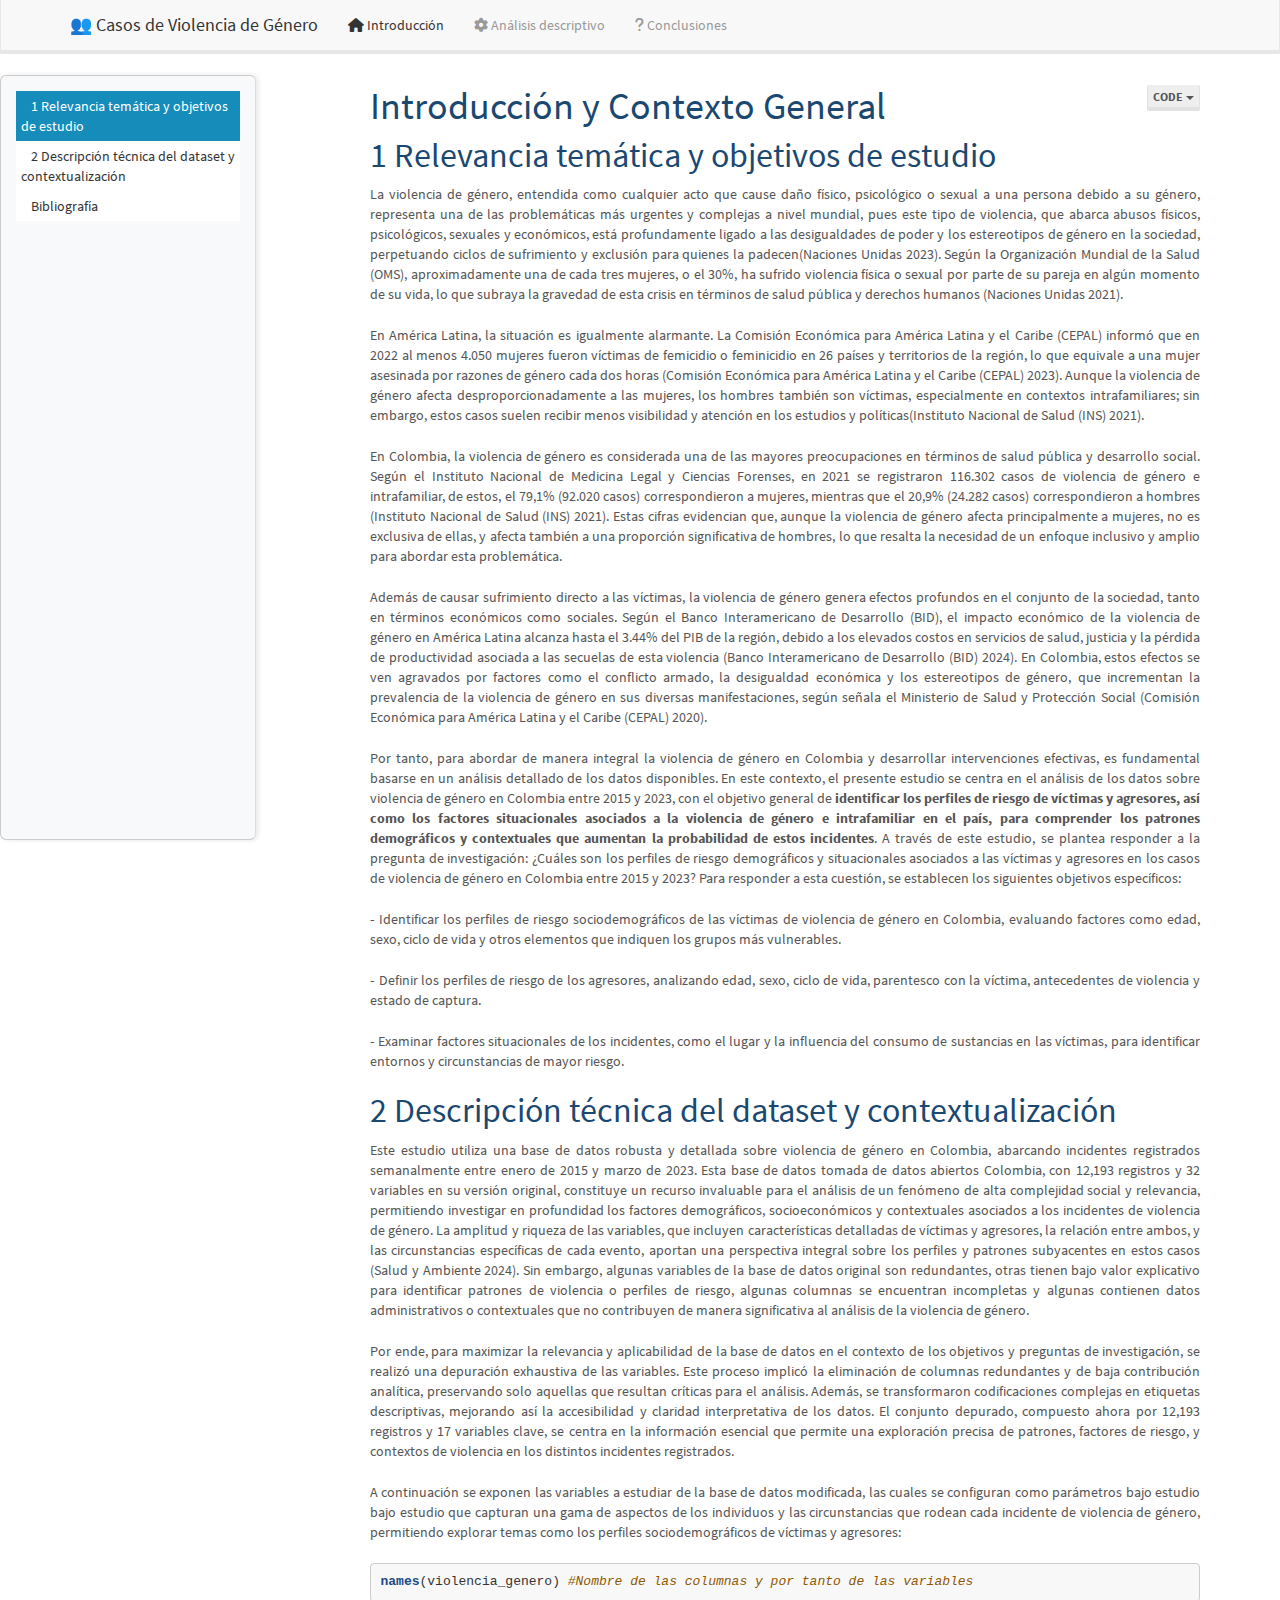
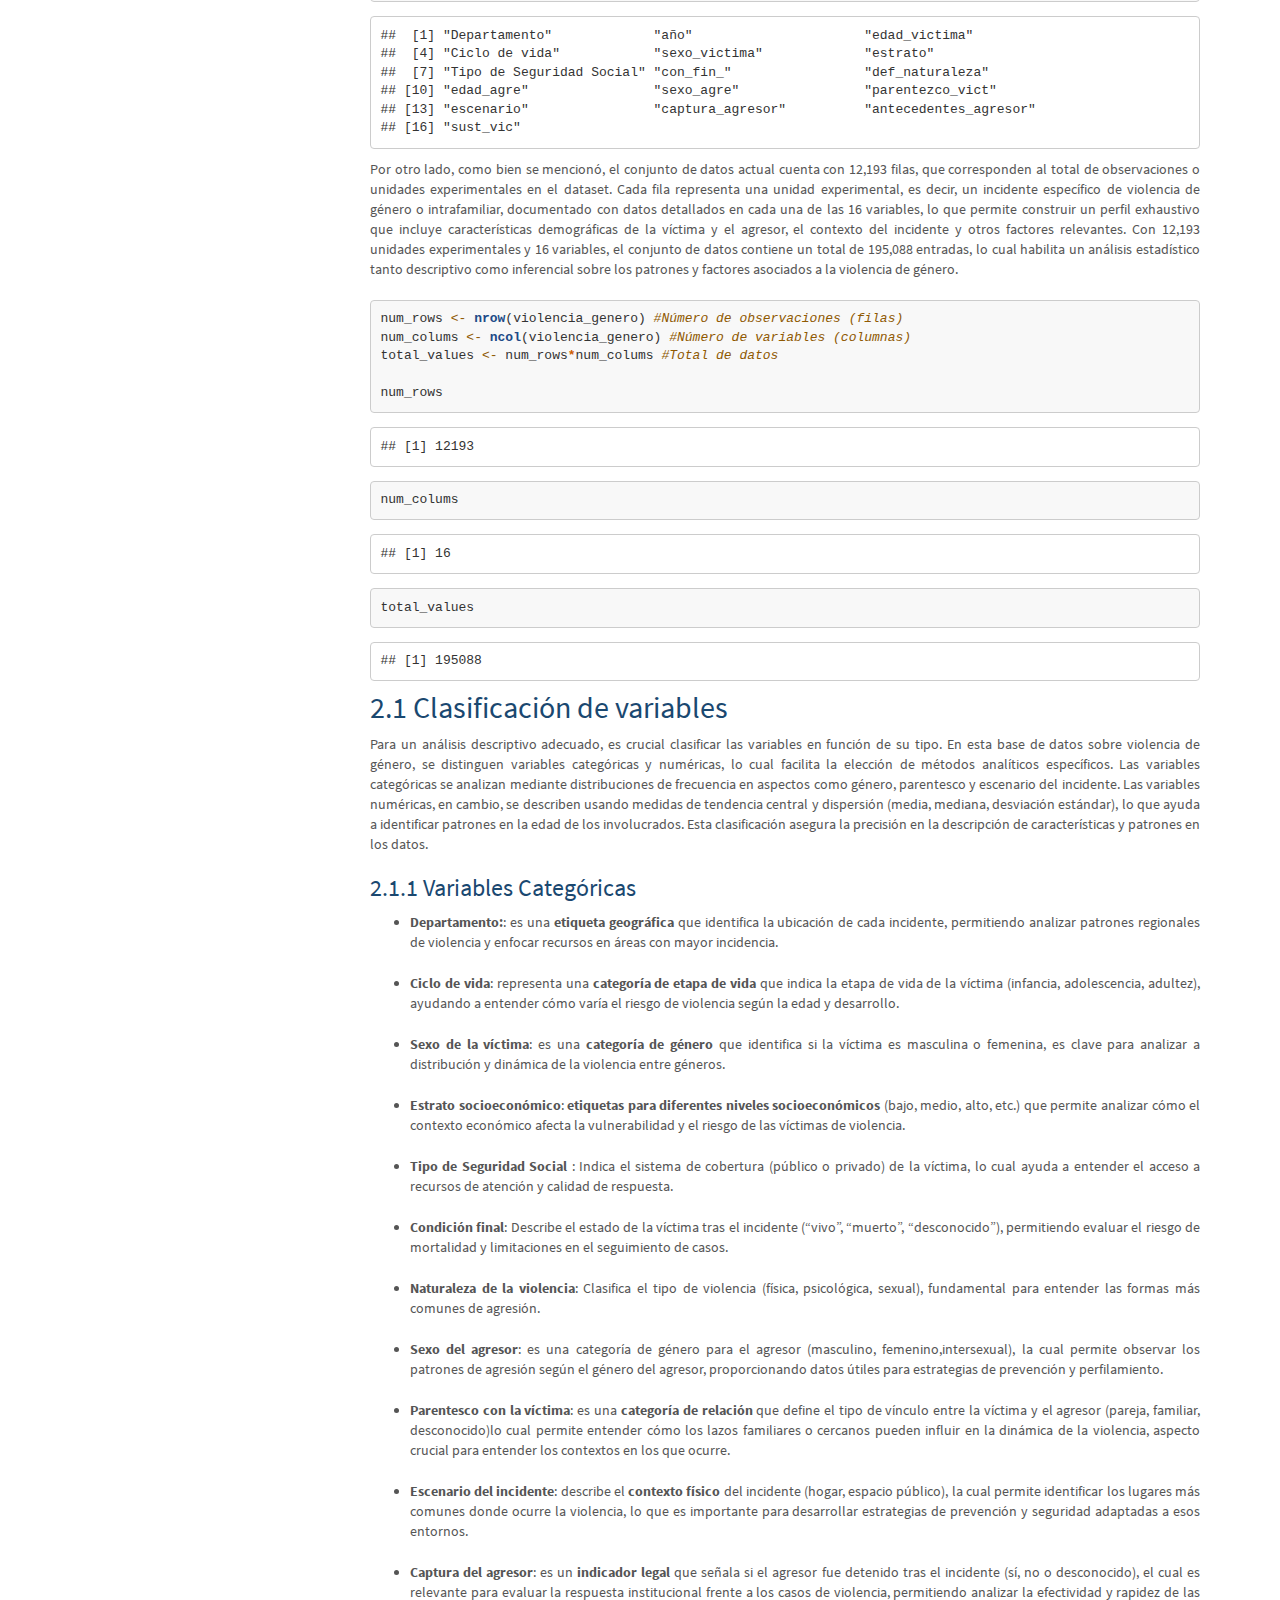
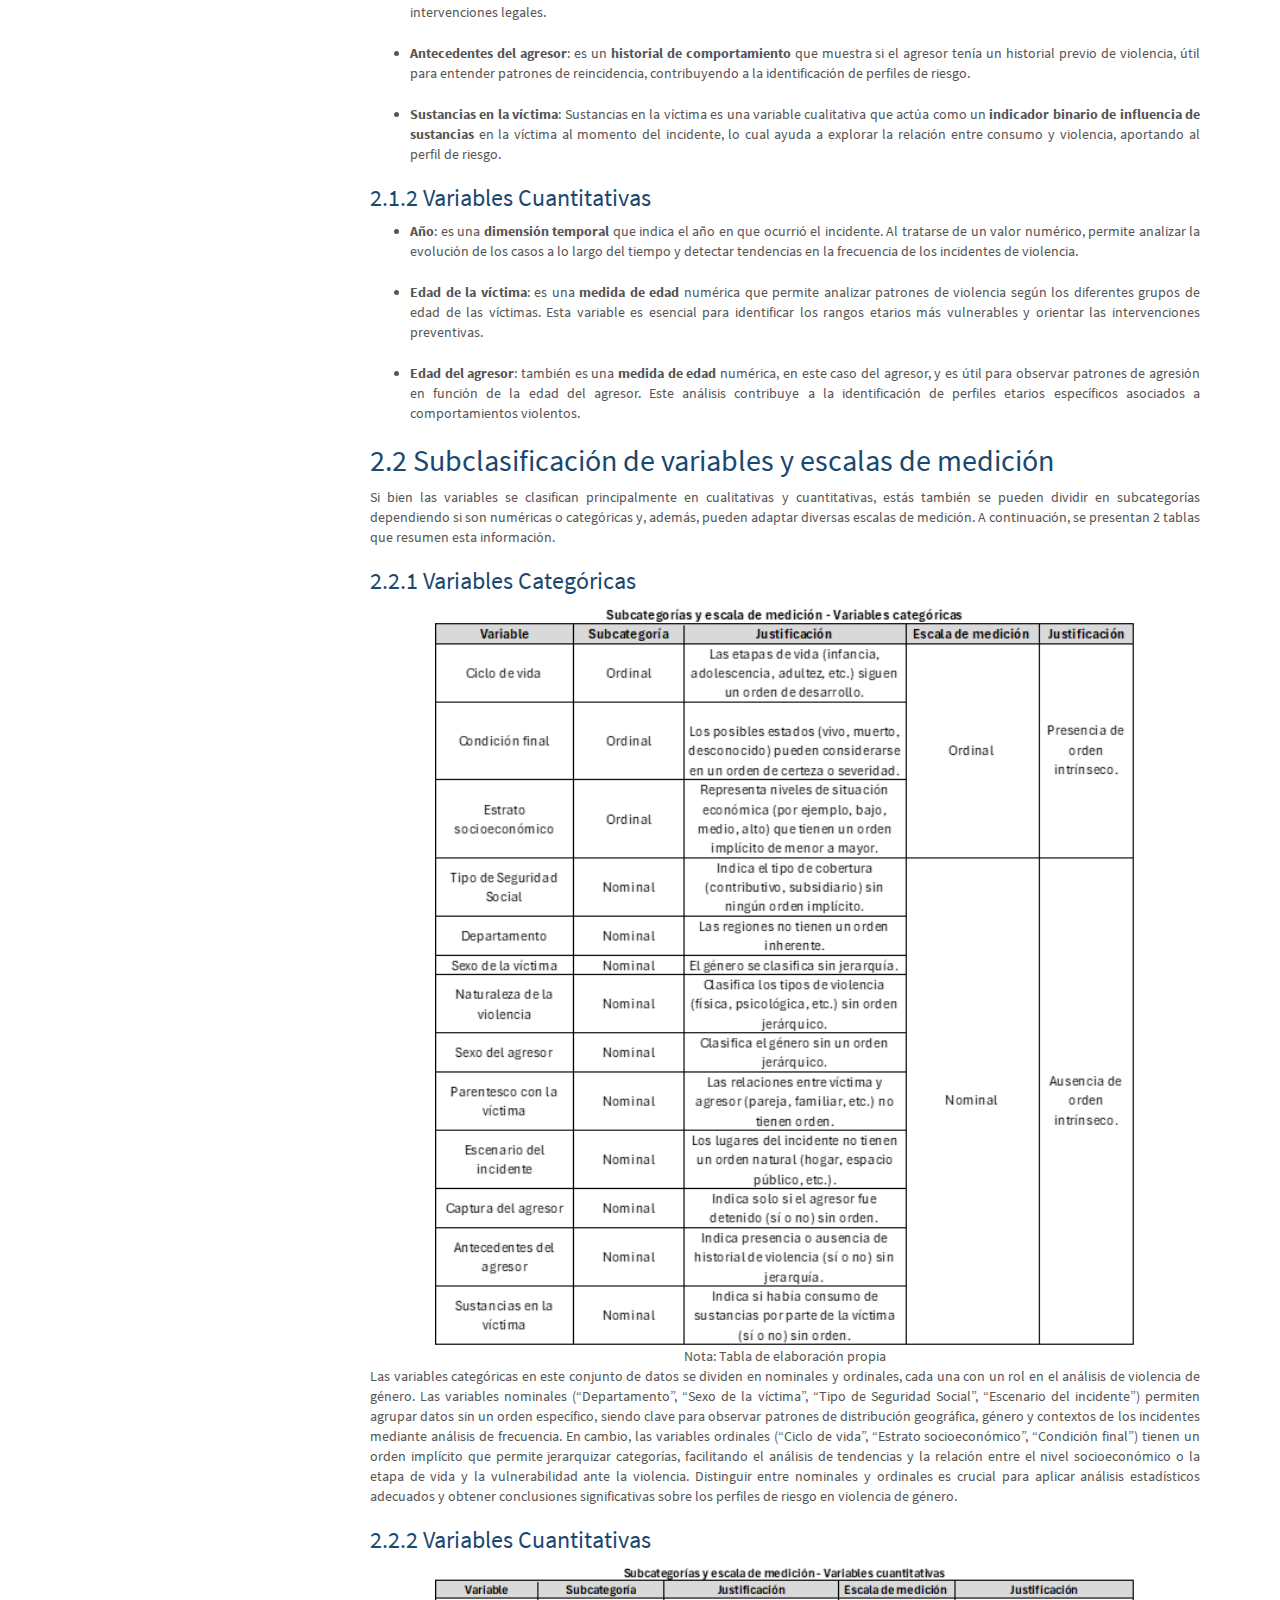
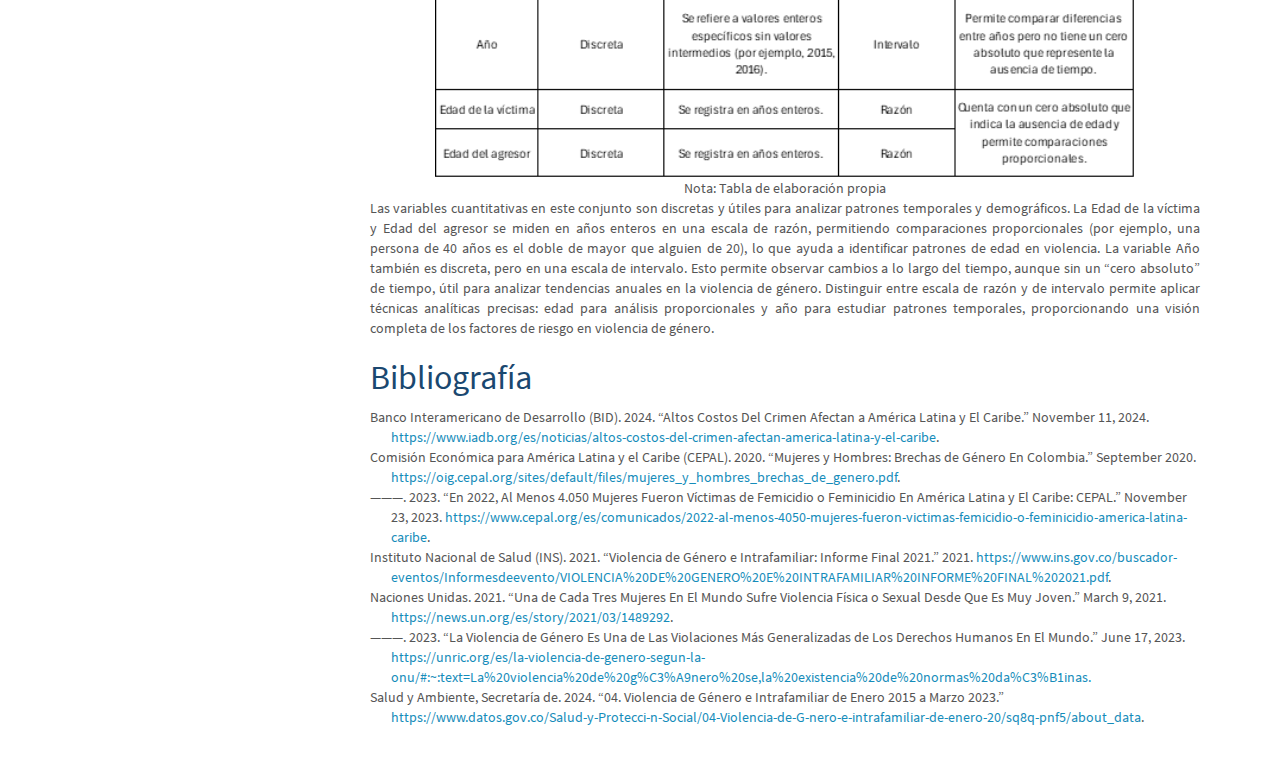
<file: index.html>
<!DOCTYPE html>

<html>

<head>

<meta charset="utf-8" />
<meta name="generator" content="pandoc" />
<meta http-equiv="X-UA-Compatible" content="IE=EDGE" />




<title>Introducción y Contexto General</title>

<script src="site_libs/header-attrs-2.28/header-attrs.js"></script>
<script src="site_libs/jquery-3.6.0/jquery-3.6.0.min.js"></script>
<meta name="viewport" content="width=device-width, initial-scale=1" />
<link href="site_libs/bootstrap-3.3.5/css/lumen.min.css" rel="stylesheet" />
<script src="site_libs/bootstrap-3.3.5/js/bootstrap.min.js"></script>
<script src="site_libs/bootstrap-3.3.5/shim/html5shiv.min.js"></script>
<script src="site_libs/bootstrap-3.3.5/shim/respond.min.js"></script>
<style>h1 {font-size: 34px;}
       h1.title {font-size: 38px;}
       h2 {font-size: 30px;}
       h3 {font-size: 24px;}
       h4 {font-size: 18px;}
       h5 {font-size: 16px;}
       h6 {font-size: 12px;}
       code {color: inherit; background-color: rgba(0, 0, 0, 0.04);}
       pre:not([class]) { background-color: white }</style>
<script src="site_libs/jqueryui-1.13.2/jquery-ui.min.js"></script>
<link href="site_libs/tocify-1.9.1/jquery.tocify.css" rel="stylesheet" />
<script src="site_libs/tocify-1.9.1/jquery.tocify.js"></script>
<script src="site_libs/navigation-1.1/tabsets.js"></script>
<script src="site_libs/navigation-1.1/codefolding.js"></script>
<script src="site_libs/navigation-1.1/sourceembed.js"></script>
<link href="site_libs/font-awesome-6.4.2/css/all.min.css" rel="stylesheet" />
<link href="site_libs/font-awesome-6.4.2/css/v4-shims.min.css" rel="stylesheet" />

<style type="text/css">
  code{white-space: pre-wrap;}
  span.smallcaps{font-variant: small-caps;}
  span.underline{text-decoration: underline;}
  div.column{display: inline-block; vertical-align: top; width: 50%;}
  div.hanging-indent{margin-left: 1.5em; text-indent: -1.5em;}
  ul.task-list{list-style: none;}
    </style>



<style type="text/css">
  code {
    white-space: pre;
  }
  .sourceCode {
    overflow: visible;
  }
</style>
<style type="text/css" data-origin="pandoc">
pre > code.sourceCode { white-space: pre; position: relative; }
pre > code.sourceCode > span { line-height: 1.25; }
pre > code.sourceCode > span:empty { height: 1.2em; }
.sourceCode { overflow: visible; }
code.sourceCode > span { color: inherit; text-decoration: inherit; }
div.sourceCode { margin: 1em 0; }
pre.sourceCode { margin: 0; }
@media screen {
div.sourceCode { overflow: auto; }
}
@media print {
pre > code.sourceCode { white-space: pre-wrap; }
pre > code.sourceCode > span { text-indent: -5em; padding-left: 5em; }
}
pre.numberSource code
  { counter-reset: source-line 0; }
pre.numberSource code > span
  { position: relative; left: -4em; counter-increment: source-line; }
pre.numberSource code > span > a:first-child::before
  { content: counter(source-line);
    position: relative; left: -1em; text-align: right; vertical-align: baseline;
    border: none; display: inline-block;
    -webkit-touch-callout: none; -webkit-user-select: none;
    -khtml-user-select: none; -moz-user-select: none;
    -ms-user-select: none; user-select: none;
    padding: 0 4px; width: 4em;
    color: #aaaaaa;
  }
pre.numberSource { margin-left: 3em; border-left: 1px solid #aaaaaa;  padding-left: 4px; }
div.sourceCode
  {  background-color: #f8f8f8; }
@media screen {
pre > code.sourceCode > span > a:first-child::before { text-decoration: underline; }
}
code span.al { color: #ef2929; } /* Alert */
code span.an { color: #8f5902; font-weight: bold; font-style: italic; } /* Annotation */
code span.at { color: #204a87; } /* Attribute */
code span.bn { color: #0000cf; } /* BaseN */
code span.cf { color: #204a87; font-weight: bold; } /* ControlFlow */
code span.ch { color: #4e9a06; } /* Char */
code span.cn { color: #8f5902; } /* Constant */
code span.co { color: #8f5902; font-style: italic; } /* Comment */
code span.cv { color: #8f5902; font-weight: bold; font-style: italic; } /* CommentVar */
code span.do { color: #8f5902; font-weight: bold; font-style: italic; } /* Documentation */
code span.dt { color: #204a87; } /* DataType */
code span.dv { color: #0000cf; } /* DecVal */
code span.er { color: #a40000; font-weight: bold; } /* Error */
code span.ex { } /* Extension */
code span.fl { color: #0000cf; } /* Float */
code span.fu { color: #204a87; font-weight: bold; } /* Function */
code span.im { } /* Import */
code span.in { color: #8f5902; font-weight: bold; font-style: italic; } /* Information */
code span.kw { color: #204a87; font-weight: bold; } /* Keyword */
code span.op { color: #ce5c00; font-weight: bold; } /* Operator */
code span.ot { color: #8f5902; } /* Other */
code span.pp { color: #8f5902; font-style: italic; } /* Preprocessor */
code span.sc { color: #ce5c00; font-weight: bold; } /* SpecialChar */
code span.ss { color: #4e9a06; } /* SpecialString */
code span.st { color: #4e9a06; } /* String */
code span.va { color: #000000; } /* Variable */
code span.vs { color: #4e9a06; } /* VerbatimString */
code span.wa { color: #8f5902; font-weight: bold; font-style: italic; } /* Warning */

</style>
<script>
// apply pandoc div.sourceCode style to pre.sourceCode instead
(function() {
  var sheets = document.styleSheets;
  for (var i = 0; i < sheets.length; i++) {
    if (sheets[i].ownerNode.dataset["origin"] !== "pandoc") continue;
    try { var rules = sheets[i].cssRules; } catch (e) { continue; }
    var j = 0;
    while (j < rules.length) {
      var rule = rules[j];
      // check if there is a div.sourceCode rule
      if (rule.type !== rule.STYLE_RULE || rule.selectorText !== "div.sourceCode") {
        j++;
        continue;
      }
      var style = rule.style.cssText;
      // check if color or background-color is set
      if (rule.style.color === '' && rule.style.backgroundColor === '') {
        j++;
        continue;
      }
      // replace div.sourceCode by a pre.sourceCode rule
      sheets[i].deleteRule(j);
      sheets[i].insertRule('pre.sourceCode{' + style + '}', j);
    }
  }
})();
</script>


<style type="text/css">
#rmd-source-code {
  display: none;
}
</style>

<style type="text/css">
/* for pandoc --citeproc since 2.11 */
div.csl-bib-body { }
div.csl-entry {
  clear: both;
  margin-bottom: 0em;
}
.hanging div.csl-entry {
  margin-left:2em;
  text-indent:-2em;
}
div.csl-left-margin {
  min-width:2em;
  float:left;
}
div.csl-right-inline {
  margin-left:2em;
  padding-left:1em;
}
div.csl-indent {
  margin-left: 2em;
}
</style>

<link rel="stylesheet" href="styles.css" type="text/css" />



<style type = "text/css">
.main-container {
  max-width: 940px;
  margin-left: auto;
  margin-right: auto;
}
img {
  max-width:100%;
}
.tabbed-pane {
  padding-top: 12px;
}
.html-widget {
  margin-bottom: 20px;
}
button.code-folding-btn:focus {
  outline: none;
}
summary {
  display: list-item;
}
details > summary > p:only-child {
  display: inline;
}
pre code {
  padding: 0;
}
</style>


<style type="text/css">
.dropdown-submenu {
  position: relative;
}
.dropdown-submenu>.dropdown-menu {
  top: 0;
  left: 100%;
  margin-top: -6px;
  margin-left: -1px;
  border-radius: 0 6px 6px 6px;
}
.dropdown-submenu:hover>.dropdown-menu {
  display: block;
}
.dropdown-submenu>a:after {
  display: block;
  content: " ";
  float: right;
  width: 0;
  height: 0;
  border-color: transparent;
  border-style: solid;
  border-width: 5px 0 5px 5px;
  border-left-color: #cccccc;
  margin-top: 5px;
  margin-right: -10px;
}
.dropdown-submenu:hover>a:after {
  border-left-color: #adb5bd;
}
.dropdown-submenu.pull-left {
  float: none;
}
.dropdown-submenu.pull-left>.dropdown-menu {
  left: -100%;
  margin-left: 10px;
  border-radius: 6px 0 6px 6px;
}
</style>

<script type="text/javascript">
// manage active state of menu based on current page
$(document).ready(function () {
  // active menu anchor
  href = window.location.pathname
  href = href.substr(href.lastIndexOf('/') + 1)
  if (href === "")
    href = "index.html";
  var menuAnchor = $('a[href="' + href + '"]');

  // mark the anchor link active (and if it's in a dropdown, also mark that active)
  var dropdown = menuAnchor.closest('li.dropdown');
  if (window.bootstrap) { // Bootstrap 4+
    menuAnchor.addClass('active');
    dropdown.find('> .dropdown-toggle').addClass('active');
  } else { // Bootstrap 3
    menuAnchor.parent().addClass('active');
    dropdown.addClass('active');
  }

  // Navbar adjustments
  var navHeight = $(".navbar").first().height() + 15;
  var style = document.createElement('style');
  var pt = "padding-top: " + navHeight + "px; ";
  var mt = "margin-top: -" + navHeight + "px; ";
  var css = "";
  // offset scroll position for anchor links (for fixed navbar)
  for (var i = 1; i <= 6; i++) {
    css += ".section h" + i + "{ " + pt + mt + "}\n";
  }
  style.innerHTML = "body {" + pt + "padding-bottom: 40px; }\n" + css;
  document.head.appendChild(style);
});
</script>

<!-- tabsets -->

<style type="text/css">
.tabset-dropdown > .nav-tabs {
  display: inline-table;
  max-height: 500px;
  min-height: 44px;
  overflow-y: auto;
  border: 1px solid #ddd;
  border-radius: 4px;
}

.tabset-dropdown > .nav-tabs > li.active:before, .tabset-dropdown > .nav-tabs.nav-tabs-open:before {
  content: "\e259";
  font-family: 'Glyphicons Halflings';
  display: inline-block;
  padding: 10px;
  border-right: 1px solid #ddd;
}

.tabset-dropdown > .nav-tabs.nav-tabs-open > li.active:before {
  content: "\e258";
  font-family: 'Glyphicons Halflings';
  border: none;
}

.tabset-dropdown > .nav-tabs > li.active {
  display: block;
}

.tabset-dropdown > .nav-tabs > li > a,
.tabset-dropdown > .nav-tabs > li > a:focus,
.tabset-dropdown > .nav-tabs > li > a:hover {
  border: none;
  display: inline-block;
  border-radius: 4px;
  background-color: transparent;
}

.tabset-dropdown > .nav-tabs.nav-tabs-open > li {
  display: block;
  float: none;
}

.tabset-dropdown > .nav-tabs > li {
  display: none;
}
</style>

<!-- code folding -->
<style type="text/css">
.code-folding-btn { margin-bottom: 4px; }
</style>



<style type="text/css">

#TOC {
  margin: 25px 0px 20px 0px;
}
@media (max-width: 768px) {
#TOC {
  position: relative;
  width: 100%;
}
}

@media print {
.toc-content {
  /* see https://github.com/w3c/csswg-drafts/issues/4434 */
  float: right;
}
}

.toc-content {
  padding-left: 30px;
  padding-right: 40px;
}

div.main-container {
  max-width: 1200px;
}

div.tocify {
  width: 20%;
  max-width: 260px;
  max-height: 85%;
}

@media (min-width: 768px) and (max-width: 991px) {
  div.tocify {
    width: 25%;
  }
}

@media (max-width: 767px) {
  div.tocify {
    width: 100%;
    max-width: none;
  }
}

.tocify ul, .tocify li {
  line-height: 20px;
}

.tocify-subheader .tocify-item {
  font-size: 0.90em;
}

.tocify .list-group-item {
  border-radius: 0px;
}


</style>



</head>

<body>


<div class="container-fluid main-container">


<!-- setup 3col/9col grid for toc_float and main content  -->
<div class="row">
<div class="col-xs-12 col-sm-4 col-md-3">
<div id="TOC" class="tocify">
</div>
</div>

<div class="toc-content col-xs-12 col-sm-8 col-md-9">




<div class="navbar navbar-default  navbar-fixed-top" role="navigation">
  <div class="container">
    <div class="navbar-header">
      <button type="button" class="navbar-toggle collapsed" data-toggle="collapse" data-bs-toggle="collapse" data-target="#navbar" data-bs-target="#navbar">
        <span class="icon-bar"></span>
        <span class="icon-bar"></span>
        <span class="icon-bar"></span>
      </button>
      <a class="navbar-brand" href="index.html">👥 Casos de Violencia de Género</a>
    </div>
    <div id="navbar" class="navbar-collapse collapse">
      <ul class="nav navbar-nav">
        <li>
  <a href="index.html">
    <span class="fa fa-home"></span>
     
    Introducción
  </a>
</li>
<li>
  <a href="about.html">
    <span class="fa fa-gear"></span>
     
    Análisis descriptivo
  </a>
</li>
<li>
  <a href="conclusiones.html">
    <span class="fa fa-question"></span>
     
    Conclusiones
  </a>
</li>
      </ul>
      <ul class="nav navbar-nav navbar-right">
        
      </ul>
    </div><!--/.nav-collapse -->
  </div><!--/.container -->
</div><!--/.navbar -->

<div id="header">

<div class="btn-group pull-right float-right">
<button type="button" class="btn btn-default btn-xs btn-secondary btn-sm dropdown-toggle" data-toggle="dropdown" data-bs-toggle="dropdown" aria-haspopup="true" aria-expanded="false"><span>Code</span> <span class="caret"></span></button>
<ul class="dropdown-menu dropdown-menu-right" style="min-width: 50px;">
<li><a id="rmd-download-source" href="#">Download Rmd</a></li>
</ul>
</div>



<h1 class="title toc-ignore">Introducción y Contexto General</h1>

</div>


<div id="relevancia-temática-y-objetivos-de-estudio"
class="section level1" number="1">
<h1><span class="header-section-number">1</span> Relevancia temática y
objetivos de estudio</h1>
<p>La violencia de género, entendida como cualquier acto que cause daño
físico, psicológico o sexual a una persona debido a su género,
representa una de las problemáticas más urgentes y complejas a nivel
mundial, pues este tipo de violencia, que abarca abusos físicos,
psicológicos, sexuales y económicos, está profundamente ligado a las
desigualdades de poder y los estereotipos de género en la sociedad,
perpetuando ciclos de sufrimiento y exclusión para quienes la
padecen<span class="citation">(Naciones Unidas 2023)</span>. Según la
Organización Mundial de la Salud (OMS), aproximadamente una de cada tres
mujeres, o el 30%, ha sufrido violencia física o sexual por parte de su
pareja en algún momento de su vida, lo que subraya la gravedad de esta
crisis en términos de salud pública y derechos humanos <span
class="citation">(Naciones Unidas 2021)</span>.</p>
<p>En América Latina, la situación es igualmente alarmante. La Comisión
Económica para América Latina y el Caribe (CEPAL) informó que en 2022 al
menos 4.050 mujeres fueron víctimas de femicidio o feminicidio en 26
países y territorios de la región, lo que equivale a una mujer asesinada
por razones de género cada dos horas <span class="citation">(Comisión
Económica para América Latina y el Caribe (CEPAL) 2023)</span>. Aunque
la violencia de género afecta desproporcionadamente a las mujeres, los
hombres también son víctimas, especialmente en contextos
intrafamiliares; sin embargo, estos casos suelen recibir menos
visibilidad y atención en los estudios y políticas<span
class="citation">(Instituto Nacional de Salud (INS) 2021)</span>.</p>
<p>En Colombia, la violencia de género es considerada una de las mayores
preocupaciones en términos de salud pública y desarrollo social. Según
el Instituto Nacional de Medicina Legal y Ciencias Forenses, en 2021 se
registraron 116.302 casos de violencia de género e intrafamiliar, de
estos, el 79,1% (92.020 casos) correspondieron a mujeres, mientras que
el 20,9% (24.282 casos) correspondieron a hombres <span
class="citation">(Instituto Nacional de Salud (INS) 2021)</span>. Estas
cifras evidencian que, aunque la violencia de género afecta
principalmente a mujeres, no es exclusiva de ellas, y afecta también a
una proporción significativa de hombres, lo que resalta la necesidad de
un enfoque inclusivo y amplio para abordar esta problemática.</p>
<p>Además de causar sufrimiento directo a las víctimas, la violencia de
género genera efectos profundos en el conjunto de la sociedad, tanto en
términos económicos como sociales. Según el Banco Interamericano de
Desarrollo (BID), el impacto económico de la violencia de género en
América Latina alcanza hasta el 3.44% del PIB de la región, debido a los
elevados costos en servicios de salud, justicia y la pérdida de
productividad asociada a las secuelas de esta violencia <span
class="citation">(Banco Interamericano de Desarrollo (BID) 2024)</span>.
En Colombia, estos efectos se ven agravados por factores como el
conflicto armado, la desigualdad económica y los estereotipos de género,
que incrementan la prevalencia de la violencia de género en sus diversas
manifestaciones, según señala el Ministerio de Salud y Protección Social
<span class="citation">(Comisión Económica para América Latina y el
Caribe (CEPAL) 2020)</span>.</p>
<p>Por tanto, para abordar de manera integral la violencia de género en
Colombia y desarrollar intervenciones efectivas, es fundamental basarse
en un análisis detallado de los datos disponibles. En este contexto, el
presente estudio se centra en el análisis de los datos sobre violencia
de género en Colombia entre 2015 y 2023, con el objetivo general de
<strong>identificar los perfiles de riesgo de víctimas y agresores, así
como los factores situacionales asociados a la violencia de género e
intrafamiliar en el país, para comprender los patrones demográficos y
contextuales que aumentan la probabilidad de estos incidentes</strong>.
A través de este estudio, se plantea responder a la pregunta de
investigación: ¿Cuáles son los perfiles de riesgo demográficos y
situacionales asociados a las víctimas y agresores en los casos de
violencia de género en Colombia entre 2015 y 2023? Para responder a esta
cuestión, se establecen los siguientes objetivos específicos:</p>
<p><strong>-</strong> Identificar los perfiles de riesgo
sociodemográficos de las víctimas de violencia de género en Colombia,
evaluando factores como edad, sexo, ciclo de vida y otros elementos que
indiquen los grupos más vulnerables.</p>
<p><strong>-</strong> Definir los perfiles de riesgo de los agresores,
analizando edad, sexo, ciclo de vida, parentesco con la víctima,
antecedentes de violencia y estado de captura.</p>
<p><strong>-</strong> Examinar factores situacionales de los incidentes,
como el lugar y la influencia del consumo de sustancias en las víctimas,
para identificar entornos y circunstancias de mayor riesgo.</p>
<style type="text/css">
.column {display:flex;}
h1{color:rgb(26, 72, 112)}
h2{color:rgb(26, 72, 112)}
h3{color:rgb(26, 72, 112)}
</style>
</div>
<div id="descripción-técnica-del-dataset-y-contextualización"
class="section level1" number="2">
<h1><span class="header-section-number">2</span> Descripción técnica del
dataset y contextualización</h1>
<p>Este estudio utiliza una base de datos robusta y detallada sobre
violencia de género en Colombia, abarcando incidentes registrados
semanalmente entre enero de 2015 y marzo de 2023. Esta base de datos
tomada de datos abiertos Colombia, con 12,193 registros y 32 variables
en su versión original, constituye un recurso invaluable para el
análisis de un fenómeno de alta complejidad social y relevancia,
permitiendo investigar en profundidad los factores demográficos,
socioeconómicos y contextuales asociados a los incidentes de violencia
de género. La amplitud y riqueza de las variables, que incluyen
características detalladas de víctimas y agresores, la relación entre
ambos, y las circunstancias específicas de cada evento, aportan una
perspectiva integral sobre los perfiles y patrones subyacentes en estos
casos <span class="citation">(Salud y Ambiente 2024)</span>. Sin
embargo, algunas variables de la base de datos original son redundantes,
otras tienen bajo valor explicativo para identificar patrones de
violencia o perfiles de riesgo, algunas columnas se encuentran
incompletas y algunas contienen datos administrativos o contextuales que
no contribuyen de manera significativa al análisis de la violencia de
género.</p>
<p>Por ende, para maximizar la relevancia y aplicabilidad de la base de
datos en el contexto de los objetivos y preguntas de investigación, se
realizó una depuración exhaustiva de las variables. Este proceso implicó
la eliminación de columnas redundantes y de baja contribución analítica,
preservando solo aquellas que resultan críticas para el análisis.
Además, se transformaron codificaciones complejas en etiquetas
descriptivas, mejorando así la accesibilidad y claridad interpretativa
de los datos. El conjunto depurado, compuesto ahora por 12,193 registros
y 17 variables clave, se centra en la información esencial que permite
una exploración precisa de patrones, factores de riesgo, y contextos de
violencia en los distintos incidentes registrados.</p>
<p>A continuación se exponen las variables a estudiar de la base de
datos modificada, las cuales se configuran como parámetros bajo estudio
bajo estudio que capturan una gama de aspectos de los individuos y las
circunstancias que rodean cada incidente de violencia de género,
permitiendo explorar temas como los perfiles sociodemográficos de
víctimas y agresores:</p>
<div class="sourceCode" id="cb1"><pre class="sourceCode r"><code class="sourceCode r"><span id="cb1-1"><a href="#cb1-1" tabindex="-1"></a><span class="fu">names</span>(violencia_genero) <span class="co">#Nombre de las columnas y por tanto de las variables</span></span></code></pre></div>
<pre><code>##  [1] &quot;Departamento&quot;             &quot;año&quot;                      &quot;edad_victima&quot;            
##  [4] &quot;Ciclo de vida&quot;            &quot;sexo_victima&quot;             &quot;estrato&quot;                 
##  [7] &quot;Tipo de Seguridad Social&quot; &quot;con_fin_&quot;                 &quot;def_naturaleza&quot;          
## [10] &quot;edad_agre&quot;                &quot;sexo_agre&quot;                &quot;parentezco_vict&quot;         
## [13] &quot;escenario&quot;                &quot;captura_agresor&quot;          &quot;antecedentes_agresor&quot;    
## [16] &quot;sust_vic&quot;</code></pre>
<p>Por otro lado, como bien se mencionó, el conjunto de datos actual
cuenta con 12,193 filas, que corresponden al total de observaciones o
unidades experimentales en el dataset. Cada fila representa una unidad
experimental, es decir, un incidente específico de violencia de género o
intrafamiliar, documentado con datos detallados en cada una de las 16
variables, lo que permite construir un perfil exhaustivo que incluye
características demográficas de la víctima y el agresor, el contexto del
incidente y otros factores relevantes. Con 12,193 unidades
experimentales y 16 variables, el conjunto de datos contiene un total de
195,088 entradas, lo cual habilita un análisis estadístico tanto
descriptivo como inferencial sobre los patrones y factores asociados a
la violencia de género.</p>
<div class="sourceCode" id="cb3"><pre class="sourceCode r"><code class="sourceCode r"><span id="cb3-1"><a href="#cb3-1" tabindex="-1"></a>num_rows <span class="ot">&lt;-</span> <span class="fu">nrow</span>(violencia_genero) <span class="co">#Número de observaciones (filas)</span></span>
<span id="cb3-2"><a href="#cb3-2" tabindex="-1"></a>num_colums <span class="ot">&lt;-</span> <span class="fu">ncol</span>(violencia_genero) <span class="co">#Número de variables (columnas)</span></span>
<span id="cb3-3"><a href="#cb3-3" tabindex="-1"></a>total_values <span class="ot">&lt;-</span> num_rows<span class="sc">*</span>num_colums <span class="co">#Total de datos </span></span>
<span id="cb3-4"><a href="#cb3-4" tabindex="-1"></a></span>
<span id="cb3-5"><a href="#cb3-5" tabindex="-1"></a>num_rows</span></code></pre></div>
<pre><code>## [1] 12193</code></pre>
<div class="sourceCode" id="cb5"><pre class="sourceCode r"><code class="sourceCode r"><span id="cb5-1"><a href="#cb5-1" tabindex="-1"></a>num_colums</span></code></pre></div>
<pre><code>## [1] 16</code></pre>
<div class="sourceCode" id="cb7"><pre class="sourceCode r"><code class="sourceCode r"><span id="cb7-1"><a href="#cb7-1" tabindex="-1"></a>total_values</span></code></pre></div>
<pre><code>## [1] 195088</code></pre>
<div id="clasificación-de-variables" class="section level2"
number="2.1">
<h2><span class="header-section-number">2.1</span> Clasificación de
variables</h2>
<p>Para un análisis descriptivo adecuado, es crucial clasificar las
variables en función de su tipo. En esta base de datos sobre violencia
de género, se distinguen variables categóricas y numéricas, lo cual
facilita la elección de métodos analíticos específicos. Las variables
categóricas se analizan mediante distribuciones de frecuencia en
aspectos como género, parentesco y escenario del incidente. Las
variables numéricas, en cambio, se describen usando medidas de tendencia
central y dispersión (media, mediana, desviación estándar), lo que ayuda
a identificar patrones en la edad de los involucrados. Esta
clasificación asegura la precisión en la descripción de características
y patrones en los datos.</p>
<div id="variables-categóricas" class="section level3" number="2.1.1">
<h3><span class="header-section-number">2.1.1</span> Variables
Categóricas</h3>
<ul>
<li><p><strong>Departamento:</strong>: es una <strong>etiqueta
geográfica</strong> que identifica la ubicación de cada incidente,
permitiendo analizar patrones regionales de violencia y enfocar recursos
en áreas con mayor incidencia.</p></li>
<li><p><strong>Ciclo de vida</strong>: representa una <strong>categoría
de etapa de vida</strong> que indica la etapa de vida de la víctima
(infancia, adolescencia, adultez), ayudando a entender cómo varía el
riesgo de violencia según la edad y desarrollo.</p></li>
<li><p><strong>Sexo de la víctima</strong>: es una <strong>categoría de
género</strong> que identifica si la víctima es masculina o femenina, es
clave para analizar a distribución y dinámica de la violencia entre
géneros.</p></li>
<li><p><strong>Estrato socioeconómico</strong>: <strong>etiquetas para
diferentes niveles socioeconómicos</strong> (bajo, medio, alto, etc.)
que permite analizar cómo el contexto económico afecta la vulnerabilidad
y el riesgo de las víctimas de violencia.</p></li>
<li><p><strong>Tipo de Seguridad Social </strong>: Indica el sistema de
cobertura (público o privado) de la víctima, lo cual ayuda a entender el
acceso a recursos de atención y calidad de respuesta.</p></li>
<li><p><strong>Condición final</strong>: Describe el estado de la
víctima tras el incidente (“vivo”, “muerto”, “desconocido”), permitiendo
evaluar el riesgo de mortalidad y limitaciones en el seguimiento de
casos.</p></li>
<li><p><strong>Naturaleza de la violencia</strong>: Clasifica el tipo de
violencia (física, psicológica, sexual), fundamental para entender las
formas más comunes de agresión.</p></li>
<li><p><strong>Sexo del agresor</strong>: es una categoría de género
para el agresor (masculino, femenino,intersexual), la cual permite
observar los patrones de agresión según el género del agresor,
proporcionando datos útiles para estrategias de prevención y
perfilamiento.</p></li>
<li><p><strong>Parentesco con la víctima</strong>: es una
<strong>categoría de relación</strong> que define el tipo de vínculo
entre la víctima y el agresor (pareja, familiar, desconocido)lo cual
permite entender cómo los lazos familiares o cercanos pueden influir en
la dinámica de la violencia, aspecto crucial para entender los contextos
en los que ocurre.</p></li>
<li><p><strong>Escenario del incidente</strong>: describe el
<strong>contexto físico</strong> del incidente (hogar, espacio público),
la cual permite identificar los lugares más comunes donde ocurre la
violencia, lo que es importante para desarrollar estrategias de
prevención y seguridad adaptadas a esos entornos.</p></li>
<li><p><strong>Captura del agresor</strong>: es un <strong>indicador
legal</strong> que señala si el agresor fue detenido tras el incidente
(sí, no o desconocido), el cual es relevante para evaluar la respuesta
institucional frente a los casos de violencia, permitiendo analizar la
efectividad y rapidez de las intervenciones legales.</p></li>
<li><p><strong>Antecedentes del agresor</strong>: es un
<strong>historial de comportamiento</strong> que muestra si el agresor
tenía un historial previo de violencia, útil para entender patrones de
reincidencia, contribuyendo a la identificación de perfiles de
riesgo.</p></li>
<li><p><strong>Sustancias en la víctima</strong>: Sustancias en la
víctima es una variable cualitativa que actúa como un <strong>indicador
binario de influencia de sustancias</strong> en la víctima al momento
del incidente, lo cual ayuda a explorar la relación entre consumo y
violencia, aportando al perfil de riesgo.</p></li>
</ul>
</div>
<div id="variables-cuantitativas" class="section level3" number="2.1.2">
<h3><span class="header-section-number">2.1.2</span> Variables
Cuantitativas</h3>
<ul>
<li><p><strong>Año</strong>: es una <strong>dimensión temporal</strong>
que indica el año en que ocurrió el incidente. Al tratarse de un valor
numérico, permite analizar la evolución de los casos a lo largo del
tiempo y detectar tendencias en la frecuencia de los incidentes de
violencia.</p></li>
<li><p><strong>Edad de la víctima</strong>: es una <strong>medida de
edad</strong> numérica que permite analizar patrones de violencia según
los diferentes grupos de edad de las víctimas. Esta variable es esencial
para identificar los rangos etarios más vulnerables y orientar las
intervenciones preventivas.</p></li>
<li><p><strong>Edad del agresor</strong>: también es una <strong>medida
de edad</strong> numérica, en este caso del agresor, y es útil para
observar patrones de agresión en función de la edad del agresor. Este
análisis contribuye a la identificación de perfiles etarios específicos
asociados a comportamientos violentos.</p></li>
</ul>
</div>
</div>
<div id="subclasificación-de-variables-y-escalas-de-medición"
class="section level2" number="2.2">
<h2><span class="header-section-number">2.2</span> Subclasificación de
variables y escalas de medición</h2>
<p>Si bien las variables se clasifican principalmente en cualitativas y
cuantitativas, estás también se pueden dividir en subcategorías
dependiendo si son numéricas o categóricas y, además, pueden adaptar
diversas escalas de medición. A continuación, se presentan 2 tablas que
resumen esta información.</p>
<div id="variables-categóricas-1" class="section level3" number="2.2.1">
<h3><span class="header-section-number">2.2.1</span> Variables
Categóricas</h3>
<center>
<div class="float">
<img src="tabla_oficial.png" width="700"
alt="Nota: Tabla de elaboración propia" />
<div class="figcaption">Nota: Tabla de elaboración propia</div>
</div>
</center>
<p>Las variables categóricas en este conjunto de datos se dividen en
nominales y ordinales, cada una con un rol en el análisis de violencia
de género. Las variables nominales (“Departamento”, “Sexo de la
víctima”, “Tipo de Seguridad Social”, “Escenario del incidente”)
permiten agrupar datos sin un orden específico, siendo clave para
observar patrones de distribución geográfica, género y contextos de los
incidentes mediante análisis de frecuencia. En cambio, las variables
ordinales (“Ciclo de vida”, “Estrato socioeconómico”, “Condición final”)
tienen un orden implícito que permite jerarquizar categorías,
facilitando el análisis de tendencias y la relación entre el nivel
socioeconómico o la etapa de vida y la vulnerabilidad ante la violencia.
Distinguir entre nominales y ordinales es crucial para aplicar análisis
estadísticos adecuados y obtener conclusiones significativas sobre los
perfiles de riesgo en violencia de género.</p>
</div>
<div id="variables-cuantitativas-1" class="section level3"
number="2.2.2">
<h3><span class="header-section-number">2.2.2</span> Variables
Cuantitativas</h3>
<center>
<div class="float">
<img src="variable_violencia2.png" width="700"
alt="Nota: Tabla de elaboración propia" />
<div class="figcaption">Nota: Tabla de elaboración propia</div>
</div>
</center>
<p>Las variables cuantitativas en este conjunto son discretas y útiles
para analizar patrones temporales y demográficos. La Edad de la víctima
y Edad del agresor se miden en años enteros en una escala de razón,
permitiendo comparaciones proporcionales (por ejemplo, una persona de 40
años es el doble de mayor que alguien de 20), lo que ayuda a identificar
patrones de edad en violencia. La variable Año también es discreta, pero
en una escala de intervalo. Esto permite observar cambios a lo largo del
tiempo, aunque sin un “cero absoluto” de tiempo, útil para analizar
tendencias anuales en la violencia de género. Distinguir entre escala de
razón y de intervalo permite aplicar técnicas analíticas precisas: edad
para análisis proporcionales y año para estudiar patrones temporales,
proporcionando una visión completa de los factores de riesgo en
violencia de género.</p>
</div>
</div>
</div>
<div id="bibliografía" class="section level1 unnumbered">
<h1 class="unnumbered">Bibliografía</h1>
<div id="refs" class="references csl-bib-body hanging-indent"
entry-spacing="0">
<div id="ref-bid2024costos" class="csl-entry">
Banco Interamericano de Desarrollo (BID). 2024. <span>“Altos Costos Del
Crimen Afectan a América Latina y El Caribe.”</span> November 11, 2024.
<a
href="https://www.iadb.org/es/noticias/altos-costos-del-crimen-afectan-america-latina-y-el-caribe">https://www.iadb.org/es/noticias/altos-costos-del-crimen-afectan-america-latina-y-el-caribe</a>.
</div>
<div id="ref-cepal2020brechas" class="csl-entry">
Comisión Económica para América Latina y el Caribe (CEPAL). 2020.
<span>“Mujeres y Hombres: Brechas de Género En Colombia.”</span>
September 2020. <a
href="https://oig.cepal.org/sites/default/files/mujeres_y_hombres_brechas_de_genero.pdf">https://oig.cepal.org/sites/default/files/mujeres_y_hombres_brechas_de_genero.pdf</a>.
</div>
<div id="ref-cepal2023femicidio" class="csl-entry">
———. 2023. <span>“En 2022, Al Menos 4.050 Mujeres Fueron Víctimas de
Femicidio o Feminicidio En América Latina y El Caribe: CEPAL.”</span>
November 23, 2023. <a
href="https://www.cepal.org/es/comunicados/2022-al-menos-4050-mujeres-fueron-victimas-femicidio-o-feminicidio-america-latina-caribe">https://www.cepal.org/es/comunicados/2022-al-menos-4050-mujeres-fueron-victimas-femicidio-o-feminicidio-america-latina-caribe</a>.
</div>
<div id="ref-ins2021violencia" class="csl-entry">
Instituto Nacional de Salud (INS). 2021. <span>“Violencia de Género e
Intrafamiliar: Informe Final 2021.”</span> 2021. <a
href="https://www.ins.gov.co/buscador-eventos/Informesdeevento/VIOLENCIA%20DE%20GENERO%20E%20INTRAFAMILIAR%20INFORME%20FINAL%202021.pdf">https://www.ins.gov.co/buscador-eventos/Informesdeevento/VIOLENCIA%20DE%20GENERO%20E%20INTRAFAMILIAR%20INFORME%20FINAL%202021.pdf</a>.
</div>
<div id="ref-onu2021violencia" class="csl-entry">
Naciones Unidas. 2021. <span>“Una de Cada Tres Mujeres En El Mundo Sufre
Violencia Física o Sexual Desde Que Es Muy Joven.”</span> March 9, 2021.
<a
href="https://news.un.org/es/story/2021/03/1489292">https://news.un.org/es/story/2021/03/1489292</a>.
</div>
<div id="ref-onu2023violencia" class="csl-entry">
———. 2023. <span>“La Violencia de Género Es Una de Las Violaciones Más
Generalizadas de Los Derechos Humanos En El Mundo.”</span> June 17,
2023. <a
href="https://unric.org/es/la-violencia-de-genero-segun-la-onu/#:~:text=La%20violencia%20de%20g%C3%A9nero%20se,la%20existencia%20de%20normas%20da%C3%B1inas.">https://unric.org/es/la-violencia-de-genero-segun-la-onu/#:~:text=La%20violencia%20de%20g%C3%A9nero%20se,la%20existencia%20de%20normas%20da%C3%B1inas.</a>
</div>
<div id="ref-secretaria2024violencia" class="csl-entry">
Salud y Ambiente, Secretaría de. 2024. <span>“04. Violencia de Género e
Intrafamiliar de Enero 2015 a Marzo 2023.”</span> <a
href="https://www.datos.gov.co/Salud-y-Protecci-n-Social/04-Violencia-de-G-nero-e-intrafamiliar-de-enero-20/sq8q-pnf5/about_data">https://www.datos.gov.co/Salud-y-Protecci-n-Social/04-Violencia-de-G-nero-e-intrafamiliar-de-enero-20/sq8q-pnf5/about_data</a>.
</div>
</div>
</div>

<div id="rmd-source-code">[base64]/[base64]</div>


</div>
</div>

</div>

<script>

// add bootstrap table styles to pandoc tables
function bootstrapStylePandocTables() {
  $('tr.odd').parent('tbody').parent('table').addClass('table table-condensed');
}
$(document).ready(function () {
  bootstrapStylePandocTables();
});


</script>

<!-- tabsets -->

<script>
$(document).ready(function () {
  window.buildTabsets("TOC");
});

$(document).ready(function () {
  $('.tabset-dropdown > .nav-tabs > li').click(function () {
    $(this).parent().toggleClass('nav-tabs-open');
  });
});
</script>

<!-- code folding -->
<script>
$(document).ready(function () {
  window.initializeSourceEmbed("index.Rmd");
});
</script>

<script>
$(document).ready(function ()  {

    // temporarily add toc-ignore selector to headers for the consistency with Pandoc
    $('.unlisted.unnumbered').addClass('toc-ignore')

    // move toc-ignore selectors from section div to header
    $('div.section.toc-ignore')
        .removeClass('toc-ignore')
        .children('h1,h2,h3,h4,h5').addClass('toc-ignore');

    // establish options
    var options = {
      selectors: "h1,h2,h3,h4",
      theme: "bootstrap3",
      context: '.toc-content',
      hashGenerator: function (text) {
        return text.replace(/[.\\/?&!#<>]/g, '').replace(/\s/g, '_');
      },
      ignoreSelector: ".toc-ignore",
      scrollTo: 0
    };
    options.showAndHide = true;
    options.smoothScroll = true;

    // tocify
    var toc = $("#TOC").tocify(options).data("toc-tocify");
});
</script>

<!-- dynamically load mathjax for compatibility with self-contained -->
<script>
  (function () {
    var script = document.createElement("script");
    script.type = "text/javascript";
    script.src  = "https://mathjax.rstudio.com/latest/MathJax.js?config=TeX-AMS-MML_HTMLorMML";
    document.getElementsByTagName("head")[0].appendChild(script);
  })();
</script>

</body>
</html>
</file>
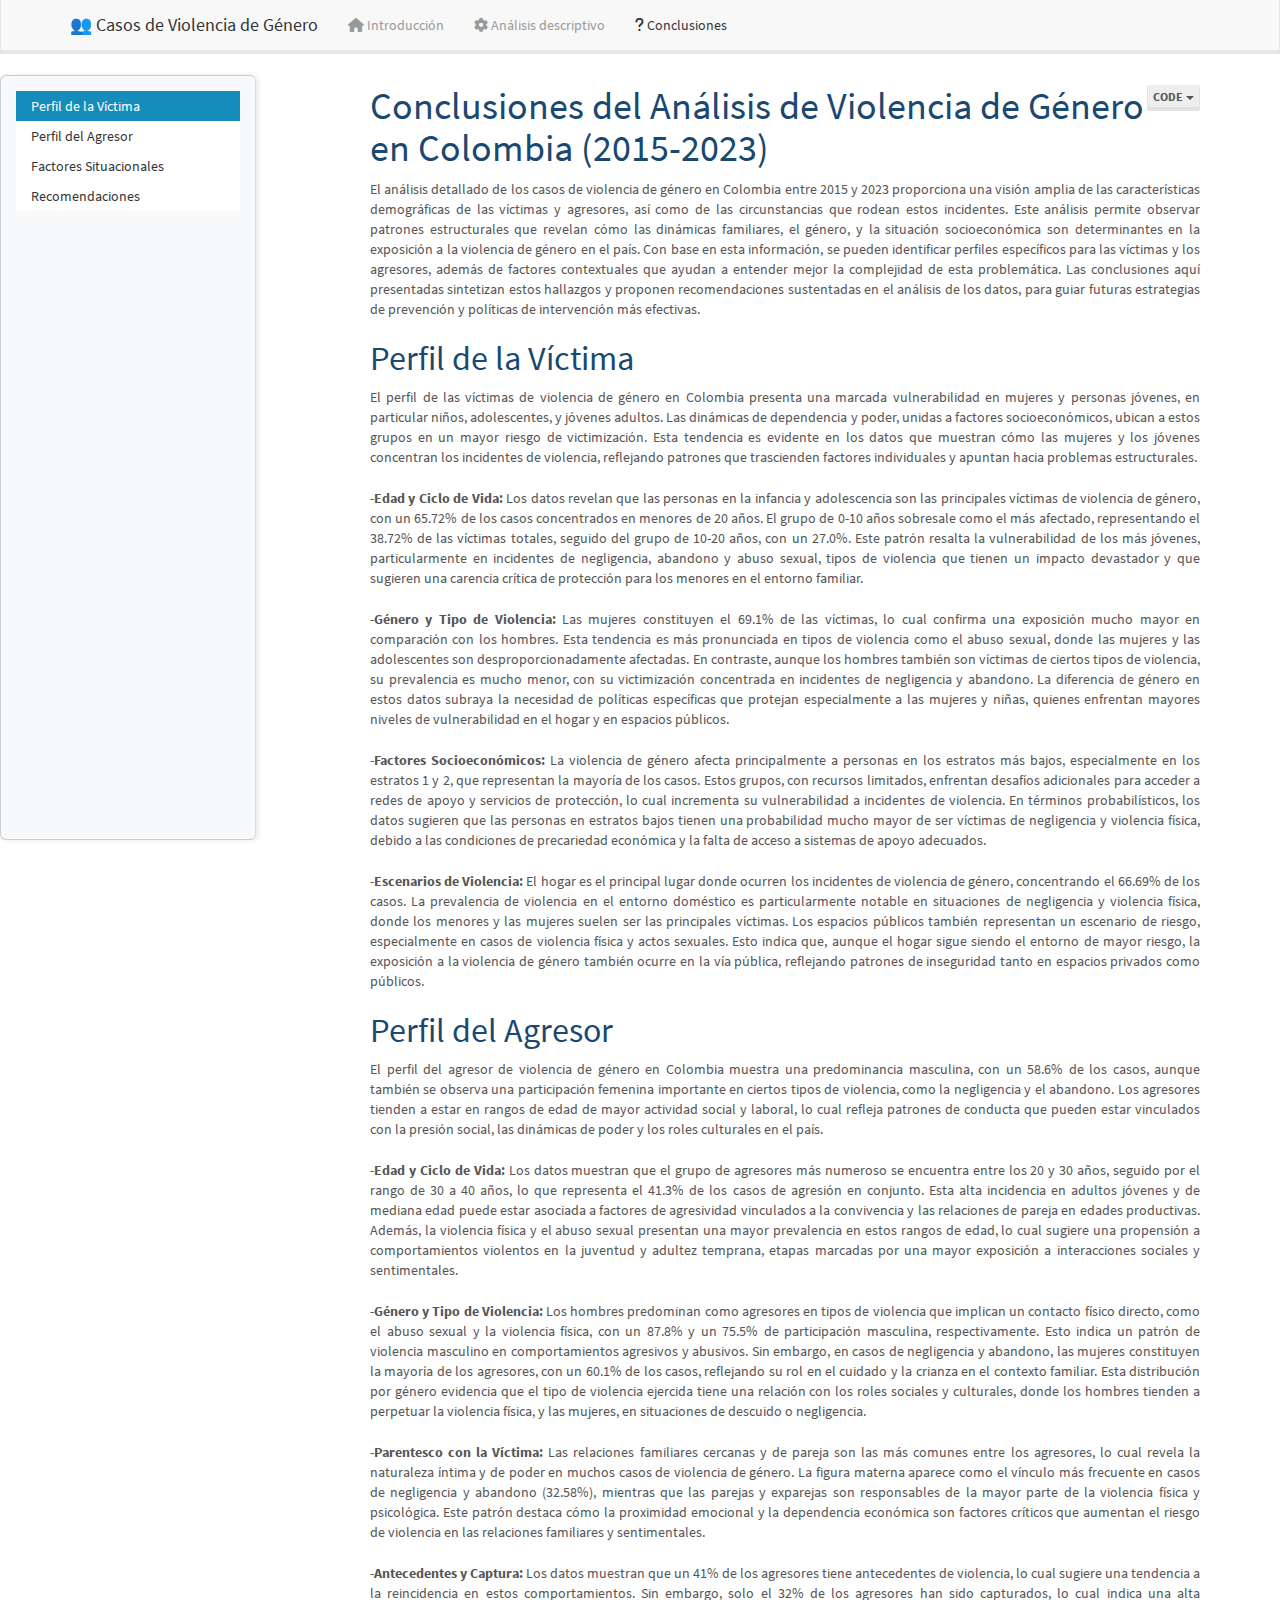
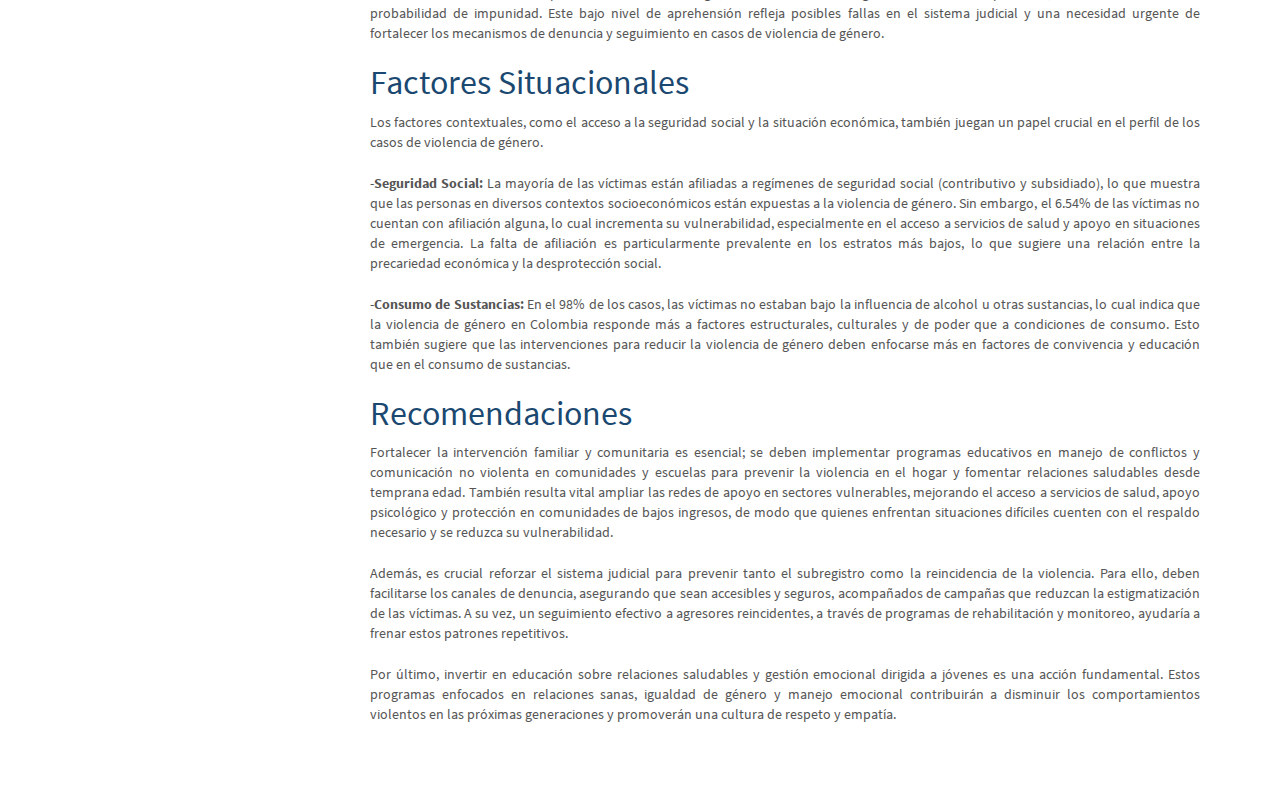
<file: conclusiones.html>
<!DOCTYPE html>

<html>

<head>

<meta charset="utf-8" />
<meta name="generator" content="pandoc" />
<meta http-equiv="X-UA-Compatible" content="IE=EDGE" />




<title>Conclusiones del Análisis de Violencia de Género en Colombia (2015-2023)</title>

<script src="site_libs/header-attrs-2.28/header-attrs.js"></script>
<script src="site_libs/jquery-3.6.0/jquery-3.6.0.min.js"></script>
<meta name="viewport" content="width=device-width, initial-scale=1" />
<link href="site_libs/bootstrap-3.3.5/css/lumen.min.css" rel="stylesheet" />
<script src="site_libs/bootstrap-3.3.5/js/bootstrap.min.js"></script>
<script src="site_libs/bootstrap-3.3.5/shim/html5shiv.min.js"></script>
<script src="site_libs/bootstrap-3.3.5/shim/respond.min.js"></script>
<style>h1 {font-size: 34px;}
       h1.title {font-size: 38px;}
       h2 {font-size: 30px;}
       h3 {font-size: 24px;}
       h4 {font-size: 18px;}
       h5 {font-size: 16px;}
       h6 {font-size: 12px;}
       code {color: inherit; background-color: rgba(0, 0, 0, 0.04);}
       pre:not([class]) { background-color: white }</style>
<script src="site_libs/jqueryui-1.13.2/jquery-ui.min.js"></script>
<link href="site_libs/tocify-1.9.1/jquery.tocify.css" rel="stylesheet" />
<script src="site_libs/tocify-1.9.1/jquery.tocify.js"></script>
<script src="site_libs/navigation-1.1/tabsets.js"></script>
<script src="site_libs/navigation-1.1/codefolding.js"></script>
<script src="site_libs/navigation-1.1/sourceembed.js"></script>
<link href="site_libs/font-awesome-6.4.2/css/all.min.css" rel="stylesheet" />
<link href="site_libs/font-awesome-6.4.2/css/v4-shims.min.css" rel="stylesheet" />

<style type="text/css">
  code{white-space: pre-wrap;}
  span.smallcaps{font-variant: small-caps;}
  span.underline{text-decoration: underline;}
  div.column{display: inline-block; vertical-align: top; width: 50%;}
  div.hanging-indent{margin-left: 1.5em; text-indent: -1.5em;}
  ul.task-list{list-style: none;}
    </style>





<style type="text/css">
#rmd-source-code {
  display: none;
}
</style>


<link rel="stylesheet" href="styles.css" type="text/css" />



<style type = "text/css">
.main-container {
  max-width: 940px;
  margin-left: auto;
  margin-right: auto;
}
img {
  max-width:100%;
}
.tabbed-pane {
  padding-top: 12px;
}
.html-widget {
  margin-bottom: 20px;
}
button.code-folding-btn:focus {
  outline: none;
}
summary {
  display: list-item;
}
details > summary > p:only-child {
  display: inline;
}
pre code {
  padding: 0;
}
</style>


<style type="text/css">
.dropdown-submenu {
  position: relative;
}
.dropdown-submenu>.dropdown-menu {
  top: 0;
  left: 100%;
  margin-top: -6px;
  margin-left: -1px;
  border-radius: 0 6px 6px 6px;
}
.dropdown-submenu:hover>.dropdown-menu {
  display: block;
}
.dropdown-submenu>a:after {
  display: block;
  content: " ";
  float: right;
  width: 0;
  height: 0;
  border-color: transparent;
  border-style: solid;
  border-width: 5px 0 5px 5px;
  border-left-color: #cccccc;
  margin-top: 5px;
  margin-right: -10px;
}
.dropdown-submenu:hover>a:after {
  border-left-color: #adb5bd;
}
.dropdown-submenu.pull-left {
  float: none;
}
.dropdown-submenu.pull-left>.dropdown-menu {
  left: -100%;
  margin-left: 10px;
  border-radius: 6px 0 6px 6px;
}
</style>

<script type="text/javascript">
// manage active state of menu based on current page
$(document).ready(function () {
  // active menu anchor
  href = window.location.pathname
  href = href.substr(href.lastIndexOf('/') + 1)
  if (href === "")
    href = "index.html";
  var menuAnchor = $('a[href="' + href + '"]');

  // mark the anchor link active (and if it's in a dropdown, also mark that active)
  var dropdown = menuAnchor.closest('li.dropdown');
  if (window.bootstrap) { // Bootstrap 4+
    menuAnchor.addClass('active');
    dropdown.find('> .dropdown-toggle').addClass('active');
  } else { // Bootstrap 3
    menuAnchor.parent().addClass('active');
    dropdown.addClass('active');
  }

  // Navbar adjustments
  var navHeight = $(".navbar").first().height() + 15;
  var style = document.createElement('style');
  var pt = "padding-top: " + navHeight + "px; ";
  var mt = "margin-top: -" + navHeight + "px; ";
  var css = "";
  // offset scroll position for anchor links (for fixed navbar)
  for (var i = 1; i <= 6; i++) {
    css += ".section h" + i + "{ " + pt + mt + "}\n";
  }
  style.innerHTML = "body {" + pt + "padding-bottom: 40px; }\n" + css;
  document.head.appendChild(style);
});
</script>

<!-- tabsets -->

<style type="text/css">
.tabset-dropdown > .nav-tabs {
  display: inline-table;
  max-height: 500px;
  min-height: 44px;
  overflow-y: auto;
  border: 1px solid #ddd;
  border-radius: 4px;
}

.tabset-dropdown > .nav-tabs > li.active:before, .tabset-dropdown > .nav-tabs.nav-tabs-open:before {
  content: "\e259";
  font-family: 'Glyphicons Halflings';
  display: inline-block;
  padding: 10px;
  border-right: 1px solid #ddd;
}

.tabset-dropdown > .nav-tabs.nav-tabs-open > li.active:before {
  content: "\e258";
  font-family: 'Glyphicons Halflings';
  border: none;
}

.tabset-dropdown > .nav-tabs > li.active {
  display: block;
}

.tabset-dropdown > .nav-tabs > li > a,
.tabset-dropdown > .nav-tabs > li > a:focus,
.tabset-dropdown > .nav-tabs > li > a:hover {
  border: none;
  display: inline-block;
  border-radius: 4px;
  background-color: transparent;
}

.tabset-dropdown > .nav-tabs.nav-tabs-open > li {
  display: block;
  float: none;
}

.tabset-dropdown > .nav-tabs > li {
  display: none;
}
</style>

<!-- code folding -->
<style type="text/css">
.code-folding-btn { margin-bottom: 4px; }
</style>



<style type="text/css">

#TOC {
  margin: 25px 0px 20px 0px;
}
@media (max-width: 768px) {
#TOC {
  position: relative;
  width: 100%;
}
}

@media print {
.toc-content {
  /* see https://github.com/w3c/csswg-drafts/issues/4434 */
  float: right;
}
}

.toc-content {
  padding-left: 30px;
  padding-right: 40px;
}

div.main-container {
  max-width: 1200px;
}

div.tocify {
  width: 20%;
  max-width: 260px;
  max-height: 85%;
}

@media (min-width: 768px) and (max-width: 991px) {
  div.tocify {
    width: 25%;
  }
}

@media (max-width: 767px) {
  div.tocify {
    width: 100%;
    max-width: none;
  }
}

.tocify ul, .tocify li {
  line-height: 20px;
}

.tocify-subheader .tocify-item {
  font-size: 0.90em;
}

.tocify .list-group-item {
  border-radius: 0px;
}


</style>



</head>

<body>


<div class="container-fluid main-container">


<!-- setup 3col/9col grid for toc_float and main content  -->
<div class="row">
<div class="col-xs-12 col-sm-4 col-md-3">
<div id="TOC" class="tocify">
</div>
</div>

<div class="toc-content col-xs-12 col-sm-8 col-md-9">




<div class="navbar navbar-default  navbar-fixed-top" role="navigation">
  <div class="container">
    <div class="navbar-header">
      <button type="button" class="navbar-toggle collapsed" data-toggle="collapse" data-bs-toggle="collapse" data-target="#navbar" data-bs-target="#navbar">
        <span class="icon-bar"></span>
        <span class="icon-bar"></span>
        <span class="icon-bar"></span>
      </button>
      <a class="navbar-brand" href="index.html">👥 Casos de Violencia de Género</a>
    </div>
    <div id="navbar" class="navbar-collapse collapse">
      <ul class="nav navbar-nav">
        <li>
  <a href="index.html">
    <span class="fa fa-home"></span>
     
    Introducción
  </a>
</li>
<li>
  <a href="about.html">
    <span class="fa fa-gear"></span>
     
    Análisis descriptivo
  </a>
</li>
<li>
  <a href="conclusiones.html">
    <span class="fa fa-question"></span>
     
    Conclusiones
  </a>
</li>
      </ul>
      <ul class="nav navbar-nav navbar-right">
        
      </ul>
    </div><!--/.nav-collapse -->
  </div><!--/.container -->
</div><!--/.navbar -->

<div id="header">

<div class="btn-group pull-right float-right">
<button type="button" class="btn btn-default btn-xs btn-secondary btn-sm dropdown-toggle" data-toggle="dropdown" data-bs-toggle="dropdown" aria-haspopup="true" aria-expanded="false"><span>Code</span> <span class="caret"></span></button>
<ul class="dropdown-menu dropdown-menu-right" style="min-width: 50px;">
<li><a id="rmd-download-source" href="#">Download Rmd</a></li>
</ul>
</div>



<h1 class="title toc-ignore">Conclusiones del Análisis de Violencia de
Género en Colombia (2015-2023)</h1>

</div>


<style type="text/css">
.column {display:flex;}
h1{color:rgb(26, 72, 112)}
h2{color:rgb(26, 72, 112)}
h3{color:rgb(26, 72, 112)}
</style>
<p>El análisis detallado de los casos de violencia de género en Colombia
entre 2015 y 2023 proporciona una visión amplia de las características
demográficas de las víctimas y agresores, así como de las circunstancias
que rodean estos incidentes. Este análisis permite observar patrones
estructurales que revelan cómo las dinámicas familiares, el género, y la
situación socioeconómica son determinantes en la exposición a la
violencia de género en el país. Con base en esta información, se pueden
identificar perfiles específicos para las víctimas y los agresores,
además de factores contextuales que ayudan a entender mejor la
complejidad de esta problemática. Las conclusiones aquí presentadas
sintetizan estos hallazgos y proponen recomendaciones sustentadas en el
análisis de los datos, para guiar futuras estrategias de prevención y
políticas de intervención más efectivas.</p>
<div id="perfil-de-la-víctima" class="section level1">
<h1>Perfil de la Víctima</h1>
<p>El perfil de las víctimas de violencia de género en Colombia presenta
una marcada vulnerabilidad en mujeres y personas jóvenes, en particular
niños, adolescentes, y jóvenes adultos. Las dinámicas de dependencia y
poder, unidas a factores socioeconómicos, ubican a estos grupos en un
mayor riesgo de victimización. Esta tendencia es evidente en los datos
que muestran cómo las mujeres y los jóvenes concentran los incidentes de
violencia, reflejando patrones que trascienden factores individuales y
apuntan hacia problemas estructurales.</p>
<p>-<strong>Edad y Ciclo de Vida:</strong> Los datos revelan que las
personas en la infancia y adolescencia son las principales víctimas de
violencia de género, con un 65.72% de los casos concentrados en menores
de 20 años. El grupo de 0-10 años sobresale como el más afectado,
representando el 38.72% de las víctimas totales, seguido del grupo de
10-20 años, con un 27.0%. Este patrón resalta la vulnerabilidad de los
más jóvenes, particularmente en incidentes de negligencia, abandono y
abuso sexual, tipos de violencia que tienen un impacto devastador y que
sugieren una carencia crítica de protección para los menores en el
entorno familiar.</p>
<p>-<strong>Género y Tipo de Violencia:</strong> Las mujeres constituyen
el 69.1% de las víctimas, lo cual confirma una exposición mucho mayor en
comparación con los hombres. Esta tendencia es más pronunciada en tipos
de violencia como el abuso sexual, donde las mujeres y las adolescentes
son desproporcionadamente afectadas. En contraste, aunque los hombres
también son víctimas de ciertos tipos de violencia, su prevalencia es
mucho menor, con su victimización concentrada en incidentes de
negligencia y abandono. La diferencia de género en estos datos subraya
la necesidad de políticas específicas que protejan especialmente a las
mujeres y niñas, quienes enfrentan mayores niveles de vulnerabilidad en
el hogar y en espacios públicos.</p>
<p>-<strong>Factores Socioeconómicos:</strong> La violencia de género
afecta principalmente a personas en los estratos más bajos,
especialmente en los estratos 1 y 2, que representan la mayoría de los
casos. Estos grupos, con recursos limitados, enfrentan desafíos
adicionales para acceder a redes de apoyo y servicios de protección, lo
cual incrementa su vulnerabilidad a incidentes de violencia. En términos
probabilísticos, los datos sugieren que las personas en estratos bajos
tienen una probabilidad mucho mayor de ser víctimas de negligencia y
violencia física, debido a las condiciones de precariedad económica y la
falta de acceso a sistemas de apoyo adecuados.</p>
<p>-<strong>Escenarios de Violencia:</strong> El hogar es el principal
lugar donde ocurren los incidentes de violencia de género, concentrando
el 66.69% de los casos. La prevalencia de violencia en el entorno
doméstico es particularmente notable en situaciones de negligencia y
violencia física, donde los menores y las mujeres suelen ser las
principales víctimas. Los espacios públicos también representan un
escenario de riesgo, especialmente en casos de violencia física y actos
sexuales. Esto indica que, aunque el hogar sigue siendo el entorno de
mayor riesgo, la exposición a la violencia de género también ocurre en
la vía pública, reflejando patrones de inseguridad tanto en espacios
privados como públicos.</p>
</div>
<div id="perfil-del-agresor" class="section level1">
<h1>Perfil del Agresor</h1>
<p>El perfil del agresor de violencia de género en Colombia muestra una
predominancia masculina, con un 58.6% de los casos, aunque también se
observa una participación femenina importante en ciertos tipos de
violencia, como la negligencia y el abandono. Los agresores tienden a
estar en rangos de edad de mayor actividad social y laboral, lo cual
refleja patrones de conducta que pueden estar vinculados con la presión
social, las dinámicas de poder y los roles culturales en el país.</p>
<p>-<strong>Edad y Ciclo de Vida:</strong> Los datos muestran que el
grupo de agresores más numeroso se encuentra entre los 20 y 30 años,
seguido por el rango de 30 a 40 años, lo que representa el 41.3% de los
casos de agresión en conjunto. Esta alta incidencia en adultos jóvenes y
de mediana edad puede estar asociada a factores de agresividad
vinculados a la convivencia y las relaciones de pareja en edades
productivas. Además, la violencia física y el abuso sexual presentan una
mayor prevalencia en estos rangos de edad, lo cual sugiere una
propensión a comportamientos violentos en la juventud y adultez
temprana, etapas marcadas por una mayor exposición a interacciones
sociales y sentimentales.</p>
<p>-<strong>Género y Tipo de Violencia:</strong> Los hombres predominan
como agresores en tipos de violencia que implican un contacto físico
directo, como el abuso sexual y la violencia física, con un 87.8% y un
75.5% de participación masculina, respectivamente. Esto indica un patrón
de violencia masculino en comportamientos agresivos y abusivos. Sin
embargo, en casos de negligencia y abandono, las mujeres constituyen la
mayoría de los agresores, con un 60.1% de los casos, reflejando su rol
en el cuidado y la crianza en el contexto familiar. Esta distribución
por género evidencia que el tipo de violencia ejercida tiene una
relación con los roles sociales y culturales, donde los hombres tienden
a perpetuar la violencia física, y las mujeres, en situaciones de
descuido o negligencia.</p>
<p>-<strong>Parentesco con la Víctima:</strong> Las relaciones
familiares cercanas y de pareja son las más comunes entre los agresores,
lo cual revela la naturaleza íntima y de poder en muchos casos de
violencia de género. La figura materna aparece como el vínculo más
frecuente en casos de negligencia y abandono (32.58%), mientras que las
parejas y exparejas son responsables de la mayor parte de la violencia
física y psicológica. Este patrón destaca cómo la proximidad emocional y
la dependencia económica son factores críticos que aumentan el riesgo de
violencia en las relaciones familiares y sentimentales.</p>
<p>-<strong>Antecedentes y Captura:</strong> Los datos muestran que un
41% de los agresores tiene antecedentes de violencia, lo cual sugiere
una tendencia a la reincidencia en estos comportamientos. Sin embargo,
solo el 32% de los agresores han sido capturados, lo cual indica una
alta probabilidad de impunidad. Este bajo nivel de aprehensión refleja
posibles fallas en el sistema judicial y una necesidad urgente de
fortalecer los mecanismos de denuncia y seguimiento en casos de
violencia de género.</p>
</div>
<div id="factores-situacionales" class="section level1">
<h1>Factores Situacionales</h1>
<p>Los factores contextuales, como el acceso a la seguridad social y la
situación económica, también juegan un papel crucial en el perfil de los
casos de violencia de género.</p>
<p>-<strong>Seguridad Social:</strong> La mayoría de las víctimas están
afiliadas a regímenes de seguridad social (contributivo y subsidiado),
lo que muestra que las personas en diversos contextos socioeconómicos
están expuestas a la violencia de género. Sin embargo, el 6.54% de las
víctimas no cuentan con afiliación alguna, lo cual incrementa su
vulnerabilidad, especialmente en el acceso a servicios de salud y apoyo
en situaciones de emergencia. La falta de afiliación es particularmente
prevalente en los estratos más bajos, lo que sugiere una relación entre
la precariedad económica y la desprotección social.</p>
<p>-<strong>Consumo de Sustancias:</strong> En el 98% de los casos, las
víctimas no estaban bajo la influencia de alcohol u otras sustancias, lo
cual indica que la violencia de género en Colombia responde más a
factores estructurales, culturales y de poder que a condiciones de
consumo. Esto también sugiere que las intervenciones para reducir la
violencia de género deben enfocarse más en factores de convivencia y
educación que en el consumo de sustancias.</p>
</div>
<div id="recomendaciones" class="section level1">
<h1>Recomendaciones</h1>
<p>Fortalecer la intervención familiar y comunitaria es esencial; se
deben implementar programas educativos en manejo de conflictos y
comunicación no violenta en comunidades y escuelas para prevenir la
violencia en el hogar y fomentar relaciones saludables desde temprana
edad. También resulta vital ampliar las redes de apoyo en sectores
vulnerables, mejorando el acceso a servicios de salud, apoyo psicológico
y protección en comunidades de bajos ingresos, de modo que quienes
enfrentan situaciones difíciles cuenten con el respaldo necesario y se
reduzca su vulnerabilidad.</p>
<p>Además, es crucial reforzar el sistema judicial para prevenir tanto
el subregistro como la reincidencia de la violencia. Para ello, deben
facilitarse los canales de denuncia, asegurando que sean accesibles y
seguros, acompañados de campañas que reduzcan la estigmatización de las
víctimas. A su vez, un seguimiento efectivo a agresores reincidentes, a
través de programas de rehabilitación y monitoreo, ayudaría a frenar
estos patrones repetitivos.</p>
<p>Por último, invertir en educación sobre relaciones saludables y
gestión emocional dirigida a jóvenes es una acción fundamental. Estos
programas enfocados en relaciones sanas, igualdad de género y manejo
emocional contribuirán a disminuir los comportamientos violentos en las
próximas generaciones y promoverán una cultura de respeto y empatía.</p>
</div>

<div id="rmd-source-code">[base64]</div>


</div>
</div>

</div>

<script>

// add bootstrap table styles to pandoc tables
function bootstrapStylePandocTables() {
  $('tr.odd').parent('tbody').parent('table').addClass('table table-condensed');
}
$(document).ready(function () {
  bootstrapStylePandocTables();
});


</script>

<!-- tabsets -->

<script>
$(document).ready(function () {
  window.buildTabsets("TOC");
});

$(document).ready(function () {
  $('.tabset-dropdown > .nav-tabs > li').click(function () {
    $(this).parent().toggleClass('nav-tabs-open');
  });
});
</script>

<!-- code folding -->
<script>
$(document).ready(function () {
  window.initializeSourceEmbed("conclusiones.Rmd");
});
</script>

<script>
$(document).ready(function ()  {

    // temporarily add toc-ignore selector to headers for the consistency with Pandoc
    $('.unlisted.unnumbered').addClass('toc-ignore')

    // move toc-ignore selectors from section div to header
    $('div.section.toc-ignore')
        .removeClass('toc-ignore')
        .children('h1,h2,h3,h4,h5').addClass('toc-ignore');

    // establish options
    var options = {
      selectors: "h1,h2,h3,h4",
      theme: "bootstrap3",
      context: '.toc-content',
      hashGenerator: function (text) {
        return text.replace(/[.\\/?&!#<>]/g, '').replace(/\s/g, '_');
      },
      ignoreSelector: ".toc-ignore",
      scrollTo: 0
    };
    options.showAndHide = true;
    options.smoothScroll = true;

    // tocify
    var toc = $("#TOC").tocify(options).data("toc-tocify");
});
</script>

<!-- dynamically load mathjax for compatibility with self-contained -->
<script>
  (function () {
    var script = document.createElement("script");
    script.type = "text/javascript";
    script.src  = "https://mathjax.rstudio.com/latest/MathJax.js?config=TeX-AMS-MML_HTMLorMML";
    document.getElementsByTagName("head")[0].appendChild(script);
  })();
</script>

</body>
</html>
</file>
<file: styles.css>
.tocify {
    background-color: #f8f9fa;
    width: 350px;
    padding: 15px;
    border-right: 1px solid #ddd;
    height: calc(100vh - 50px);
    overflow-y: auto;
    position: fixed;
    top: 50px;
    left: 0;
    box-shadow: 2px 0 5px rgba(0, 0, 0, 0.1);
}

.tocify-item {
    display: block;
    margin-left: 10px;
    line-height: 1.5;
}

.tocify-item a {
    color: #333;
    font-weight: normal;
    text-decoration: none;
    display: block;
    padding: 8px 0;
    font-size: 14px;
}

.tocify-item a:hover,
.tocify-item a:active,
.tocify-item a:focus {
    color: #ffffff;
    background-color: #0056b3;
    border-radius: 4px;
}

.tocify-header {
    font-size: 1em;
    margin-top: 10px;
    font-weight: normal;
    color: #333;
}

.content {
    margin-left: 370px;
    padding: 20px;
    max-width: calc(100% - 370px);
}

/* Justificación y espacio entre párrafos */
p {
    text-align: justify;
    margin-bottom: 1.5em; /* Ajusta este valor para el espacio deseado entre párrafos */
}
</file>
<file: site_libs/bootstrap-3.3.5/css/lumen.min.css>
@font-face {
  font-family: 'Source Sans Pro';
  font-style: normal;
  font-weight: 300;
  src: url(fonts/SourceSansProLight.ttf) format('truetype');
}
@font-face {
  font-family: 'Source Sans Pro';
  font-style: normal;
  font-weight: 400;
  src: url(fonts/SourceSansPro.ttf) format('truetype');
}
@font-face {
  font-family: 'Source Sans Pro';
  font-style: normal;
  font-weight: 700;
  src: url(fonts/SourceSansProBold.ttf) format('truetype');
}

@font-face {
  font-family: 'Source Sans Pro';
  font-style: italic;
  font-weight: 400;
  src: url(fonts/SourceSansProItalic.ttf) format('truetype');
}

/*
 * bootswatch v3.3.6
 * Homepage: http://bootswatch.com
 * Copyright 2012-2015 Thomas Park
 * Licensed under MIT
 * Based on Bootstrap
*//*!
 * Bootstrap v3.3.6 (http://getbootstrap.com)
 * Copyright 2011-2015 Twitter, Inc.
 * Licensed under MIT (https://github.com/twbs/bootstrap/blob/master/LICENSE)
 *//*! normalize.css v3.0.3 | MIT License | github.com/necolas/normalize.css */html{font-family:sans-serif;-ms-text-size-adjust:100%;-webkit-text-size-adjust:100%}body{margin:0}article,aside,details,figcaption,figure,footer,header,hgroup,main,menu,nav,section,summary{display:block}audio,canvas,progress,video{display:inline-block;vertical-align:baseline}audio:not([controls]){display:none;height:0}[hidden],template{display:none}a{background-color:transparent}a:active,a:hover{outline:0}abbr[title]{border-bottom:1px dotted}b,strong{font-weight:bold}dfn{font-style:italic}h1{font-size:2em;margin:0.67em 0}mark{background:#ff0;color:#000}small{font-size:80%}sub,sup{font-size:75%;line-height:0;position:relative;vertical-align:baseline}sup{top:-0.5em}sub{bottom:-0.25em}img{border:0}svg:not(:root){overflow:hidden}figure{margin:1em 40px}hr{-webkit-box-sizing:content-box;-moz-box-sizing:content-box;box-sizing:content-box;height:0}pre{overflow:auto}code,kbd,pre,samp{font-family:monospace, monospace;font-size:1em}button,input,optgroup,select,textarea{color:inherit;font:inherit;margin:0}button{overflow:visible}button,select{text-transform:none}button,html input[type="button"],input[type="reset"],input[type="submit"]{-webkit-appearance:button;cursor:pointer}button[disabled],html input[disabled]{cursor:default}button::-moz-focus-inner,input::-moz-focus-inner{border:0;padding:0}input{line-height:normal}input[type="checkbox"],input[type="radio"]{-webkit-box-sizing:border-box;-moz-box-sizing:border-box;box-sizing:border-box;padding:0}input[type="number"]::-webkit-inner-spin-button,input[type="number"]::-webkit-outer-spin-button{height:auto}input[type="search"]{-webkit-appearance:textfield;-webkit-box-sizing:content-box;-moz-box-sizing:content-box;box-sizing:content-box}input[type="search"]::-webkit-search-cancel-button,input[type="search"]::-webkit-search-decoration{-webkit-appearance:none}fieldset{border:1px solid #c0c0c0;margin:0 2px;padding:0.35em 0.625em 0.75em}legend{border:0;padding:0}textarea{overflow:auto}optgroup{font-weight:bold}table{border-collapse:collapse;border-spacing:0}td,th{padding:0}/*! Source: https://github.com/h5bp/html5-boilerplate/blob/master/src/css/main.css */@media print{*,*:before,*:after{background:transparent !important;color:#000 !important;-webkit-box-shadow:none !important;box-shadow:none !important;text-shadow:none !important}a,a:visited{text-decoration:underline}a[href]:after{content:" (" attr(href) ")"}abbr[title]:after{content:" (" attr(title) ")"}a[href^="#"]:after,a[href^="javascript:"]:after{content:""}pre,blockquote{border:1px solid #999;page-break-inside:avoid}thead{display:table-header-group}tr,img{page-break-inside:avoid}img{max-width:100% !important}p,h2,h3{orphans:3;widows:3}h2,h3{page-break-after:avoid}.navbar{display:none}.btn>.caret,.dropup>.btn>.caret{border-top-color:#000 !important}.label{border:1px solid #000}.table{border-collapse:collapse !important}.table td,.table th{background-color:#fff !important}.table-bordered th,.table-bordered td{border:1px solid #ddd !important}}@font-face{font-family:'Glyphicons Halflings';src:url('../fonts/glyphicons-halflings-regular.eot');src:url('../fonts/glyphicons-halflings-regular.eot?#iefix') format('embedded-opentype'),url('../fonts/glyphicons-halflings-regular.woff') format('woff'),url('../fonts/glyphicons-halflings-regular.ttf') format('truetype'),url('../fonts/glyphicons-halflings-regular.svg#glyphicons_halflingsregular') format('svg')}.glyphicon{position:relative;top:1px;display:inline-block;font-family:'Glyphicons Halflings';font-style:normal;font-weight:normal;line-height:1;-webkit-font-smoothing:antialiased;-moz-osx-font-smoothing:grayscale}.glyphicon-asterisk:before{content:"\002a"}.glyphicon-plus:before{content:"\002b"}.glyphicon-euro:before,.glyphicon-eur:before{content:"\20ac"}.glyphicon-minus:before{content:"\2212"}.glyphicon-cloud:before{content:"\2601"}.glyphicon-envelope:before{content:"\2709"}.glyphicon-pencil:before{content:"\270f"}.glyphicon-glass:before{content:"\e001"}.glyphicon-music:before{content:"\e002"}.glyphicon-search:before{content:"\e003"}.glyphicon-heart:before{content:"\e005"}.glyphicon-star:before{content:"\e006"}.glyphicon-star-empty:before{content:"\e007"}.glyphicon-user:before{content:"\e008"}.glyphicon-film:before{content:"\e009"}.glyphicon-th-large:before{content:"\e010"}.glyphicon-th:before{content:"\e011"}.glyphicon-th-list:before{content:"\e012"}.glyphicon-ok:before{content:"\e013"}.glyphicon-remove:before{content:"\e014"}.glyphicon-zoom-in:before{content:"\e015"}.glyphicon-zoom-out:before{content:"\e016"}.glyphicon-off:before{content:"\e017"}.glyphicon-signal:before{content:"\e018"}.glyphicon-cog:before{content:"\e019"}.glyphicon-trash:before{content:"\e020"}.glyphicon-home:before{content:"\e021"}.glyphicon-file:before{content:"\e022"}.glyphicon-time:before{content:"\e023"}.glyphicon-road:before{content:"\e024"}.glyphicon-download-alt:before{content:"\e025"}.glyphicon-download:before{content:"\e026"}.glyphicon-upload:before{content:"\e027"}.glyphicon-inbox:before{content:"\e028"}.glyphicon-play-circle:before{content:"\e029"}.glyphicon-repeat:before{content:"\e030"}.glyphicon-refresh:before{content:"\e031"}.glyphicon-list-alt:before{content:"\e032"}.glyphicon-lock:before{content:"\e033"}.glyphicon-flag:before{content:"\e034"}.glyphicon-headphones:before{content:"\e035"}.glyphicon-volume-off:before{content:"\e036"}.glyphicon-volume-down:before{content:"\e037"}.glyphicon-volume-up:before{content:"\e038"}.glyphicon-qrcode:before{content:"\e039"}.glyphicon-barcode:before{content:"\e040"}.glyphicon-tag:before{content:"\e041"}.glyphicon-tags:before{content:"\e042"}.glyphicon-book:before{content:"\e043"}.glyphicon-bookmark:before{content:"\e044"}.glyphicon-print:before{content:"\e045"}.glyphicon-camera:before{content:"\e046"}.glyphicon-font:before{content:"\e047"}.glyphicon-bold:before{content:"\e048"}.glyphicon-italic:before{content:"\e049"}.glyphicon-text-height:before{content:"\e050"}.glyphicon-text-width:before{content:"\e051"}.glyphicon-align-left:before{content:"\e052"}.glyphicon-align-center:before{content:"\e053"}.glyphicon-align-right:before{content:"\e054"}.glyphicon-align-justify:before{content:"\e055"}.glyphicon-list:before{content:"\e056"}.glyphicon-indent-left:before{content:"\e057"}.glyphicon-indent-right:before{content:"\e058"}.glyphicon-facetime-video:before{content:"\e059"}.glyphicon-picture:before{content:"\e060"}.glyphicon-map-marker:before{content:"\e062"}.glyphicon-adjust:before{content:"\e063"}.glyphicon-tint:before{content:"\e064"}.glyphicon-edit:before{content:"\e065"}.glyphicon-share:before{content:"\e066"}.glyphicon-check:before{content:"\e067"}.glyphicon-move:before{content:"\e068"}.glyphicon-step-backward:before{content:"\e069"}.glyphicon-fast-backward:before{content:"\e070"}.glyphicon-backward:before{content:"\e071"}.glyphicon-play:before{content:"\e072"}.glyphicon-pause:before{content:"\e073"}.glyphicon-stop:before{content:"\e074"}.glyphicon-forward:before{content:"\e075"}.glyphicon-fast-forward:before{content:"\e076"}.glyphicon-step-forward:before{content:"\e077"}.glyphicon-eject:before{content:"\e078"}.glyphicon-chevron-left:before{content:"\e079"}.glyphicon-chevron-right:before{content:"\e080"}.glyphicon-plus-sign:before{content:"\e081"}.glyphicon-minus-sign:before{content:"\e082"}.glyphicon-remove-sign:before{content:"\e083"}.glyphicon-ok-sign:before{content:"\e084"}.glyphicon-question-sign:before{content:"\e085"}.glyphicon-info-sign:before{content:"\e086"}.glyphicon-screenshot:before{content:"\e087"}.glyphicon-remove-circle:before{content:"\e088"}.glyphicon-ok-circle:before{content:"\e089"}.glyphicon-ban-circle:before{content:"\e090"}.glyphicon-arrow-left:before{content:"\e091"}.glyphicon-arrow-right:before{content:"\e092"}.glyphicon-arrow-up:before{content:"\e093"}.glyphicon-arrow-down:before{content:"\e094"}.glyphicon-share-alt:before{content:"\e095"}.glyphicon-resize-full:before{content:"\e096"}.glyphicon-resize-small:before{content:"\e097"}.glyphicon-exclamation-sign:before{content:"\e101"}.glyphicon-gift:before{content:"\e102"}.glyphicon-leaf:before{content:"\e103"}.glyphicon-fire:before{content:"\e104"}.glyphicon-eye-open:before{content:"\e105"}.glyphicon-eye-close:before{content:"\e106"}.glyphicon-warning-sign:before{content:"\e107"}.glyphicon-plane:before{content:"\e108"}.glyphicon-calendar:before{content:"\e109"}.glyphicon-random:before{content:"\e110"}.glyphicon-comment:before{content:"\e111"}.glyphicon-magnet:before{content:"\e112"}.glyphicon-chevron-up:before{content:"\e113"}.glyphicon-chevron-down:before{content:"\e114"}.glyphicon-retweet:before{content:"\e115"}.glyphicon-shopping-cart:before{content:"\e116"}.glyphicon-folder-close:before{content:"\e117"}.glyphicon-folder-open:before{content:"\e118"}.glyphicon-resize-vertical:before{content:"\e119"}.glyphicon-resize-horizontal:before{content:"\e120"}.glyphicon-hdd:before{content:"\e121"}.glyphicon-bullhorn:before{content:"\e122"}.glyphicon-bell:before{content:"\e123"}.glyphicon-certificate:before{content:"\e124"}.glyphicon-thumbs-up:before{content:"\e125"}.glyphicon-thumbs-down:before{content:"\e126"}.glyphicon-hand-right:before{content:"\e127"}.glyphicon-hand-left:before{content:"\e128"}.glyphicon-hand-up:before{content:"\e129"}.glyphicon-hand-down:before{content:"\e130"}.glyphicon-circle-arrow-right:before{content:"\e131"}.glyphicon-circle-arrow-left:before{content:"\e132"}.glyphicon-circle-arrow-up:before{content:"\e133"}.glyphicon-circle-arrow-down:before{content:"\e134"}.glyphicon-globe:before{content:"\e135"}.glyphicon-wrench:before{content:"\e136"}.glyphicon-tasks:before{content:"\e137"}.glyphicon-filter:before{content:"\e138"}.glyphicon-briefcase:before{content:"\e139"}.glyphicon-fullscreen:before{content:"\e140"}.glyphicon-dashboard:before{content:"\e141"}.glyphicon-paperclip:before{content:"\e142"}.glyphicon-heart-empty:before{content:"\e143"}.glyphicon-link:before{content:"\e144"}.glyphicon-phone:before{content:"\e145"}.glyphicon-pushpin:before{content:"\e146"}.glyphicon-usd:before{content:"\e148"}.glyphicon-gbp:before{content:"\e149"}.glyphicon-sort:before{content:"\e150"}.glyphicon-sort-by-alphabet:before{content:"\e151"}.glyphicon-sort-by-alphabet-alt:before{content:"\e152"}.glyphicon-sort-by-order:before{content:"\e153"}.glyphicon-sort-by-order-alt:before{content:"\e154"}.glyphicon-sort-by-attributes:before{content:"\e155"}.glyphicon-sort-by-attributes-alt:before{content:"\e156"}.glyphicon-unchecked:before{content:"\e157"}.glyphicon-expand:before{content:"\e158"}.glyphicon-collapse-down:before{content:"\e159"}.glyphicon-collapse-up:before{content:"\e160"}.glyphicon-log-in:before{content:"\e161"}.glyphicon-flash:before{content:"\e162"}.glyphicon-log-out:before{content:"\e163"}.glyphicon-new-window:before{content:"\e164"}.glyphicon-record:before{content:"\e165"}.glyphicon-save:before{content:"\e166"}.glyphicon-open:before{content:"\e167"}.glyphicon-saved:before{content:"\e168"}.glyphicon-import:before{content:"\e169"}.glyphicon-export:before{content:"\e170"}.glyphicon-send:before{content:"\e171"}.glyphicon-floppy-disk:before{content:"\e172"}.glyphicon-floppy-saved:before{content:"\e173"}.glyphicon-floppy-remove:before{content:"\e174"}.glyphicon-floppy-save:before{content:"\e175"}.glyphicon-floppy-open:before{content:"\e176"}.glyphicon-credit-card:before{content:"\e177"}.glyphicon-transfer:before{content:"\e178"}.glyphicon-cutlery:before{content:"\e179"}.glyphicon-header:before{content:"\e180"}.glyphicon-compressed:before{content:"\e181"}.glyphicon-earphone:before{content:"\e182"}.glyphicon-phone-alt:before{content:"\e183"}.glyphicon-tower:before{content:"\e184"}.glyphicon-stats:before{content:"\e185"}.glyphicon-sd-video:before{content:"\e186"}.glyphicon-hd-video:before{content:"\e187"}.glyphicon-subtitles:before{content:"\e188"}.glyphicon-sound-stereo:before{content:"\e189"}.glyphicon-sound-dolby:before{content:"\e190"}.glyphicon-sound-5-1:before{content:"\e191"}.glyphicon-sound-6-1:before{content:"\e192"}.glyphicon-sound-7-1:before{content:"\e193"}.glyphicon-copyright-mark:before{content:"\e194"}.glyphicon-registration-mark:before{content:"\e195"}.glyphicon-cloud-download:before{content:"\e197"}.glyphicon-cloud-upload:before{content:"\e198"}.glyphicon-tree-conifer:before{content:"\e199"}.glyphicon-tree-deciduous:before{content:"\e200"}.glyphicon-cd:before{content:"\e201"}.glyphicon-save-file:before{content:"\e202"}.glyphicon-open-file:before{content:"\e203"}.glyphicon-level-up:before{content:"\e204"}.glyphicon-copy:before{content:"\e205"}.glyphicon-paste:before{content:"\e206"}.glyphicon-alert:before{content:"\e209"}.glyphicon-equalizer:before{content:"\e210"}.glyphicon-king:before{content:"\e211"}.glyphicon-queen:before{content:"\e212"}.glyphicon-pawn:before{content:"\e213"}.glyphicon-bishop:before{content:"\e214"}.glyphicon-knight:before{content:"\e215"}.glyphicon-baby-formula:before{content:"\e216"}.glyphicon-tent:before{content:"\26fa"}.glyphicon-blackboard:before{content:"\e218"}.glyphicon-bed:before{content:"\e219"}.glyphicon-apple:before{content:"\f8ff"}.glyphicon-erase:before{content:"\e221"}.glyphicon-hourglass:before{content:"\231b"}.glyphicon-lamp:before{content:"\e223"}.glyphicon-duplicate:before{content:"\e224"}.glyphicon-piggy-bank:before{content:"\e225"}.glyphicon-scissors:before{content:"\e226"}.glyphicon-bitcoin:before{content:"\e227"}.glyphicon-btc:before{content:"\e227"}.glyphicon-xbt:before{content:"\e227"}.glyphicon-yen:before{content:"\00a5"}.glyphicon-jpy:before{content:"\00a5"}.glyphicon-ruble:before{content:"\20bd"}.glyphicon-rub:before{content:"\20bd"}.glyphicon-scale:before{content:"\e230"}.glyphicon-ice-lolly:before{content:"\e231"}.glyphicon-ice-lolly-tasted:before{content:"\e232"}.glyphicon-education:before{content:"\e233"}.glyphicon-option-horizontal:before{content:"\e234"}.glyphicon-option-vertical:before{content:"\e235"}.glyphicon-menu-hamburger:before{content:"\e236"}.glyphicon-modal-window:before{content:"\e237"}.glyphicon-oil:before{content:"\e238"}.glyphicon-grain:before{content:"\e239"}.glyphicon-sunglasses:before{content:"\e240"}.glyphicon-text-size:before{content:"\e241"}.glyphicon-text-color:before{content:"\e242"}.glyphicon-text-background:before{content:"\e243"}.glyphicon-object-align-top:before{content:"\e244"}.glyphicon-object-align-bottom:before{content:"\e245"}.glyphicon-object-align-horizontal:before{content:"\e246"}.glyphicon-object-align-left:before{content:"\e247"}.glyphicon-object-align-vertical:before{content:"\e248"}.glyphicon-object-align-right:before{content:"\e249"}.glyphicon-triangle-right:before{content:"\e250"}.glyphicon-triangle-left:before{content:"\e251"}.glyphicon-triangle-bottom:before{content:"\e252"}.glyphicon-triangle-top:before{content:"\e253"}.glyphicon-console:before{content:"\e254"}.glyphicon-superscript:before{content:"\e255"}.glyphicon-subscript:before{content:"\e256"}.glyphicon-menu-left:before{content:"\e257"}.glyphicon-menu-right:before{content:"\e258"}.glyphicon-menu-down:before{content:"\e259"}.glyphicon-menu-up:before{content:"\e260"}*{-webkit-box-sizing:border-box;-moz-box-sizing:border-box;box-sizing:border-box}*:before,*:after{-webkit-box-sizing:border-box;-moz-box-sizing:border-box;box-sizing:border-box}html{font-size:10px;-webkit-tap-highlight-color:rgba(0,0,0,0)}body{font-family:"Source Sans Pro","Helvetica Neue",Helvetica,Arial,sans-serif;font-size:14px;line-height:1.42857143;color:#555555;background-color:#ffffff}input,button,select,textarea{font-family:inherit;font-size:inherit;line-height:inherit}a{color:#158cba;text-decoration:none}a:hover,a:focus{color:#158cba;text-decoration:underline}a:focus{outline:thin dotted;outline:5px auto -webkit-focus-ring-color;outline-offset:-2px}figure{margin:0}img{vertical-align:middle}.img-responsive,.thumbnail>img,.thumbnail a>img,.carousel-inner>.item>img,.carousel-inner>.item>a>img{display:block;max-width:100%;height:auto}.img-rounded{border-radius:5px}.img-thumbnail{padding:4px;line-height:1.42857143;background-color:#ffffff;border:1px solid #eeeeee;border-radius:4px;-webkit-transition:all .2s ease-in-out;-o-transition:all .2s ease-in-out;transition:all .2s ease-in-out;display:inline-block;max-width:100%;height:auto}.img-circle{border-radius:50%}hr{margin-top:20px;margin-bottom:20px;border:0;border-top:1px solid #eeeeee}.sr-only{position:absolute;width:1px;height:1px;margin:-1px;padding:0;overflow:hidden;clip:rect(0, 0, 0, 0);border:0}.sr-only-focusable:active,.sr-only-focusable:focus{position:static;width:auto;height:auto;margin:0;overflow:visible;clip:auto}[role="button"]{cursor:pointer}h1,h2,h3,h4,h5,h6,.h1,.h2,.h3,.h4,.h5,.h6{font-family:inherit;font-weight:400;line-height:1.1;color:#333333}h1 small,h2 small,h3 small,h4 small,h5 small,h6 small,.h1 small,.h2 small,.h3 small,.h4 small,.h5 small,.h6 small,h1 .small,h2 .small,h3 .small,h4 .small,h5 .small,h6 .small,.h1 .small,.h2 .small,.h3 .small,.h4 .small,.h5 .small,.h6 .small{font-weight:normal;line-height:1;color:#999999}h1,.h1,h2,.h2,h3,.h3{margin-top:20px;margin-bottom:10px}h1 small,.h1 small,h2 small,.h2 small,h3 small,.h3 small,h1 .small,.h1 .small,h2 .small,.h2 .small,h3 .small,.h3 .small{font-size:65%}h4,.h4,h5,.h5,h6,.h6{margin-top:10px;margin-bottom:10px}h4 small,.h4 small,h5 small,.h5 small,h6 small,.h6 small,h4 .small,.h4 .small,h5 .small,.h5 .small,h6 .small,.h6 .small{font-size:75%}h1,.h1{font-size:36px}h2,.h2{font-size:30px}h3,.h3{font-size:24px}h4,.h4{font-size:18px}h5,.h5{font-size:14px}h6,.h6{font-size:12px}p{margin:0 0 10px}.lead{margin-bottom:20px;font-size:16px;font-weight:300;line-height:1.4}@media (min-width:768px){.lead{font-size:21px}}small,.small{font-size:85%}mark,.mark{background-color:#ff851b;padding:.2em}.text-left{text-align:left}.text-right{text-align:right}.text-center{text-align:center}.text-justify{text-align:justify}.text-nowrap{white-space:nowrap}.text-lowercase{text-transform:lowercase}.text-uppercase{text-transform:uppercase}.text-capitalize{text-transform:capitalize}.text-muted{color:#999999}.text-primary{color:#158cba}a.text-primary:hover,a.text-primary:focus{color:#106a8c}.text-success{color:#ffffff}a.text-success:hover,a.text-success:focus{color:#e6e6e6}.text-info{color:#ffffff}a.text-info:hover,a.text-info:focus{color:#e6e6e6}.text-warning{color:#ffffff}a.text-warning:hover,a.text-warning:focus{color:#e6e6e6}.text-danger{color:#ffffff}a.text-danger:hover,a.text-danger:focus{color:#e6e6e6}.bg-primary{color:#fff;background-color:#158cba}a.bg-primary:hover,a.bg-primary:focus{background-color:#106a8c}.bg-success{background-color:#28b62c}a.bg-success:hover,a.bg-success:focus{background-color:#1f8c22}.bg-info{background-color:#75caeb}a.bg-info:hover,a.bg-info:focus{background-color:#48b9e5}.bg-warning{background-color:#ff851b}a.bg-warning:hover,a.bg-warning:focus{background-color:#e76b00}.bg-danger{background-color:#ff4136}a.bg-danger:hover,a.bg-danger:focus{background-color:#ff1103}.page-header{padding-bottom:9px;margin:40px 0 20px;border-bottom:1px solid #eeeeee}ul,ol{margin-top:0;margin-bottom:10px}ul ul,ol ul,ul ol,ol ol{margin-bottom:0}.list-unstyled{padding-left:0;list-style:none}.list-inline{padding-left:0;list-style:none;margin-left:-5px}.list-inline>li{display:inline-block;padding-left:5px;padding-right:5px}dl{margin-top:0;margin-bottom:20px}dt,dd{line-height:1.42857143}dt{font-weight:bold}dd{margin-left:0}@media (min-width:768px){.dl-horizontal dt{float:left;width:160px;clear:left;text-align:right;overflow:hidden;text-overflow:ellipsis;white-space:nowrap}.dl-horizontal dd{margin-left:180px}}abbr[title],abbr[data-original-title]{cursor:help;border-bottom:1px dotted #999999}.initialism{font-size:90%;text-transform:uppercase}blockquote{padding:10px 20px;margin:0 0 20px;font-size:17.5px;border-left:5px solid #eeeeee}blockquote p:last-child,blockquote ul:last-child,blockquote ol:last-child{margin-bottom:0}blockquote footer,blockquote small,blockquote .small{display:block;font-size:80%;line-height:1.42857143;color:#999999}blockquote footer:before,blockquote small:before,blockquote .small:before{content:'\2014 \00A0'}.blockquote-reverse,blockquote.pull-right{padding-right:15px;padding-left:0;border-right:5px solid #eeeeee;border-left:0;text-align:right}.blockquote-reverse footer:before,blockquote.pull-right footer:before,.blockquote-reverse small:before,blockquote.pull-right small:before,.blockquote-reverse .small:before,blockquote.pull-right .small:before{content:''}.blockquote-reverse footer:after,blockquote.pull-right footer:after,.blockquote-reverse small:after,blockquote.pull-right small:after,.blockquote-reverse .small:after,blockquote.pull-right .small:after{content:'\00A0 \2014'}address{margin-bottom:20px;font-style:normal;line-height:1.42857143}code,kbd,pre,samp{font-family:monospace}code{padding:2px 4px;font-size:90%;color:#c7254e;background-color:#f9f2f4;border-radius:4px}kbd{padding:2px 4px;font-size:90%;color:#ffffff;background-color:#333333;border-radius:2px;-webkit-box-shadow:inset 0 -1px 0 rgba(0,0,0,0.25);box-shadow:inset 0 -1px 0 rgba(0,0,0,0.25)}kbd kbd{padding:0;font-size:100%;font-weight:bold;-webkit-box-shadow:none;box-shadow:none}pre{display:block;padding:9.5px;margin:0 0 10px;font-size:13px;line-height:1.42857143;word-break:break-all;word-wrap:break-word;color:#333333;background-color:#f5f5f5;border:1px solid #cccccc;border-radius:4px}pre code{padding:0;font-size:inherit;color:inherit;white-space:pre-wrap;background-color:transparent;border-radius:0}.pre-scrollable{max-height:340px;overflow-y:scroll}.container{margin-right:auto;margin-left:auto;padding-left:15px;padding-right:15px}@media (min-width:768px){.container{width:750px}}@media (min-width:992px){.container{width:970px}}@media (min-width:1200px){.container{width:1170px}}.container-fluid{margin-right:auto;margin-left:auto;padding-left:15px;padding-right:15px}.row{margin-left:-15px;margin-right:-15px}.col-xs-1,.col-sm-1,.col-md-1,.col-lg-1,.col-xs-2,.col-sm-2,.col-md-2,.col-lg-2,.col-xs-3,.col-sm-3,.col-md-3,.col-lg-3,.col-xs-4,.col-sm-4,.col-md-4,.col-lg-4,.col-xs-5,.col-sm-5,.col-md-5,.col-lg-5,.col-xs-6,.col-sm-6,.col-md-6,.col-lg-6,.col-xs-7,.col-sm-7,.col-md-7,.col-lg-7,.col-xs-8,.col-sm-8,.col-md-8,.col-lg-8,.col-xs-9,.col-sm-9,.col-md-9,.col-lg-9,.col-xs-10,.col-sm-10,.col-md-10,.col-lg-10,.col-xs-11,.col-sm-11,.col-md-11,.col-lg-11,.col-xs-12,.col-sm-12,.col-md-12,.col-lg-12{position:relative;min-height:1px;padding-left:15px;padding-right:15px}.col-xs-1,.col-xs-2,.col-xs-3,.col-xs-4,.col-xs-5,.col-xs-6,.col-xs-7,.col-xs-8,.col-xs-9,.col-xs-10,.col-xs-11,.col-xs-12{float:left}.col-xs-12{width:100%}.col-xs-11{width:91.66666667%}.col-xs-10{width:83.33333333%}.col-xs-9{width:75%}.col-xs-8{width:66.66666667%}.col-xs-7{width:58.33333333%}.col-xs-6{width:50%}.col-xs-5{width:41.66666667%}.col-xs-4{width:33.33333333%}.col-xs-3{width:25%}.col-xs-2{width:16.66666667%}.col-xs-1{width:8.33333333%}.col-xs-pull-12{right:100%}.col-xs-pull-11{right:91.66666667%}.col-xs-pull-10{right:83.33333333%}.col-xs-pull-9{right:75%}.col-xs-pull-8{right:66.66666667%}.col-xs-pull-7{right:58.33333333%}.col-xs-pull-6{right:50%}.col-xs-pull-5{right:41.66666667%}.col-xs-pull-4{right:33.33333333%}.col-xs-pull-3{right:25%}.col-xs-pull-2{right:16.66666667%}.col-xs-pull-1{right:8.33333333%}.col-xs-pull-0{right:auto}.col-xs-push-12{left:100%}.col-xs-push-11{left:91.66666667%}.col-xs-push-10{left:83.33333333%}.col-xs-push-9{left:75%}.col-xs-push-8{left:66.66666667%}.col-xs-push-7{left:58.33333333%}.col-xs-push-6{left:50%}.col-xs-push-5{left:41.66666667%}.col-xs-push-4{left:33.33333333%}.col-xs-push-3{left:25%}.col-xs-push-2{left:16.66666667%}.col-xs-push-1{left:8.33333333%}.col-xs-push-0{left:auto}.col-xs-offset-12{margin-left:100%}.col-xs-offset-11{margin-left:91.66666667%}.col-xs-offset-10{margin-left:83.33333333%}.col-xs-offset-9{margin-left:75%}.col-xs-offset-8{margin-left:66.66666667%}.col-xs-offset-7{margin-left:58.33333333%}.col-xs-offset-6{margin-left:50%}.col-xs-offset-5{margin-left:41.66666667%}.col-xs-offset-4{margin-left:33.33333333%}.col-xs-offset-3{margin-left:25%}.col-xs-offset-2{margin-left:16.66666667%}.col-xs-offset-1{margin-left:8.33333333%}.col-xs-offset-0{margin-left:0%}@media (min-width:768px){.col-sm-1,.col-sm-2,.col-sm-3,.col-sm-4,.col-sm-5,.col-sm-6,.col-sm-7,.col-sm-8,.col-sm-9,.col-sm-10,.col-sm-11,.col-sm-12{float:left}.col-sm-12{width:100%}.col-sm-11{width:91.66666667%}.col-sm-10{width:83.33333333%}.col-sm-9{width:75%}.col-sm-8{width:66.66666667%}.col-sm-7{width:58.33333333%}.col-sm-6{width:50%}.col-sm-5{width:41.66666667%}.col-sm-4{width:33.33333333%}.col-sm-3{width:25%}.col-sm-2{width:16.66666667%}.col-sm-1{width:8.33333333%}.col-sm-pull-12{right:100%}.col-sm-pull-11{right:91.66666667%}.col-sm-pull-10{right:83.33333333%}.col-sm-pull-9{right:75%}.col-sm-pull-8{right:66.66666667%}.col-sm-pull-7{right:58.33333333%}.col-sm-pull-6{right:50%}.col-sm-pull-5{right:41.66666667%}.col-sm-pull-4{right:33.33333333%}.col-sm-pull-3{right:25%}.col-sm-pull-2{right:16.66666667%}.col-sm-pull-1{right:8.33333333%}.col-sm-pull-0{right:auto}.col-sm-push-12{left:100%}.col-sm-push-11{left:91.66666667%}.col-sm-push-10{left:83.33333333%}.col-sm-push-9{left:75%}.col-sm-push-8{left:66.66666667%}.col-sm-push-7{left:58.33333333%}.col-sm-push-6{left:50%}.col-sm-push-5{left:41.66666667%}.col-sm-push-4{left:33.33333333%}.col-sm-push-3{left:25%}.col-sm-push-2{left:16.66666667%}.col-sm-push-1{left:8.33333333%}.col-sm-push-0{left:auto}.col-sm-offset-12{margin-left:100%}.col-sm-offset-11{margin-left:91.66666667%}.col-sm-offset-10{margin-left:83.33333333%}.col-sm-offset-9{margin-left:75%}.col-sm-offset-8{margin-left:66.66666667%}.col-sm-offset-7{margin-left:58.33333333%}.col-sm-offset-6{margin-left:50%}.col-sm-offset-5{margin-left:41.66666667%}.col-sm-offset-4{margin-left:33.33333333%}.col-sm-offset-3{margin-left:25%}.col-sm-offset-2{margin-left:16.66666667%}.col-sm-offset-1{margin-left:8.33333333%}.col-sm-offset-0{margin-left:0%}}@media (min-width:992px){.col-md-1,.col-md-2,.col-md-3,.col-md-4,.col-md-5,.col-md-6,.col-md-7,.col-md-8,.col-md-9,.col-md-10,.col-md-11,.col-md-12{float:left}.col-md-12{width:100%}.col-md-11{width:91.66666667%}.col-md-10{width:83.33333333%}.col-md-9{width:75%}.col-md-8{width:66.66666667%}.col-md-7{width:58.33333333%}.col-md-6{width:50%}.col-md-5{width:41.66666667%}.col-md-4{width:33.33333333%}.col-md-3{width:25%}.col-md-2{width:16.66666667%}.col-md-1{width:8.33333333%}.col-md-pull-12{right:100%}.col-md-pull-11{right:91.66666667%}.col-md-pull-10{right:83.33333333%}.col-md-pull-9{right:75%}.col-md-pull-8{right:66.66666667%}.col-md-pull-7{right:58.33333333%}.col-md-pull-6{right:50%}.col-md-pull-5{right:41.66666667%}.col-md-pull-4{right:33.33333333%}.col-md-pull-3{right:25%}.col-md-pull-2{right:16.66666667%}.col-md-pull-1{right:8.33333333%}.col-md-pull-0{right:auto}.col-md-push-12{left:100%}.col-md-push-11{left:91.66666667%}.col-md-push-10{left:83.33333333%}.col-md-push-9{left:75%}.col-md-push-8{left:66.66666667%}.col-md-push-7{left:58.33333333%}.col-md-push-6{left:50%}.col-md-push-5{left:41.66666667%}.col-md-push-4{left:33.33333333%}.col-md-push-3{left:25%}.col-md-push-2{left:16.66666667%}.col-md-push-1{left:8.33333333%}.col-md-push-0{left:auto}.col-md-offset-12{margin-left:100%}.col-md-offset-11{margin-left:91.66666667%}.col-md-offset-10{margin-left:83.33333333%}.col-md-offset-9{margin-left:75%}.col-md-offset-8{margin-left:66.66666667%}.col-md-offset-7{margin-left:58.33333333%}.col-md-offset-6{margin-left:50%}.col-md-offset-5{margin-left:41.66666667%}.col-md-offset-4{margin-left:33.33333333%}.col-md-offset-3{margin-left:25%}.col-md-offset-2{margin-left:16.66666667%}.col-md-offset-1{margin-left:8.33333333%}.col-md-offset-0{margin-left:0%}}@media (min-width:1200px){.col-lg-1,.col-lg-2,.col-lg-3,.col-lg-4,.col-lg-5,.col-lg-6,.col-lg-7,.col-lg-8,.col-lg-9,.col-lg-10,.col-lg-11,.col-lg-12{float:left}.col-lg-12{width:100%}.col-lg-11{width:91.66666667%}.col-lg-10{width:83.33333333%}.col-lg-9{width:75%}.col-lg-8{width:66.66666667%}.col-lg-7{width:58.33333333%}.col-lg-6{width:50%}.col-lg-5{width:41.66666667%}.col-lg-4{width:33.33333333%}.col-lg-3{width:25%}.col-lg-2{width:16.66666667%}.col-lg-1{width:8.33333333%}.col-lg-pull-12{right:100%}.col-lg-pull-11{right:91.66666667%}.col-lg-pull-10{right:83.33333333%}.col-lg-pull-9{right:75%}.col-lg-pull-8{right:66.66666667%}.col-lg-pull-7{right:58.33333333%}.col-lg-pull-6{right:50%}.col-lg-pull-5{right:41.66666667%}.col-lg-pull-4{right:33.33333333%}.col-lg-pull-3{right:25%}.col-lg-pull-2{right:16.66666667%}.col-lg-pull-1{right:8.33333333%}.col-lg-pull-0{right:auto}.col-lg-push-12{left:100%}.col-lg-push-11{left:91.66666667%}.col-lg-push-10{left:83.33333333%}.col-lg-push-9{left:75%}.col-lg-push-8{left:66.66666667%}.col-lg-push-7{left:58.33333333%}.col-lg-push-6{left:50%}.col-lg-push-5{left:41.66666667%}.col-lg-push-4{left:33.33333333%}.col-lg-push-3{left:25%}.col-lg-push-2{left:16.66666667%}.col-lg-push-1{left:8.33333333%}.col-lg-push-0{left:auto}.col-lg-offset-12{margin-left:100%}.col-lg-offset-11{margin-left:91.66666667%}.col-lg-offset-10{margin-left:83.33333333%}.col-lg-offset-9{margin-left:75%}.col-lg-offset-8{margin-left:66.66666667%}.col-lg-offset-7{margin-left:58.33333333%}.col-lg-offset-6{margin-left:50%}.col-lg-offset-5{margin-left:41.66666667%}.col-lg-offset-4{margin-left:33.33333333%}.col-lg-offset-3{margin-left:25%}.col-lg-offset-2{margin-left:16.66666667%}.col-lg-offset-1{margin-left:8.33333333%}.col-lg-offset-0{margin-left:0%}}table{background-color:transparent}caption{padding-top:8px;padding-bottom:8px;color:#999999;text-align:left}th{}.table{width:100%;max-width:100%;margin-bottom:20px}.table>thead>tr>th,.table>tbody>tr>th,.table>tfoot>tr>th,.table>thead>tr>td,.table>tbody>tr>td,.table>tfoot>tr>td{padding:8px;line-height:1.42857143;vertical-align:top;border-top:1px solid #eeeeee}.table>thead>tr>th{vertical-align:bottom;border-bottom:2px solid #eeeeee}.table>caption+thead>tr:first-child>th,.table>colgroup+thead>tr:first-child>th,.table>thead:first-child>tr:first-child>th,.table>caption+thead>tr:first-child>td,.table>colgroup+thead>tr:first-child>td,.table>thead:first-child>tr:first-child>td{border-top:0}.table>tbody+tbody{border-top:2px solid #eeeeee}.table .table{background-color:#ffffff}.table-condensed>thead>tr>th,.table-condensed>tbody>tr>th,.table-condensed>tfoot>tr>th,.table-condensed>thead>tr>td,.table-condensed>tbody>tr>td,.table-condensed>tfoot>tr>td{padding:5px}.table-bordered{border:1px solid #eeeeee}.table-bordered>thead>tr>th,.table-bordered>tbody>tr>th,.table-bordered>tfoot>tr>th,.table-bordered>thead>tr>td,.table-bordered>tbody>tr>td,.table-bordered>tfoot>tr>td{border:1px solid #eeeeee}.table-bordered>thead>tr>th,.table-bordered>thead>tr>td{border-bottom-width:2px}.table-striped>tbody>tr:nth-of-type(odd){background-color:#f9f9f9}.table-hover>tbody>tr:hover{background-color:#f5f5f5}table col[class*="col-"]{position:static;float:none;display:table-column}table td[class*="col-"],table th[class*="col-"]{position:static;float:none;display:table-cell}.table>thead>tr>td.active,.table>tbody>tr>td.active,.table>tfoot>tr>td.active,.table>thead>tr>th.active,.table>tbody>tr>th.active,.table>tfoot>tr>th.active,.table>thead>tr.active>td,.table>tbody>tr.active>td,.table>tfoot>tr.active>td,.table>thead>tr.active>th,.table>tbody>tr.active>th,.table>tfoot>tr.active>th{background-color:#f5f5f5}.table-hover>tbody>tr>td.active:hover,.table-hover>tbody>tr>th.active:hover,.table-hover>tbody>tr.active:hover>td,.table-hover>tbody>tr:hover>.active,.table-hover>tbody>tr.active:hover>th{background-color:#e8e8e8}.table>thead>tr>td.success,.table>tbody>tr>td.success,.table>tfoot>tr>td.success,.table>thead>tr>th.success,.table>tbody>tr>th.success,.table>tfoot>tr>th.success,.table>thead>tr.success>td,.table>tbody>tr.success>td,.table>tfoot>tr.success>td,.table>thead>tr.success>th,.table>tbody>tr.success>th,.table>tfoot>tr.success>th{background-color:#28b62c}.table-hover>tbody>tr>td.success:hover,.table-hover>tbody>tr>th.success:hover,.table-hover>tbody>tr.success:hover>td,.table-hover>tbody>tr:hover>.success,.table-hover>tbody>tr.success:hover>th{background-color:#23a127}.table>thead>tr>td.info,.table>tbody>tr>td.info,.table>tfoot>tr>td.info,.table>thead>tr>th.info,.table>tbody>tr>th.info,.table>tfoot>tr>th.info,.table>thead>tr.info>td,.table>tbody>tr.info>td,.table>tfoot>tr.info>td,.table>thead>tr.info>th,.table>tbody>tr.info>th,.table>tfoot>tr.info>th{background-color:#75caeb}.table-hover>tbody>tr>td.info:hover,.table-hover>tbody>tr>th.info:hover,.table-hover>tbody>tr.info:hover>td,.table-hover>tbody>tr:hover>.info,.table-hover>tbody>tr.info:hover>th{background-color:#5fc1e8}.table>thead>tr>td.warning,.table>tbody>tr>td.warning,.table>tfoot>tr>td.warning,.table>thead>tr>th.warning,.table>tbody>tr>th.warning,.table>tfoot>tr>th.warning,.table>thead>tr.warning>td,.table>tbody>tr.warning>td,.table>tfoot>tr.warning>td,.table>thead>tr.warning>th,.table>tbody>tr.warning>th,.table>tfoot>tr.warning>th{background-color:#ff851b}.table-hover>tbody>tr>td.warning:hover,.table-hover>tbody>tr>th.warning:hover,.table-hover>tbody>tr.warning:hover>td,.table-hover>tbody>tr:hover>.warning,.table-hover>tbody>tr.warning:hover>th{background-color:#ff7701}.table>thead>tr>td.danger,.table>tbody>tr>td.danger,.table>tfoot>tr>td.danger,.table>thead>tr>th.danger,.table>tbody>tr>th.danger,.table>tfoot>tr>th.danger,.table>thead>tr.danger>td,.table>tbody>tr.danger>td,.table>tfoot>tr.danger>td,.table>thead>tr.danger>th,.table>tbody>tr.danger>th,.table>tfoot>tr.danger>th{background-color:#ff4136}.table-hover>tbody>tr>td.danger:hover,.table-hover>tbody>tr>th.danger:hover,.table-hover>tbody>tr.danger:hover>td,.table-hover>tbody>tr:hover>.danger,.table-hover>tbody>tr.danger:hover>th{background-color:#ff291c}.table-responsive{overflow-x:auto;min-height:0.01%}@media screen and (max-width:767px){.table-responsive{width:100%;margin-bottom:15px;overflow-y:hidden;-ms-overflow-style:-ms-autohiding-scrollbar;border:1px solid #eeeeee}.table-responsive>.table{margin-bottom:0}.table-responsive>.table>thead>tr>th,.table-responsive>.table>tbody>tr>th,.table-responsive>.table>tfoot>tr>th,.table-responsive>.table>thead>tr>td,.table-responsive>.table>tbody>tr>td,.table-responsive>.table>tfoot>tr>td{white-space:nowrap}.table-responsive>.table-bordered{border:0}.table-responsive>.table-bordered>thead>tr>th:first-child,.table-responsive>.table-bordered>tbody>tr>th:first-child,.table-responsive>.table-bordered>tfoot>tr>th:first-child,.table-responsive>.table-bordered>thead>tr>td:first-child,.table-responsive>.table-bordered>tbody>tr>td:first-child,.table-responsive>.table-bordered>tfoot>tr>td:first-child{border-left:0}.table-responsive>.table-bordered>thead>tr>th:last-child,.table-responsive>.table-bordered>tbody>tr>th:last-child,.table-responsive>.table-bordered>tfoot>tr>th:last-child,.table-responsive>.table-bordered>thead>tr>td:last-child,.table-responsive>.table-bordered>tbody>tr>td:last-child,.table-responsive>.table-bordered>tfoot>tr>td:last-child{border-right:0}.table-responsive>.table-bordered>tbody>tr:last-child>th,.table-responsive>.table-bordered>tfoot>tr:last-child>th,.table-responsive>.table-bordered>tbody>tr:last-child>td,.table-responsive>.table-bordered>tfoot>tr:last-child>td{border-bottom:0}}fieldset{padding:0;margin:0;border:0;min-width:0}legend{display:block;width:100%;padding:0;margin-bottom:20px;font-size:21px;line-height:inherit;color:#333333;border:0;border-bottom:1px solid #e5e5e5}label{display:inline-block;max-width:100%;margin-bottom:5px;font-weight:bold}input[type="search"]{-webkit-box-sizing:border-box;-moz-box-sizing:border-box;box-sizing:border-box}input[type="radio"],input[type="checkbox"]{margin:4px 0 0;margin-top:1px \9;line-height:normal}input[type="file"]{display:block}input[type="range"]{display:block;width:100%}select[multiple],select[size]{height:auto}input[type="file"]:focus,input[type="radio"]:focus,input[type="checkbox"]:focus{outline:thin dotted;outline:5px auto -webkit-focus-ring-color;outline-offset:-2px}output{display:block;padding-top:8px;font-size:14px;line-height:1.42857143;color:#555555}.form-control{display:block;width:100%;height:38px;padding:7px 12px;font-size:14px;line-height:1.42857143;color:#555555;background-color:#ffffff;background-image:none;border:1px solid #e7e7e7;border-radius:4px;-webkit-box-shadow:inset 0 1px 1px rgba(0,0,0,0.075);box-shadow:inset 0 1px 1px rgba(0,0,0,0.075);-webkit-transition:border-color ease-in-out .15s,-webkit-box-shadow ease-in-out .15s;-o-transition:border-color ease-in-out .15s,box-shadow ease-in-out .15s;transition:border-color ease-in-out .15s,box-shadow ease-in-out .15s}.form-control:focus{border-color:#66afe9;outline:0;-webkit-box-shadow:inset 0 1px 1px rgba(0,0,0,0.075),0 0 8px rgba(102,175,233,0.6);box-shadow:inset 0 1px 1px rgba(0,0,0,0.075),0 0 8px rgba(102,175,233,0.6)}.form-control::-moz-placeholder{color:#999999;opacity:1}.form-control:-ms-input-placeholder{color:#999999}.form-control::-webkit-input-placeholder{color:#999999}.form-control::-ms-expand{border:0;background-color:transparent}.form-control[disabled],.form-control[readonly],fieldset[disabled] .form-control{background-color:#eeeeee;opacity:1}.form-control[disabled],fieldset[disabled] .form-control{cursor:not-allowed}textarea.form-control{height:auto}input[type="search"]{-webkit-appearance:none}@media screen and (-webkit-min-device-pixel-ratio:0){input[type="date"].form-control,input[type="time"].form-control,input[type="datetime-local"].form-control,input[type="month"].form-control{line-height:38px}input[type="date"].input-sm,input[type="time"].input-sm,input[type="datetime-local"].input-sm,input[type="month"].input-sm,.input-group-sm input[type="date"],.input-group-sm input[type="time"],.input-group-sm input[type="datetime-local"],.input-group-sm input[type="month"]{line-height:28px}input[type="date"].input-lg,input[type="time"].input-lg,input[type="datetime-local"].input-lg,input[type="month"].input-lg,.input-group-lg input[type="date"],.input-group-lg input[type="time"],.input-group-lg input[type="datetime-local"],.input-group-lg input[type="month"]{line-height:52px}}.form-group{margin-bottom:15px}.radio,.checkbox{position:relative;display:block;margin-top:10px;margin-bottom:10px}.radio label,.checkbox label{min-height:20px;padding-left:20px;margin-bottom:0;font-weight:normal;cursor:pointer}.radio input[type="radio"],.radio-inline input[type="radio"],.checkbox input[type="checkbox"],.checkbox-inline input[type="checkbox"]{position:absolute;margin-left:-20px;margin-top:4px \9}.radio+.radio,.checkbox+.checkbox{margin-top:-5px}.radio-inline,.checkbox-inline{position:relative;display:inline-block;padding-left:20px;margin-bottom:0;vertical-align:middle;font-weight:normal;cursor:pointer}.radio-inline+.radio-inline,.checkbox-inline+.checkbox-inline{margin-top:0;margin-left:10px}input[type="radio"][disabled],input[type="checkbox"][disabled],input[type="radio"].disabled,input[type="checkbox"].disabled,fieldset[disabled] input[type="radio"],fieldset[disabled] input[type="checkbox"]{cursor:not-allowed}.radio-inline.disabled,.checkbox-inline.disabled,fieldset[disabled] .radio-inline,fieldset[disabled] .checkbox-inline{cursor:not-allowed}.radio.disabled label,.checkbox.disabled label,fieldset[disabled] .radio label,fieldset[disabled] .checkbox label{cursor:not-allowed}.form-control-static{padding-top:8px;padding-bottom:8px;margin-bottom:0;min-height:34px}.form-control-static.input-lg,.form-control-static.input-sm{padding-left:0;padding-right:0}.input-sm{height:28px;padding:4px 10px;font-size:12px;line-height:1.5;border-radius:2px}select.input-sm{height:28px;line-height:28px}textarea.input-sm,select[multiple].input-sm{height:auto}.form-group-sm .form-control{height:28px;padding:4px 10px;font-size:12px;line-height:1.5;border-radius:2px}.form-group-sm select.form-control{height:28px;line-height:28px}.form-group-sm textarea.form-control,.form-group-sm select[multiple].form-control{height:auto}.form-group-sm .form-control-static{height:28px;min-height:32px;padding:5px 10px;font-size:12px;line-height:1.5}.input-lg{height:52px;padding:13px 16px;font-size:18px;line-height:1.3333333;border-radius:5px}select.input-lg{height:52px;line-height:52px}textarea.input-lg,select[multiple].input-lg{height:auto}.form-group-lg .form-control{height:52px;padding:13px 16px;font-size:18px;line-height:1.3333333;border-radius:5px}.form-group-lg select.form-control{height:52px;line-height:52px}.form-group-lg textarea.form-control,.form-group-lg select[multiple].form-control{height:auto}.form-group-lg .form-control-static{height:52px;min-height:38px;padding:14px 16px;font-size:18px;line-height:1.3333333}.has-feedback{position:relative}.has-feedback .form-control{padding-right:47.5px}.form-control-feedback{position:absolute;top:0;right:0;z-index:2;display:block;width:38px;height:38px;line-height:38px;text-align:center;pointer-events:none}.input-lg+.form-control-feedback,.input-group-lg+.form-control-feedback,.form-group-lg .form-control+.form-control-feedback{width:52px;height:52px;line-height:52px}.input-sm+.form-control-feedback,.input-group-sm+.form-control-feedback,.form-group-sm .form-control+.form-control-feedback{width:28px;height:28px;line-height:28px}.has-success .help-block,.has-success .control-label,.has-success .radio,.has-success .checkbox,.has-success .radio-inline,.has-success .checkbox-inline,.has-success.radio label,.has-success.checkbox label,.has-success.radio-inline label,.has-success.checkbox-inline label{color:#ffffff}.has-success .form-control{border-color:#ffffff;-webkit-box-shadow:inset 0 1px 1px rgba(0,0,0,0.075);box-shadow:inset 0 1px 1px rgba(0,0,0,0.075)}.has-success .form-control:focus{border-color:#e6e6e6;-webkit-box-shadow:inset 0 1px 1px rgba(0,0,0,0.075),0 0 6px #fff;box-shadow:inset 0 1px 1px rgba(0,0,0,0.075),0 0 6px #fff}.has-success .input-group-addon{color:#ffffff;border-color:#ffffff;background-color:#28b62c}.has-success .form-control-feedback{color:#ffffff}.has-warning .help-block,.has-warning .control-label,.has-warning .radio,.has-warning .checkbox,.has-warning .radio-inline,.has-warning .checkbox-inline,.has-warning.radio label,.has-warning.checkbox label,.has-warning.radio-inline label,.has-warning.checkbox-inline label{color:#ffffff}.has-warning .form-control{border-color:#ffffff;-webkit-box-shadow:inset 0 1px 1px rgba(0,0,0,0.075);box-shadow:inset 0 1px 1px rgba(0,0,0,0.075)}.has-warning .form-control:focus{border-color:#e6e6e6;-webkit-box-shadow:inset 0 1px 1px rgba(0,0,0,0.075),0 0 6px #fff;box-shadow:inset 0 1px 1px rgba(0,0,0,0.075),0 0 6px #fff}.has-warning .input-group-addon{color:#ffffff;border-color:#ffffff;background-color:#ff851b}.has-warning .form-control-feedback{color:#ffffff}.has-error .help-block,.has-error .control-label,.has-error .radio,.has-error .checkbox,.has-error .radio-inline,.has-error .checkbox-inline,.has-error.radio label,.has-error.checkbox label,.has-error.radio-inline label,.has-error.checkbox-inline label{color:#ffffff}.has-error .form-control{border-color:#ffffff;-webkit-box-shadow:inset 0 1px 1px rgba(0,0,0,0.075);box-shadow:inset 0 1px 1px rgba(0,0,0,0.075)}.has-error .form-control:focus{border-color:#e6e6e6;-webkit-box-shadow:inset 0 1px 1px rgba(0,0,0,0.075),0 0 6px #fff;box-shadow:inset 0 1px 1px rgba(0,0,0,0.075),0 0 6px #fff}.has-error .input-group-addon{color:#ffffff;border-color:#ffffff;background-color:#ff4136}.has-error .form-control-feedback{color:#ffffff}.has-feedback label~.form-control-feedback{top:25px}.has-feedback label.sr-only~.form-control-feedback{top:0}.help-block{display:block;margin-top:5px;margin-bottom:10px;color:#959595}@media (min-width:768px){.form-inline .form-group{display:inline-block;margin-bottom:0;vertical-align:middle}.form-inline .form-control{display:inline-block;width:auto;vertical-align:middle}.form-inline .form-control-static{display:inline-block}.form-inline .input-group{display:inline-table;vertical-align:middle}.form-inline .input-group .input-group-addon,.form-inline .input-group .input-group-btn,.form-inline .input-group .form-control{width:auto}.form-inline .input-group>.form-control{width:100%}.form-inline .control-label{margin-bottom:0;vertical-align:middle}.form-inline .radio,.form-inline .checkbox{display:inline-block;margin-top:0;margin-bottom:0;vertical-align:middle}.form-inline .radio label,.form-inline .checkbox label{padding-left:0}.form-inline .radio input[type="radio"],.form-inline .checkbox input[type="checkbox"]{position:relative;margin-left:0}.form-inline .has-feedback .form-control-feedback{top:0}}.form-horizontal .radio,.form-horizontal .checkbox,.form-horizontal .radio-inline,.form-horizontal .checkbox-inline{margin-top:0;margin-bottom:0;padding-top:8px}.form-horizontal .radio,.form-horizontal .checkbox{min-height:28px}.form-horizontal .form-group{margin-left:-15px;margin-right:-15px}@media (min-width:768px){.form-horizontal .control-label{text-align:right;margin-bottom:0;padding-top:8px}}.form-horizontal .has-feedback .form-control-feedback{right:15px}@media (min-width:768px){.form-horizontal .form-group-lg .control-label{padding-top:14px;font-size:18px}}@media (min-width:768px){.form-horizontal .form-group-sm .control-label{padding-top:5px;font-size:12px}}.btn{display:inline-block;margin-bottom:0;font-weight:normal;text-align:center;vertical-align:middle;-ms-touch-action:manipulation;touch-action:manipulation;cursor:pointer;background-image:none;border:1px solid transparent;white-space:nowrap;padding:7px 12px;font-size:14px;line-height:1.42857143;border-radius:4px;-webkit-user-select:none;-moz-user-select:none;-ms-user-select:none;user-select:none}.btn:focus,.btn:active:focus,.btn.active:focus,.btn.focus,.btn:active.focus,.btn.active.focus{outline:thin dotted;outline:5px auto -webkit-focus-ring-color;outline-offset:-2px}.btn:hover,.btn:focus,.btn.focus{color:#555555;text-decoration:none}.btn:active,.btn.active{outline:0;background-image:none;-webkit-box-shadow:inset 0 3px 5px rgba(0,0,0,0.125);box-shadow:inset 0 3px 5px rgba(0,0,0,0.125)}.btn.disabled,.btn[disabled],fieldset[disabled] .btn{cursor:not-allowed;opacity:0.65;filter:alpha(opacity=65);-webkit-box-shadow:none;box-shadow:none}a.btn.disabled,fieldset[disabled] a.btn{pointer-events:none}.btn-default{color:#555555;background-color:#eeeeee;border-color:#e2e2e2}.btn-default:focus,.btn-default.focus{color:#555555;background-color:#d5d5d5;border-color:#a2a2a2}.btn-default:hover{color:#555555;background-color:#d5d5d5;border-color:#c3c3c3}.btn-default:active,.btn-default.active,.open>.dropdown-toggle.btn-default{color:#555555;background-color:#d5d5d5;border-color:#c3c3c3}.btn-default:active:hover,.btn-default.active:hover,.open>.dropdown-toggle.btn-default:hover,.btn-default:active:focus,.btn-default.active:focus,.open>.dropdown-toggle.btn-default:focus,.btn-default:active.focus,.btn-default.active.focus,.open>.dropdown-toggle.btn-default.focus{color:#555555;background-color:#c3c3c3;border-color:#a2a2a2}.btn-default:active,.btn-default.active,.open>.dropdown-toggle.btn-default{background-image:none}.btn-default.disabled:hover,.btn-default[disabled]:hover,fieldset[disabled] .btn-default:hover,.btn-default.disabled:focus,.btn-default[disabled]:focus,fieldset[disabled] .btn-default:focus,.btn-default.disabled.focus,.btn-default[disabled].focus,fieldset[disabled] .btn-default.focus{background-color:#eeeeee;border-color:#e2e2e2}.btn-default .badge{color:#eeeeee;background-color:#555555}.btn-primary{color:#ffffff;background-color:#158cba;border-color:#127ba3}.btn-primary:focus,.btn-primary.focus{color:#ffffff;background-color:#106a8c;border-color:#052531}.btn-primary:hover{color:#ffffff;background-color:#106a8c;border-color:#0c516c}.btn-primary:active,.btn-primary.active,.open>.dropdown-toggle.btn-primary{color:#ffffff;background-color:#106a8c;border-color:#0c516c}.btn-primary:active:hover,.btn-primary.active:hover,.open>.dropdown-toggle.btn-primary:hover,.btn-primary:active:focus,.btn-primary.active:focus,.open>.dropdown-toggle.btn-primary:focus,.btn-primary:active.focus,.btn-primary.active.focus,.open>.dropdown-toggle.btn-primary.focus{color:#ffffff;background-color:#0c516c;border-color:#052531}.btn-primary:active,.btn-primary.active,.open>.dropdown-toggle.btn-primary{background-image:none}.btn-primary.disabled:hover,.btn-primary[disabled]:hover,fieldset[disabled] .btn-primary:hover,.btn-primary.disabled:focus,.btn-primary[disabled]:focus,fieldset[disabled] .btn-primary:focus,.btn-primary.disabled.focus,.btn-primary[disabled].focus,fieldset[disabled] .btn-primary.focus{background-color:#158cba;border-color:#127ba3}.btn-primary .badge{color:#158cba;background-color:#ffffff}.btn-success{color:#ffffff;background-color:#28b62c;border-color:#23a127}.btn-success:focus,.btn-success.focus{color:#ffffff;background-color:#1f8c22;border-color:#0c390e}.btn-success:hover{color:#ffffff;background-color:#1f8c22;border-color:#186f1b}.btn-success:active,.btn-success.active,.open>.dropdown-toggle.btn-success{color:#ffffff;background-color:#1f8c22;border-color:#186f1b}.btn-success:active:hover,.btn-success.active:hover,.open>.dropdown-toggle.btn-success:hover,.btn-success:active:focus,.btn-success.active:focus,.open>.dropdown-toggle.btn-success:focus,.btn-success:active.focus,.btn-success.active.focus,.open>.dropdown-toggle.btn-success.focus{color:#ffffff;background-color:#186f1b;border-color:#0c390e}.btn-success:active,.btn-success.active,.open>.dropdown-toggle.btn-success{background-image:none}.btn-success.disabled:hover,.btn-success[disabled]:hover,fieldset[disabled] .btn-success:hover,.btn-success.disabled:focus,.btn-success[disabled]:focus,fieldset[disabled] .btn-success:focus,.btn-success.disabled.focus,.btn-success[disabled].focus,fieldset[disabled] .btn-success.focus{background-color:#28b62c;border-color:#23a127}.btn-success .badge{color:#28b62c;background-color:#ffffff}.btn-info{color:#ffffff;background-color:#75caeb;border-color:#5fc1e8}.btn-info:focus,.btn-info.focus{color:#ffffff;background-color:#48b9e5;border-color:#1984ae}.btn-info:hover{color:#ffffff;background-color:#48b9e5;border-color:#29ade0}.btn-info:active,.btn-info.active,.open>.dropdown-toggle.btn-info{color:#ffffff;background-color:#48b9e5;border-color:#29ade0}.btn-info:active:hover,.btn-info.active:hover,.open>.dropdown-toggle.btn-info:hover,.btn-info:active:focus,.btn-info.active:focus,.open>.dropdown-toggle.btn-info:focus,.btn-info:active.focus,.btn-info.active.focus,.open>.dropdown-toggle.btn-info.focus{color:#ffffff;background-color:#29ade0;border-color:#1984ae}.btn-info:active,.btn-info.active,.open>.dropdown-toggle.btn-info{background-image:none}.btn-info.disabled:hover,.btn-info[disabled]:hover,fieldset[disabled] .btn-info:hover,.btn-info.disabled:focus,.btn-info[disabled]:focus,fieldset[disabled] .btn-info:focus,.btn-info.disabled.focus,.btn-info[disabled].focus,fieldset[disabled] .btn-info.focus{background-color:#75caeb;border-color:#5fc1e8}.btn-info .badge{color:#75caeb;background-color:#ffffff}.btn-warning{color:#ffffff;background-color:#ff851b;border-color:#ff7701}.btn-warning:focus,.btn-warning.focus{color:#ffffff;background-color:#e76b00;border-color:#813c00}.btn-warning:hover{color:#ffffff;background-color:#e76b00;border-color:#c35b00}.btn-warning:active,.btn-warning.active,.open>.dropdown-toggle.btn-warning{color:#ffffff;background-color:#e76b00;border-color:#c35b00}.btn-warning:active:hover,.btn-warning.active:hover,.open>.dropdown-toggle.btn-warning:hover,.btn-warning:active:focus,.btn-warning.active:focus,.open>.dropdown-toggle.btn-warning:focus,.btn-warning:active.focus,.btn-warning.active.focus,.open>.dropdown-toggle.btn-warning.focus{color:#ffffff;background-color:#c35b00;border-color:#813c00}.btn-warning:active,.btn-warning.active,.open>.dropdown-toggle.btn-warning{background-image:none}.btn-warning.disabled:hover,.btn-warning[disabled]:hover,fieldset[disabled] .btn-warning:hover,.btn-warning.disabled:focus,.btn-warning[disabled]:focus,fieldset[disabled] .btn-warning:focus,.btn-warning.disabled.focus,.btn-warning[disabled].focus,fieldset[disabled] .btn-warning.focus{background-color:#ff851b;border-color:#ff7701}.btn-warning .badge{color:#ff851b;background-color:#ffffff}.btn-danger{color:#ffffff;background-color:#ff4136;border-color:#ff291c}.btn-danger:focus,.btn-danger.focus{color:#ffffff;background-color:#ff1103;border-color:#9c0900}.btn-danger:hover{color:#ffffff;background-color:#ff1103;border-color:#de0c00}.btn-danger:active,.btn-danger.active,.open>.dropdown-toggle.btn-danger{color:#ffffff;background-color:#ff1103;border-color:#de0c00}.btn-danger:active:hover,.btn-danger.active:hover,.open>.dropdown-toggle.btn-danger:hover,.btn-danger:active:focus,.btn-danger.active:focus,.open>.dropdown-toggle.btn-danger:focus,.btn-danger:active.focus,.btn-danger.active.focus,.open>.dropdown-toggle.btn-danger.focus{color:#ffffff;background-color:#de0c00;border-color:#9c0900}.btn-danger:active,.btn-danger.active,.open>.dropdown-toggle.btn-danger{background-image:none}.btn-danger.disabled:hover,.btn-danger[disabled]:hover,fieldset[disabled] .btn-danger:hover,.btn-danger.disabled:focus,.btn-danger[disabled]:focus,fieldset[disabled] .btn-danger:focus,.btn-danger.disabled.focus,.btn-danger[disabled].focus,fieldset[disabled] .btn-danger.focus{background-color:#ff4136;border-color:#ff291c}.btn-danger .badge{color:#ff4136;background-color:#ffffff}.btn-link{color:#158cba;font-weight:normal;border-radius:0}.btn-link,.btn-link:active,.btn-link.active,.btn-link[disabled],fieldset[disabled] .btn-link{background-color:transparent;-webkit-box-shadow:none;box-shadow:none}.btn-link,.btn-link:hover,.btn-link:focus,.btn-link:active{border-color:transparent}.btn-link:hover,.btn-link:focus{color:#158cba;text-decoration:underline;background-color:transparent}.btn-link[disabled]:hover,fieldset[disabled] .btn-link:hover,.btn-link[disabled]:focus,fieldset[disabled] .btn-link:focus{color:#999999;text-decoration:none}.btn-lg,.btn-group-lg>.btn{padding:13px 16px;font-size:18px;line-height:1.3333333;border-radius:5px}.btn-sm,.btn-group-sm>.btn{padding:4px 10px;font-size:12px;line-height:1.5;border-radius:2px}.btn-xs,.btn-group-xs>.btn{padding:1px 5px;font-size:12px;line-height:1.5;border-radius:2px}.btn-block{display:block;width:100%}.btn-block+.btn-block{margin-top:5px}input[type="submit"].btn-block,input[type="reset"].btn-block,input[type="button"].btn-block{width:100%}.fade{opacity:0;-webkit-transition:opacity 0.15s linear;-o-transition:opacity 0.15s linear;transition:opacity 0.15s linear}.fade.in{opacity:1}.collapse{display:none}.collapse.in{display:block}tr.collapse.in{display:table-row}tbody.collapse.in{display:table-row-group}.collapsing{position:relative;height:0;overflow:hidden;-webkit-transition-property:height, visibility;-o-transition-property:height, visibility;transition-property:height, visibility;-webkit-transition-duration:0.35s;-o-transition-duration:0.35s;transition-duration:0.35s;-webkit-transition-timing-function:ease;-o-transition-timing-function:ease;transition-timing-function:ease}.caret{display:inline-block;width:0;height:0;margin-left:2px;vertical-align:middle;border-top:4px dashed;border-top:4px solid \9;border-right:4px solid transparent;border-left:4px solid transparent}.dropup,.dropdown{position:relative}.dropdown-toggle:focus{outline:0}.dropdown-menu{position:absolute;top:100%;left:0;z-index:1000;display:none;float:left;min-width:160px;padding:5px 0;margin:2px 0 0;list-style:none;font-size:14px;text-align:left;background-color:#ffffff;border:1px solid #cccccc;border:1px solid #e7e7e7;border-radius:4px;-webkit-box-shadow:0 6px 12px rgba(0,0,0,0.175);box-shadow:0 6px 12px rgba(0,0,0,0.175);-webkit-background-clip:padding-box;background-clip:padding-box}.dropdown-menu.pull-right{right:0;left:auto}.dropdown-menu .divider{height:1px;margin:9px 0;overflow:hidden;background-color:#eeeeee}.dropdown-menu>li>a{display:block;padding:3px 20px;clear:both;font-weight:normal;line-height:1.42857143;color:#999999;white-space:nowrap}.dropdown-menu>li>a:hover,.dropdown-menu>li>a:focus{text-decoration:none;color:#333333;background-color:transparent}.dropdown-menu>.active>a,.dropdown-menu>.active>a:hover,.dropdown-menu>.active>a:focus{color:#ffffff;text-decoration:none;outline:0;background-color:#158cba}.dropdown-menu>.disabled>a,.dropdown-menu>.disabled>a:hover,.dropdown-menu>.disabled>a:focus{color:#eeeeee}.dropdown-menu>.disabled>a:hover,.dropdown-menu>.disabled>a:focus{text-decoration:none;background-color:transparent;background-image:none;filter:progid:DXImageTransform.Microsoft.gradient(enabled=false);cursor:not-allowed}.open>.dropdown-menu{display:block}.open>a{outline:0}.dropdown-menu-right{left:auto;right:0}.dropdown-menu-left{left:0;right:auto}.dropdown-header{display:block;padding:3px 20px;font-size:12px;line-height:1.42857143;color:#999999;white-space:nowrap}.dropdown-backdrop{position:fixed;left:0;right:0;bottom:0;top:0;z-index:990}.pull-right>.dropdown-menu{right:0;left:auto}.dropup .caret,.navbar-fixed-bottom .dropdown .caret{border-top:0;border-bottom:4px dashed;border-bottom:4px solid \9;content:""}.dropup .dropdown-menu,.navbar-fixed-bottom .dropdown .dropdown-menu{top:auto;bottom:100%;margin-bottom:2px}@media (min-width:768px){.navbar-right .dropdown-menu{left:auto;right:0}.navbar-right .dropdown-menu-left{left:0;right:auto}}.btn-group,.btn-group-vertical{position:relative;display:inline-block;vertical-align:middle}.btn-group>.btn,.btn-group-vertical>.btn{position:relative;float:left}.btn-group>.btn:hover,.btn-group-vertical>.btn:hover,.btn-group>.btn:focus,.btn-group-vertical>.btn:focus,.btn-group>.btn:active,.btn-group-vertical>.btn:active,.btn-group>.btn.active,.btn-group-vertical>.btn.active{z-index:2}.btn-group .btn+.btn,.btn-group .btn+.btn-group,.btn-group .btn-group+.btn,.btn-group .btn-group+.btn-group{margin-left:-1px}.btn-toolbar{margin-left:-5px}.btn-toolbar .btn,.btn-toolbar .btn-group,.btn-toolbar .input-group{float:left}.btn-toolbar>.btn,.btn-toolbar>.btn-group,.btn-toolbar>.input-group{margin-left:5px}.btn-group>.btn:not(:first-child):not(:last-child):not(.dropdown-toggle){border-radius:0}.btn-group>.btn:first-child{margin-left:0}.btn-group>.btn:first-child:not(:last-child):not(.dropdown-toggle){border-bottom-right-radius:0;border-top-right-radius:0}.btn-group>.btn:last-child:not(:first-child),.btn-group>.dropdown-toggle:not(:first-child){border-bottom-left-radius:0;border-top-left-radius:0}.btn-group>.btn-group{float:left}.btn-group>.btn-group:not(:first-child):not(:last-child)>.btn{border-radius:0}.btn-group>.btn-group:first-child:not(:last-child)>.btn:last-child,.btn-group>.btn-group:first-child:not(:last-child)>.dropdown-toggle{border-bottom-right-radius:0;border-top-right-radius:0}.btn-group>.btn-group:last-child:not(:first-child)>.btn:first-child{border-bottom-left-radius:0;border-top-left-radius:0}.btn-group .dropdown-toggle:active,.btn-group.open .dropdown-toggle{outline:0}.btn-group>.btn+.dropdown-toggle{padding-left:8px;padding-right:8px}.btn-group>.btn-lg+.dropdown-toggle{padding-left:12px;padding-right:12px}.btn-group.open .dropdown-toggle{-webkit-box-shadow:inset 0 3px 5px rgba(0,0,0,0.125);box-shadow:inset 0 3px 5px rgba(0,0,0,0.125)}.btn-group.open .dropdown-toggle.btn-link{-webkit-box-shadow:none;box-shadow:none}.btn .caret{margin-left:0}.btn-lg .caret{border-width:5px 5px 0;border-bottom-width:0}.dropup .btn-lg .caret{border-width:0 5px 5px}.btn-group-vertical>.btn,.btn-group-vertical>.btn-group,.btn-group-vertical>.btn-group>.btn{display:block;float:none;width:100%;max-width:100%}.btn-group-vertical>.btn-group>.btn{float:none}.btn-group-vertical>.btn+.btn,.btn-group-vertical>.btn+.btn-group,.btn-group-vertical>.btn-group+.btn,.btn-group-vertical>.btn-group+.btn-group{margin-top:-1px;margin-left:0}.btn-group-vertical>.btn:not(:first-child):not(:last-child){border-radius:0}.btn-group-vertical>.btn:first-child:not(:last-child){border-top-right-radius:4px;border-top-left-radius:4px;border-bottom-right-radius:0;border-bottom-left-radius:0}.btn-group-vertical>.btn:last-child:not(:first-child){border-top-right-radius:0;border-top-left-radius:0;border-bottom-right-radius:4px;border-bottom-left-radius:4px}.btn-group-vertical>.btn-group:not(:first-child):not(:last-child)>.btn{border-radius:0}.btn-group-vertical>.btn-group:first-child:not(:last-child)>.btn:last-child,.btn-group-vertical>.btn-group:first-child:not(:last-child)>.dropdown-toggle{border-bottom-right-radius:0;border-bottom-left-radius:0}.btn-group-vertical>.btn-group:last-child:not(:first-child)>.btn:first-child{border-top-right-radius:0;border-top-left-radius:0}.btn-group-justified{display:table;width:100%;table-layout:fixed;border-collapse:separate}.btn-group-justified>.btn,.btn-group-justified>.btn-group{float:none;display:table-cell;width:1%}.btn-group-justified>.btn-group .btn{width:100%}.btn-group-justified>.btn-group .dropdown-menu{left:auto}[data-toggle="buttons"]>.btn input[type="radio"],[data-toggle="buttons"]>.btn-group>.btn input[type="radio"],[data-toggle="buttons"]>.btn input[type="checkbox"],[data-toggle="buttons"]>.btn-group>.btn input[type="checkbox"]{position:absolute;clip:rect(0, 0, 0, 0);pointer-events:none}.input-group{position:relative;display:table;border-collapse:separate}.input-group[class*="col-"]{float:none;padding-left:0;padding-right:0}.input-group .form-control{position:relative;z-index:2;float:left;width:100%;margin-bottom:0}.input-group .form-control:focus{z-index:3}.input-group-lg>.form-control,.input-group-lg>.input-group-addon,.input-group-lg>.input-group-btn>.btn{height:52px;padding:13px 16px;font-size:18px;line-height:1.3333333;border-radius:5px}select.input-group-lg>.form-control,select.input-group-lg>.input-group-addon,select.input-group-lg>.input-group-btn>.btn{height:52px;line-height:52px}textarea.input-group-lg>.form-control,textarea.input-group-lg>.input-group-addon,textarea.input-group-lg>.input-group-btn>.btn,select[multiple].input-group-lg>.form-control,select[multiple].input-group-lg>.input-group-addon,select[multiple].input-group-lg>.input-group-btn>.btn{height:auto}.input-group-sm>.form-control,.input-group-sm>.input-group-addon,.input-group-sm>.input-group-btn>.btn{height:28px;padding:4px 10px;font-size:12px;line-height:1.5;border-radius:2px}select.input-group-sm>.form-control,select.input-group-sm>.input-group-addon,select.input-group-sm>.input-group-btn>.btn{height:28px;line-height:28px}textarea.input-group-sm>.form-control,textarea.input-group-sm>.input-group-addon,textarea.input-group-sm>.input-group-btn>.btn,select[multiple].input-group-sm>.form-control,select[multiple].input-group-sm>.input-group-addon,select[multiple].input-group-sm>.input-group-btn>.btn{height:auto}.input-group-addon,.input-group-btn,.input-group .form-control{display:table-cell}.input-group-addon:not(:first-child):not(:last-child),.input-group-btn:not(:first-child):not(:last-child),.input-group .form-control:not(:first-child):not(:last-child){border-radius:0}.input-group-addon,.input-group-btn{width:1%;white-space:nowrap;vertical-align:middle}.input-group-addon{padding:7px 12px;font-size:14px;font-weight:normal;line-height:1;color:#555555;text-align:center;background-color:#eeeeee;border:1px solid #e7e7e7;border-radius:4px}.input-group-addon.input-sm{padding:4px 10px;font-size:12px;border-radius:2px}.input-group-addon.input-lg{padding:13px 16px;font-size:18px;border-radius:5px}.input-group-addon input[type="radio"],.input-group-addon input[type="checkbox"]{margin-top:0}.input-group .form-control:first-child,.input-group-addon:first-child,.input-group-btn:first-child>.btn,.input-group-btn:first-child>.btn-group>.btn,.input-group-btn:first-child>.dropdown-toggle,.input-group-btn:last-child>.btn:not(:last-child):not(.dropdown-toggle),.input-group-btn:last-child>.btn-group:not(:last-child)>.btn{border-bottom-right-radius:0;border-top-right-radius:0}.input-group-addon:first-child{border-right:0}.input-group .form-control:last-child,.input-group-addon:last-child,.input-group-btn:last-child>.btn,.input-group-btn:last-child>.btn-group>.btn,.input-group-btn:last-child>.dropdown-toggle,.input-group-btn:first-child>.btn:not(:first-child),.input-group-btn:first-child>.btn-group:not(:first-child)>.btn{border-bottom-left-radius:0;border-top-left-radius:0}.input-group-addon:last-child{border-left:0}.input-group-btn{position:relative;font-size:0;white-space:nowrap}.input-group-btn>.btn{position:relative}.input-group-btn>.btn+.btn{margin-left:-1px}.input-group-btn>.btn:hover,.input-group-btn>.btn:focus,.input-group-btn>.btn:active{z-index:2}.input-group-btn:first-child>.btn,.input-group-btn:first-child>.btn-group{margin-right:-1px}.input-group-btn:last-child>.btn,.input-group-btn:last-child>.btn-group{z-index:2;margin-left:-1px}.nav{margin-bottom:0;padding-left:0;list-style:none}.nav>li{position:relative;display:block}.nav>li>a{position:relative;display:block;padding:10px 15px}.nav>li>a:hover,.nav>li>a:focus{text-decoration:none;background-color:#ffffff}.nav>li.disabled>a{color:#999999}.nav>li.disabled>a:hover,.nav>li.disabled>a:focus{color:#999999;text-decoration:none;background-color:transparent;cursor:not-allowed}.nav .open>a,.nav .open>a:hover,.nav .open>a:focus{background-color:#ffffff;border-color:#158cba}.nav .nav-divider{height:1px;margin:9px 0;overflow:hidden;background-color:#e5e5e5}.nav>li>a>img{max-width:none}.nav-tabs{border-bottom:1px solid #e7e7e7}.nav-tabs>li{float:left;margin-bottom:-1px}.nav-tabs>li>a{margin-right:2px;line-height:1.42857143;border:1px solid transparent;border-radius:4px 4px 0 0}.nav-tabs>li>a:hover{border-color:#eeeeee #eeeeee #e7e7e7}.nav-tabs>li.active>a,.nav-tabs>li.active>a:hover,.nav-tabs>li.active>a:focus{color:#555555;background-color:#ffffff;border:1px solid #e7e7e7;border-bottom-color:transparent;cursor:default}.nav-tabs.nav-justified{width:100%;border-bottom:0}.nav-tabs.nav-justified>li{float:none}.nav-tabs.nav-justified>li>a{text-align:center;margin-bottom:5px}.nav-tabs.nav-justified>.dropdown .dropdown-menu{top:auto;left:auto}@media (min-width:768px){.nav-tabs.nav-justified>li{display:table-cell;width:1%}.nav-tabs.nav-justified>li>a{margin-bottom:0}}.nav-tabs.nav-justified>li>a{margin-right:0;border-radius:4px}.nav-tabs.nav-justified>.active>a,.nav-tabs.nav-justified>.active>a:hover,.nav-tabs.nav-justified>.active>a:focus{border:1px solid #e7e7e7}@media (min-width:768px){.nav-tabs.nav-justified>li>a{border-bottom:1px solid #e7e7e7;border-radius:4px 4px 0 0}.nav-tabs.nav-justified>.active>a,.nav-tabs.nav-justified>.active>a:hover,.nav-tabs.nav-justified>.active>a:focus{border-bottom-color:#ffffff}}.nav-pills>li{float:left}.nav-pills>li>a{border-radius:4px}.nav-pills>li+li{margin-left:2px}.nav-pills>li.active>a,.nav-pills>li.active>a:hover,.nav-pills>li.active>a:focus{color:#ffffff;background-color:#158cba}.nav-stacked>li{float:none}.nav-stacked>li+li{margin-top:2px;margin-left:0}.nav-justified{width:100%}.nav-justified>li{float:none}.nav-justified>li>a{text-align:center;margin-bottom:5px}.nav-justified>.dropdown .dropdown-menu{top:auto;left:auto}@media (min-width:768px){.nav-justified>li{display:table-cell;width:1%}.nav-justified>li>a{margin-bottom:0}}.nav-tabs-justified{border-bottom:0}.nav-tabs-justified>li>a{margin-right:0;border-radius:4px}.nav-tabs-justified>.active>a,.nav-tabs-justified>.active>a:hover,.nav-tabs-justified>.active>a:focus{border:1px solid #e7e7e7}@media (min-width:768px){.nav-tabs-justified>li>a{border-bottom:1px solid #e7e7e7;border-radius:4px 4px 0 0}.nav-tabs-justified>.active>a,.nav-tabs-justified>.active>a:hover,.nav-tabs-justified>.active>a:focus{border-bottom-color:#ffffff}}.tab-content>.tab-pane{display:none}.tab-content>.active{display:block}.nav-tabs .dropdown-menu{margin-top:-1px;border-top-right-radius:0;border-top-left-radius:0}.navbar{position:relative;min-height:50px;margin-bottom:20px;border:1px solid transparent}@media (min-width:768px){.navbar{border-radius:4px}}@media (min-width:768px){.navbar-header{float:left}}.navbar-collapse{overflow-x:visible;padding-right:15px;padding-left:15px;border-top:1px solid transparent;-webkit-box-shadow:inset 0 1px 0 rgba(255,255,255,0.1);box-shadow:inset 0 1px 0 rgba(255,255,255,0.1);-webkit-overflow-scrolling:touch}.navbar-collapse.in{overflow-y:auto}@media (min-width:768px){.navbar-collapse{width:auto;border-top:0;-webkit-box-shadow:none;box-shadow:none}.navbar-collapse.collapse{display:block !important;height:auto !important;padding-bottom:0;overflow:visible !important}.navbar-collapse.in{overflow-y:visible}.navbar-fixed-top .navbar-collapse,.navbar-static-top .navbar-collapse,.navbar-fixed-bottom .navbar-collapse{padding-left:0;padding-right:0}}.navbar-fixed-top .navbar-collapse,.navbar-fixed-bottom .navbar-collapse{max-height:340px}@media (max-device-width:480px) and (orientation:landscape){.navbar-fixed-top .navbar-collapse,.navbar-fixed-bottom .navbar-collapse{max-height:200px}}.container>.navbar-header,.container-fluid>.navbar-header,.container>.navbar-collapse,.container-fluid>.navbar-collapse{margin-right:-15px;margin-left:-15px}@media (min-width:768px){.container>.navbar-header,.container-fluid>.navbar-header,.container>.navbar-collapse,.container-fluid>.navbar-collapse{margin-right:0;margin-left:0}}.navbar-static-top{z-index:1000;border-width:0 0 1px}@media (min-width:768px){.navbar-static-top{border-radius:0}}.navbar-fixed-top,.navbar-fixed-bottom{position:fixed;right:0;left:0;z-index:1030}@media (min-width:768px){.navbar-fixed-top,.navbar-fixed-bottom{border-radius:0}}.navbar-fixed-top{top:0;border-width:0 0 1px}.navbar-fixed-bottom{bottom:0;margin-bottom:0;border-width:1px 0 0}.navbar-brand{float:left;padding:15px 15px;font-size:18px;line-height:20px;height:50px}.navbar-brand:hover,.navbar-brand:focus{text-decoration:none}.navbar-brand>img{display:block}@media (min-width:768px){.navbar>.container .navbar-brand,.navbar>.container-fluid .navbar-brand{margin-left:-15px}}.navbar-toggle{position:relative;float:right;margin-right:15px;padding:9px 10px;margin-top:8px;margin-bottom:8px;background-color:transparent;background-image:none;border:1px solid transparent;border-radius:4px}.navbar-toggle:focus{outline:0}.navbar-toggle .icon-bar{display:block;width:22px;height:2px;border-radius:1px}.navbar-toggle .icon-bar+.icon-bar{margin-top:4px}@media (min-width:768px){.navbar-toggle{display:none}}.navbar-nav{margin:7.5px -15px}.navbar-nav>li>a{padding-top:10px;padding-bottom:10px;line-height:20px}@media (max-width:767px){.navbar-nav .open .dropdown-menu{position:static;float:none;width:auto;margin-top:0;background-color:transparent;border:0;-webkit-box-shadow:none;box-shadow:none}.navbar-nav .open .dropdown-menu>li>a,.navbar-nav .open .dropdown-menu .dropdown-header{padding:5px 15px 5px 25px}.navbar-nav .open .dropdown-menu>li>a{line-height:20px}.navbar-nav .open .dropdown-menu>li>a:hover,.navbar-nav .open .dropdown-menu>li>a:focus{background-image:none}}@media (min-width:768px){.navbar-nav{float:left;margin:0}.navbar-nav>li{float:left}.navbar-nav>li>a{padding-top:15px;padding-bottom:15px}}.navbar-form{margin-left:-15px;margin-right:-15px;padding:10px 15px;border-top:1px solid transparent;border-bottom:1px solid transparent;-webkit-box-shadow:inset 0 1px 0 rgba(255,255,255,0.1),0 1px 0 rgba(255,255,255,0.1);box-shadow:inset 0 1px 0 rgba(255,255,255,0.1),0 1px 0 rgba(255,255,255,0.1);margin-top:6px;margin-bottom:6px}@media (min-width:768px){.navbar-form .form-group{display:inline-block;margin-bottom:0;vertical-align:middle}.navbar-form .form-control{display:inline-block;width:auto;vertical-align:middle}.navbar-form .form-control-static{display:inline-block}.navbar-form .input-group{display:inline-table;vertical-align:middle}.navbar-form .input-group .input-group-addon,.navbar-form .input-group .input-group-btn,.navbar-form .input-group .form-control{width:auto}.navbar-form .input-group>.form-control{width:100%}.navbar-form .control-label{margin-bottom:0;vertical-align:middle}.navbar-form .radio,.navbar-form .checkbox{display:inline-block;margin-top:0;margin-bottom:0;vertical-align:middle}.navbar-form .radio label,.navbar-form .checkbox label{padding-left:0}.navbar-form .radio input[type="radio"],.navbar-form .checkbox input[type="checkbox"]{position:relative;margin-left:0}.navbar-form .has-feedback .form-control-feedback{top:0}}@media (max-width:767px){.navbar-form .form-group{margin-bottom:5px}.navbar-form .form-group:last-child{margin-bottom:0}}@media (min-width:768px){.navbar-form{width:auto;border:0;margin-left:0;margin-right:0;padding-top:0;padding-bottom:0;-webkit-box-shadow:none;box-shadow:none}}.navbar-nav>li>.dropdown-menu{margin-top:0;border-top-right-radius:0;border-top-left-radius:0}.navbar-fixed-bottom .navbar-nav>li>.dropdown-menu{margin-bottom:0;border-top-right-radius:4px;border-top-left-radius:4px;border-bottom-right-radius:0;border-bottom-left-radius:0}.navbar-btn{margin-top:6px;margin-bottom:6px}.navbar-btn.btn-sm{margin-top:11px;margin-bottom:11px}.navbar-btn.btn-xs{margin-top:14px;margin-bottom:14px}.navbar-text{margin-top:15px;margin-bottom:15px}@media (min-width:768px){.navbar-text{float:left;margin-left:15px;margin-right:15px}}@media (min-width:768px){.navbar-left{float:left !important}.navbar-right{float:right !important;margin-right:-15px}.navbar-right~.navbar-right{margin-right:0}}.navbar-default{background-color:#f8f8f8;border-color:#e7e7e7}.navbar-default .navbar-brand{color:#333333}.navbar-default .navbar-brand:hover,.navbar-default .navbar-brand:focus{color:#333333;background-color:transparent}.navbar-default .navbar-text{color:#555555}.navbar-default .navbar-nav>li>a{color:#999999}.navbar-default .navbar-nav>li>a:hover,.navbar-default .navbar-nav>li>a:focus{color:#333333;background-color:transparent}.navbar-default .navbar-nav>.active>a,.navbar-default .navbar-nav>.active>a:hover,.navbar-default .navbar-nav>.active>a:focus{color:#333333;background-color:transparent}.navbar-default .navbar-nav>.disabled>a,.navbar-default .navbar-nav>.disabled>a:hover,.navbar-default .navbar-nav>.disabled>a:focus{color:#eeeeee;background-color:transparent}.navbar-default .navbar-toggle{border-color:#eeeeee}.navbar-default .navbar-toggle:hover,.navbar-default .navbar-toggle:focus{background-color:#ffffff}.navbar-default .navbar-toggle .icon-bar{background-color:#999999}.navbar-default .navbar-collapse,.navbar-default .navbar-form{border-color:#e7e7e7}.navbar-default .navbar-nav>.open>a,.navbar-default .navbar-nav>.open>a:hover,.navbar-default .navbar-nav>.open>a:focus{background-color:transparent;color:#333333}@media (max-width:767px){.navbar-default .navbar-nav .open .dropdown-menu>li>a{color:#999999}.navbar-default .navbar-nav .open .dropdown-menu>li>a:hover,.navbar-default .navbar-nav .open .dropdown-menu>li>a:focus{color:#333333;background-color:transparent}.navbar-default .navbar-nav .open .dropdown-menu>.active>a,.navbar-default .navbar-nav .open .dropdown-menu>.active>a:hover,.navbar-default .navbar-nav .open .dropdown-menu>.active>a:focus{color:#333333;background-color:transparent}.navbar-default .navbar-nav .open .dropdown-menu>.disabled>a,.navbar-default .navbar-nav .open .dropdown-menu>.disabled>a:hover,.navbar-default .navbar-nav .open .dropdown-menu>.disabled>a:focus{color:#eeeeee;background-color:transparent}}.navbar-default .navbar-link{color:#999999}.navbar-default .navbar-link:hover{color:#333333}.navbar-default .btn-link{color:#999999}.navbar-default .btn-link:hover,.navbar-default .btn-link:focus{color:#333333}.navbar-default .btn-link[disabled]:hover,fieldset[disabled] .navbar-default .btn-link:hover,.navbar-default .btn-link[disabled]:focus,fieldset[disabled] .navbar-default .btn-link:focus{color:#eeeeee}.navbar-inverse{background-color:#ffffff;border-color:#e6e6e6}.navbar-inverse .navbar-brand{color:#999999}.navbar-inverse .navbar-brand:hover,.navbar-inverse .navbar-brand:focus{color:#333333;background-color:transparent}.navbar-inverse .navbar-text{color:#999999}.navbar-inverse .navbar-nav>li>a{color:#999999}.navbar-inverse .navbar-nav>li>a:hover,.navbar-inverse .navbar-nav>li>a:focus{color:#333333;background-color:transparent}.navbar-inverse .navbar-nav>.active>a,.navbar-inverse .navbar-nav>.active>a:hover,.navbar-inverse .navbar-nav>.active>a:focus{color:#333333;background-color:transparent}.navbar-inverse .navbar-nav>.disabled>a,.navbar-inverse .navbar-nav>.disabled>a:hover,.navbar-inverse .navbar-nav>.disabled>a:focus{color:#eeeeee;background-color:transparent}.navbar-inverse .navbar-toggle{border-color:#eeeeee}.navbar-inverse .navbar-toggle:hover,.navbar-inverse .navbar-toggle:focus{background-color:#eeeeee}.navbar-inverse .navbar-toggle .icon-bar{background-color:#999999}.navbar-inverse .navbar-collapse,.navbar-inverse .navbar-form{border-color:#ededed}.navbar-inverse .navbar-nav>.open>a,.navbar-inverse .navbar-nav>.open>a:hover,.navbar-inverse .navbar-nav>.open>a:focus{background-color:transparent;color:#333333}@media (max-width:767px){.navbar-inverse .navbar-nav .open .dropdown-menu>.dropdown-header{border-color:#e6e6e6}.navbar-inverse .navbar-nav .open .dropdown-menu .divider{background-color:#e6e6e6}.navbar-inverse .navbar-nav .open .dropdown-menu>li>a{color:#999999}.navbar-inverse .navbar-nav .open .dropdown-menu>li>a:hover,.navbar-inverse .navbar-nav .open .dropdown-menu>li>a:focus{color:#333333;background-color:transparent}.navbar-inverse .navbar-nav .open .dropdown-menu>.active>a,.navbar-inverse .navbar-nav .open .dropdown-menu>.active>a:hover,.navbar-inverse .navbar-nav .open .dropdown-menu>.active>a:focus{color:#333333;background-color:transparent}.navbar-inverse .navbar-nav .open .dropdown-menu>.disabled>a,.navbar-inverse .navbar-nav .open .dropdown-menu>.disabled>a:hover,.navbar-inverse .navbar-nav .open .dropdown-menu>.disabled>a:focus{color:#eeeeee;background-color:transparent}}.navbar-inverse .navbar-link{color:#999999}.navbar-inverse .navbar-link:hover{color:#333333}.navbar-inverse .btn-link{color:#999999}.navbar-inverse .btn-link:hover,.navbar-inverse .btn-link:focus{color:#333333}.navbar-inverse .btn-link[disabled]:hover,fieldset[disabled] .navbar-inverse .btn-link:hover,.navbar-inverse .btn-link[disabled]:focus,fieldset[disabled] .navbar-inverse .btn-link:focus{color:#eeeeee}.breadcrumb{padding:8px 15px;margin-bottom:20px;list-style:none;background-color:#fafafa;border-radius:4px}.breadcrumb>li{display:inline-block}.breadcrumb>li+li:before{content:">\00a0";padding:0 5px;color:#999999}.breadcrumb>.active{color:#999999}.pagination{display:inline-block;padding-left:0;margin:20px 0;border-radius:4px}.pagination>li{display:inline}.pagination>li>a,.pagination>li>span{position:relative;float:left;padding:7px 12px;line-height:1.42857143;text-decoration:none;color:#555555;background-color:#eeeeee;border:1px solid #e2e2e2;margin-left:-1px}.pagination>li:first-child>a,.pagination>li:first-child>span{margin-left:0;border-bottom-left-radius:4px;border-top-left-radius:4px}.pagination>li:last-child>a,.pagination>li:last-child>span{border-bottom-right-radius:4px;border-top-right-radius:4px}.pagination>li>a:hover,.pagination>li>span:hover,.pagination>li>a:focus,.pagination>li>span:focus{z-index:2;color:#555555;background-color:#eeeeee;border-color:#e2e2e2}.pagination>.active>a,.pagination>.active>span,.pagination>.active>a:hover,.pagination>.active>span:hover,.pagination>.active>a:focus,.pagination>.active>span:focus{z-index:3;color:#ffffff;background-color:#158cba;border-color:#127ba3;cursor:default}.pagination>.disabled>span,.pagination>.disabled>span:hover,.pagination>.disabled>span:focus,.pagination>.disabled>a,.pagination>.disabled>a:hover,.pagination>.disabled>a:focus{color:#999999;background-color:#eeeeee;border-color:#e2e2e2;cursor:not-allowed}.pagination-lg>li>a,.pagination-lg>li>span{padding:13px 16px;font-size:18px;line-height:1.3333333}.pagination-lg>li:first-child>a,.pagination-lg>li:first-child>span{border-bottom-left-radius:5px;border-top-left-radius:5px}.pagination-lg>li:last-child>a,.pagination-lg>li:last-child>span{border-bottom-right-radius:5px;border-top-right-radius:5px}.pagination-sm>li>a,.pagination-sm>li>span{padding:4px 10px;font-size:12px;line-height:1.5}.pagination-sm>li:first-child>a,.pagination-sm>li:first-child>span{border-bottom-left-radius:2px;border-top-left-radius:2px}.pagination-sm>li:last-child>a,.pagination-sm>li:last-child>span{border-bottom-right-radius:2px;border-top-right-radius:2px}.pager{padding-left:0;margin:20px 0;list-style:none;text-align:center}.pager li{display:inline}.pager li>a,.pager li>span{display:inline-block;padding:5px 14px;background-color:#eeeeee;border:1px solid #e2e2e2;border-radius:15px}.pager li>a:hover,.pager li>a:focus{text-decoration:none;background-color:#eeeeee}.pager .next>a,.pager .next>span{float:right}.pager .previous>a,.pager .previous>span{float:left}.pager .disabled>a,.pager .disabled>a:hover,.pager .disabled>a:focus,.pager .disabled>span{color:#999999;background-color:#eeeeee;cursor:not-allowed}.label{display:inline;padding:.2em .6em .3em;font-size:75%;font-weight:bold;line-height:1;color:#ffffff;text-align:center;white-space:nowrap;vertical-align:baseline;border-radius:.25em}a.label:hover,a.label:focus{color:#ffffff;text-decoration:none;cursor:pointer}.label:empty{display:none}.btn .label{position:relative;top:-1px}.label-default{background-color:#999999}.label-default[href]:hover,.label-default[href]:focus{background-color:#808080}.label-primary{background-color:#158cba}.label-primary[href]:hover,.label-primary[href]:focus{background-color:#106a8c}.label-success{background-color:#28b62c}.label-success[href]:hover,.label-success[href]:focus{background-color:#1f8c22}.label-info{background-color:#75caeb}.label-info[href]:hover,.label-info[href]:focus{background-color:#48b9e5}.label-warning{background-color:#ff851b}.label-warning[href]:hover,.label-warning[href]:focus{background-color:#e76b00}.label-danger{background-color:#ff4136}.label-danger[href]:hover,.label-danger[href]:focus{background-color:#ff1103}.badge{display:inline-block;min-width:10px;padding:3px 7px;font-size:12px;font-weight:normal;color:#ffffff;line-height:1;vertical-align:middle;white-space:nowrap;text-align:center;background-color:#158cba;border-radius:10px}.badge:empty{display:none}.btn .badge{position:relative;top:-1px}.btn-xs .badge,.btn-group-xs>.btn .badge{top:0;padding:1px 5px}a.badge:hover,a.badge:focus{color:#ffffff;text-decoration:none;cursor:pointer}.list-group-item.active>.badge,.nav-pills>.active>a>.badge{color:#158cba;background-color:#ffffff}.list-group-item>.badge{float:right}.list-group-item>.badge+.badge{margin-right:5px}.nav-pills>li>a>.badge{margin-left:3px}.jumbotron{padding-top:30px;padding-bottom:30px;margin-bottom:30px;color:inherit;background-color:#fafafa}.jumbotron h1,.jumbotron .h1{color:inherit}.jumbotron p{margin-bottom:15px;font-size:21px;font-weight:200}.jumbotron>hr{border-top-color:#e1e1e1}.container .jumbotron,.container-fluid .jumbotron{border-radius:5px;padding-left:15px;padding-right:15px}.jumbotron .container{max-width:100%}@media screen and (min-width:768px){.jumbotron{padding-top:48px;padding-bottom:48px}.container .jumbotron,.container-fluid .jumbotron{padding-left:60px;padding-right:60px}.jumbotron h1,.jumbotron .h1{font-size:63px}}.thumbnail{display:block;padding:4px;margin-bottom:20px;line-height:1.42857143;background-color:#ffffff;border:1px solid #eeeeee;border-radius:4px;-webkit-transition:border .2s ease-in-out;-o-transition:border .2s ease-in-out;transition:border .2s ease-in-out}.thumbnail>img,.thumbnail a>img{margin-left:auto;margin-right:auto}a.thumbnail:hover,a.thumbnail:focus,a.thumbnail.active{border-color:#158cba}.thumbnail .caption{padding:9px;color:#555555}.alert{padding:15px;margin-bottom:20px;border:1px solid transparent;border-radius:4px}.alert h4{margin-top:0;color:inherit}.alert .alert-link{font-weight:bold}.alert>p,.alert>ul{margin-bottom:0}.alert>p+p{margin-top:5px}.alert-dismissable,.alert-dismissible{padding-right:35px}.alert-dismissable .close,.alert-dismissible .close{position:relative;top:-2px;right:-21px;color:inherit}.alert-success{background-color:#28b62c;border-color:#24a528;color:#ffffff}.alert-success hr{border-top-color:#209023}.alert-success .alert-link{color:#e6e6e6}.alert-info{background-color:#75caeb;border-color:#40b5e3;color:#ffffff}.alert-info hr{border-top-color:#29ade0}.alert-info .alert-link{color:#e6e6e6}.alert-warning{background-color:#ff851b;border-color:#ff7701;color:#ffffff}.alert-warning hr{border-top-color:#e76b00}.alert-warning .alert-link{color:#e6e6e6}.alert-danger{background-color:#ff4136;border-color:#ff1103;color:#ffffff}.alert-danger hr{border-top-color:#e90d00}.alert-danger .alert-link{color:#e6e6e6}@-webkit-keyframes progress-bar-stripes{from{background-position:40px 0}to{background-position:0 0}}@-o-keyframes progress-bar-stripes{from{background-position:40px 0}to{background-position:0 0}}@keyframes progress-bar-stripes{from{background-position:40px 0}to{background-position:0 0}}.progress{overflow:hidden;height:20px;margin-bottom:20px;background-color:#fafafa;border-radius:4px;-webkit-box-shadow:inset 0 1px 2px rgba(0,0,0,0.1);box-shadow:inset 0 1px 2px rgba(0,0,0,0.1)}.progress-bar{float:left;width:0%;height:100%;font-size:12px;line-height:20px;color:#ffffff;text-align:center;background-color:#158cba;-webkit-box-shadow:inset 0 -1px 0 rgba(0,0,0,0.15);box-shadow:inset 0 -1px 0 rgba(0,0,0,0.15);-webkit-transition:width 0.6s ease;-o-transition:width 0.6s ease;transition:width 0.6s ease}.progress-striped .progress-bar,.progress-bar-striped{background-image:-webkit-linear-gradient(45deg, rgba(255,255,255,0.15) 25%, transparent 25%, transparent 50%, rgba(255,255,255,0.15) 50%, rgba(255,255,255,0.15) 75%, transparent 75%, transparent);background-image:-o-linear-gradient(45deg, rgba(255,255,255,0.15) 25%, transparent 25%, transparent 50%, rgba(255,255,255,0.15) 50%, rgba(255,255,255,0.15) 75%, transparent 75%, transparent);background-image:linear-gradient(45deg, rgba(255,255,255,0.15) 25%, transparent 25%, transparent 50%, rgba(255,255,255,0.15) 50%, rgba(255,255,255,0.15) 75%, transparent 75%, transparent);-webkit-background-size:40px 40px;background-size:40px 40px}.progress.active .progress-bar,.progress-bar.active{-webkit-animation:progress-bar-stripes 2s linear infinite;-o-animation:progress-bar-stripes 2s linear infinite;animation:progress-bar-stripes 2s linear infinite}.progress-bar-success{background-color:#28b62c}.progress-striped .progress-bar-success{background-image:-webkit-linear-gradient(45deg, rgba(255,255,255,0.15) 25%, transparent 25%, transparent 50%, rgba(255,255,255,0.15) 50%, rgba(255,255,255,0.15) 75%, transparent 75%, transparent);background-image:-o-linear-gradient(45deg, rgba(255,255,255,0.15) 25%, transparent 25%, transparent 50%, rgba(255,255,255,0.15) 50%, rgba(255,255,255,0.15) 75%, transparent 75%, transparent);background-image:linear-gradient(45deg, rgba(255,255,255,0.15) 25%, transparent 25%, transparent 50%, rgba(255,255,255,0.15) 50%, rgba(255,255,255,0.15) 75%, transparent 75%, transparent)}.progress-bar-info{background-color:#75caeb}.progress-striped .progress-bar-info{background-image:-webkit-linear-gradient(45deg, rgba(255,255,255,0.15) 25%, transparent 25%, transparent 50%, rgba(255,255,255,0.15) 50%, rgba(255,255,255,0.15) 75%, transparent 75%, transparent);background-image:-o-linear-gradient(45deg, rgba(255,255,255,0.15) 25%, transparent 25%, transparent 50%, rgba(255,255,255,0.15) 50%, rgba(255,255,255,0.15) 75%, transparent 75%, transparent);background-image:linear-gradient(45deg, rgba(255,255,255,0.15) 25%, transparent 25%, transparent 50%, rgba(255,255,255,0.15) 50%, rgba(255,255,255,0.15) 75%, transparent 75%, transparent)}.progress-bar-warning{background-color:#ff851b}.progress-striped .progress-bar-warning{background-image:-webkit-linear-gradient(45deg, rgba(255,255,255,0.15) 25%, transparent 25%, transparent 50%, rgba(255,255,255,0.15) 50%, rgba(255,255,255,0.15) 75%, transparent 75%, transparent);background-image:-o-linear-gradient(45deg, rgba(255,255,255,0.15) 25%, transparent 25%, transparent 50%, rgba(255,255,255,0.15) 50%, rgba(255,255,255,0.15) 75%, transparent 75%, transparent);background-image:linear-gradient(45deg, rgba(255,255,255,0.15) 25%, transparent 25%, transparent 50%, rgba(255,255,255,0.15) 50%, rgba(255,255,255,0.15) 75%, transparent 75%, transparent)}.progress-bar-danger{background-color:#ff4136}.progress-striped .progress-bar-danger{background-image:-webkit-linear-gradient(45deg, rgba(255,255,255,0.15) 25%, transparent 25%, transparent 50%, rgba(255,255,255,0.15) 50%, rgba(255,255,255,0.15) 75%, transparent 75%, transparent);background-image:-o-linear-gradient(45deg, rgba(255,255,255,0.15) 25%, transparent 25%, transparent 50%, rgba(255,255,255,0.15) 50%, rgba(255,255,255,0.15) 75%, transparent 75%, transparent);background-image:linear-gradient(45deg, rgba(255,255,255,0.15) 25%, transparent 25%, transparent 50%, rgba(255,255,255,0.15) 50%, rgba(255,255,255,0.15) 75%, transparent 75%, transparent)}.media{margin-top:15px}.media:first-child{margin-top:0}.media,.media-body{zoom:1;overflow:hidden}.media-body{width:10000px}.media-object{display:block}.media-object.img-thumbnail{max-width:none}.media-right,.media>.pull-right{padding-left:10px}.media-left,.media>.pull-left{padding-right:10px}.media-left,.media-right,.media-body{display:table-cell;vertical-align:top}.media-middle{vertical-align:middle}.media-bottom{vertical-align:bottom}.media-heading{margin-top:0;margin-bottom:5px}.media-list{padding-left:0;list-style:none}.list-group{margin-bottom:20px;padding-left:0}.list-group-item{position:relative;display:block;padding:10px 15px;margin-bottom:-1px;background-color:#ffffff;border:1px solid #eeeeee}.list-group-item:first-child{border-top-right-radius:4px;border-top-left-radius:4px}.list-group-item:last-child{margin-bottom:0;border-bottom-right-radius:4px;border-bottom-left-radius:4px}a.list-group-item,button.list-group-item{color:#555555}a.list-group-item .list-group-item-heading,button.list-group-item .list-group-item-heading{color:#333333}a.list-group-item:hover,button.list-group-item:hover,a.list-group-item:focus,button.list-group-item:focus{text-decoration:none;color:#555555;background-color:#f5f5f5}button.list-group-item{width:100%;text-align:left}.list-group-item.disabled,.list-group-item.disabled:hover,.list-group-item.disabled:focus{background-color:#eeeeee;color:#999999;cursor:not-allowed}.list-group-item.disabled .list-group-item-heading,.list-group-item.disabled:hover .list-group-item-heading,.list-group-item.disabled:focus .list-group-item-heading{color:inherit}.list-group-item.disabled .list-group-item-text,.list-group-item.disabled:hover .list-group-item-text,.list-group-item.disabled:focus .list-group-item-text{color:#999999}.list-group-item.active,.list-group-item.active:hover,.list-group-item.active:focus{z-index:2;color:#ffffff;background-color:#158cba;border-color:#158cba}.list-group-item.active .list-group-item-heading,.list-group-item.active:hover .list-group-item-heading,.list-group-item.active:focus .list-group-item-heading,.list-group-item.active .list-group-item-heading>small,.list-group-item.active:hover .list-group-item-heading>small,.list-group-item.active:focus .list-group-item-heading>small,.list-group-item.active .list-group-item-heading>.small,.list-group-item.active:hover .list-group-item-heading>.small,.list-group-item.active:focus .list-group-item-heading>.small{color:inherit}.list-group-item.active .list-group-item-text,.list-group-item.active:hover .list-group-item-text,.list-group-item.active:focus .list-group-item-text{color:#a6dff5}.list-group-item-success{color:#ffffff;background-color:#28b62c}a.list-group-item-success,button.list-group-item-success{color:#ffffff}a.list-group-item-success .list-group-item-heading,button.list-group-item-success .list-group-item-heading{color:inherit}a.list-group-item-success:hover,button.list-group-item-success:hover,a.list-group-item-success:focus,button.list-group-item-success:focus{color:#ffffff;background-color:#23a127}a.list-group-item-success.active,button.list-group-item-success.active,a.list-group-item-success.active:hover,button.list-group-item-success.active:hover,a.list-group-item-success.active:focus,button.list-group-item-success.active:focus{color:#fff;background-color:#ffffff;border-color:#ffffff}.list-group-item-info{color:#ffffff;background-color:#75caeb}a.list-group-item-info,button.list-group-item-info{color:#ffffff}a.list-group-item-info .list-group-item-heading,button.list-group-item-info .list-group-item-heading{color:inherit}a.list-group-item-info:hover,button.list-group-item-info:hover,a.list-group-item-info:focus,button.list-group-item-info:focus{color:#ffffff;background-color:#5fc1e8}a.list-group-item-info.active,button.list-group-item-info.active,a.list-group-item-info.active:hover,button.list-group-item-info.active:hover,a.list-group-item-info.active:focus,button.list-group-item-info.active:focus{color:#fff;background-color:#ffffff;border-color:#ffffff}.list-group-item-warning{color:#ffffff;background-color:#ff851b}a.list-group-item-warning,button.list-group-item-warning{color:#ffffff}a.list-group-item-warning .list-group-item-heading,button.list-group-item-warning .list-group-item-heading{color:inherit}a.list-group-item-warning:hover,button.list-group-item-warning:hover,a.list-group-item-warning:focus,button.list-group-item-warning:focus{color:#ffffff;background-color:#ff7701}a.list-group-item-warning.active,button.list-group-item-warning.active,a.list-group-item-warning.active:hover,button.list-group-item-warning.active:hover,a.list-group-item-warning.active:focus,button.list-group-item-warning.active:focus{color:#fff;background-color:#ffffff;border-color:#ffffff}.list-group-item-danger{color:#ffffff;background-color:#ff4136}a.list-group-item-danger,button.list-group-item-danger{color:#ffffff}a.list-group-item-danger .list-group-item-heading,button.list-group-item-danger .list-group-item-heading{color:inherit}a.list-group-item-danger:hover,button.list-group-item-danger:hover,a.list-group-item-danger:focus,button.list-group-item-danger:focus{color:#ffffff;background-color:#ff291c}a.list-group-item-danger.active,button.list-group-item-danger.active,a.list-group-item-danger.active:hover,button.list-group-item-danger.active:hover,a.list-group-item-danger.active:focus,button.list-group-item-danger.active:focus{color:#fff;background-color:#ffffff;border-color:#ffffff}.list-group-item-heading{margin-top:0;margin-bottom:5px}.list-group-item-text{margin-bottom:0;line-height:1.3}.panel{margin-bottom:20px;background-color:#ffffff;border:1px solid transparent;border-radius:4px;-webkit-box-shadow:0 1px 1px rgba(0,0,0,0.05);box-shadow:0 1px 1px rgba(0,0,0,0.05)}.panel-body{padding:15px}.panel-heading{padding:10px 15px;border-bottom:1px solid transparent;border-top-right-radius:3px;border-top-left-radius:3px}.panel-heading>.dropdown .dropdown-toggle{color:inherit}.panel-title{margin-top:0;margin-bottom:0;font-size:16px;color:inherit}.panel-title>a,.panel-title>small,.panel-title>.small,.panel-title>small>a,.panel-title>.small>a{color:inherit}.panel-footer{padding:10px 15px;background-color:#f5f5f5;border-top:1px solid transparent;border-bottom-right-radius:3px;border-bottom-left-radius:3px}.panel>.list-group,.panel>.panel-collapse>.list-group{margin-bottom:0}.panel>.list-group .list-group-item,.panel>.panel-collapse>.list-group .list-group-item{border-width:1px 0;border-radius:0}.panel>.list-group:first-child .list-group-item:first-child,.panel>.panel-collapse>.list-group:first-child .list-group-item:first-child{border-top:0;border-top-right-radius:3px;border-top-left-radius:3px}.panel>.list-group:last-child .list-group-item:last-child,.panel>.panel-collapse>.list-group:last-child .list-group-item:last-child{border-bottom:0;border-bottom-right-radius:3px;border-bottom-left-radius:3px}.panel>.panel-heading+.panel-collapse>.list-group .list-group-item:first-child{border-top-right-radius:0;border-top-left-radius:0}.panel-heading+.list-group .list-group-item:first-child{border-top-width:0}.list-group+.panel-footer{border-top-width:0}.panel>.table,.panel>.table-responsive>.table,.panel>.panel-collapse>.table{margin-bottom:0}.panel>.table caption,.panel>.table-responsive>.table caption,.panel>.panel-collapse>.table caption{padding-left:15px;padding-right:15px}.panel>.table:first-child,.panel>.table-responsive:first-child>.table:first-child{border-top-right-radius:3px;border-top-left-radius:3px}.panel>.table:first-child>thead:first-child>tr:first-child,.panel>.table-responsive:first-child>.table:first-child>thead:first-child>tr:first-child,.panel>.table:first-child>tbody:first-child>tr:first-child,.panel>.table-responsive:first-child>.table:first-child>tbody:first-child>tr:first-child{border-top-left-radius:3px;border-top-right-radius:3px}.panel>.table:first-child>thead:first-child>tr:first-child td:first-child,.panel>.table-responsive:first-child>.table:first-child>thead:first-child>tr:first-child td:first-child,.panel>.table:first-child>tbody:first-child>tr:first-child td:first-child,.panel>.table-responsive:first-child>.table:first-child>tbody:first-child>tr:first-child td:first-child,.panel>.table:first-child>thead:first-child>tr:first-child th:first-child,.panel>.table-responsive:first-child>.table:first-child>thead:first-child>tr:first-child th:first-child,.panel>.table:first-child>tbody:first-child>tr:first-child th:first-child,.panel>.table-responsive:first-child>.table:first-child>tbody:first-child>tr:first-child th:first-child{border-top-left-radius:3px}.panel>.table:first-child>thead:first-child>tr:first-child td:last-child,.panel>.table-responsive:first-child>.table:first-child>thead:first-child>tr:first-child td:last-child,.panel>.table:first-child>tbody:first-child>tr:first-child td:last-child,.panel>.table-responsive:first-child>.table:first-child>tbody:first-child>tr:first-child td:last-child,.panel>.table:first-child>thead:first-child>tr:first-child th:last-child,.panel>.table-responsive:first-child>.table:first-child>thead:first-child>tr:first-child th:last-child,.panel>.table:first-child>tbody:first-child>tr:first-child th:last-child,.panel>.table-responsive:first-child>.table:first-child>tbody:first-child>tr:first-child th:last-child{border-top-right-radius:3px}.panel>.table:last-child,.panel>.table-responsive:last-child>.table:last-child{border-bottom-right-radius:3px;border-bottom-left-radius:3px}.panel>.table:last-child>tbody:last-child>tr:last-child,.panel>.table-responsive:last-child>.table:last-child>tbody:last-child>tr:last-child,.panel>.table:last-child>tfoot:last-child>tr:last-child,.panel>.table-responsive:last-child>.table:last-child>tfoot:last-child>tr:last-child{border-bottom-left-radius:3px;border-bottom-right-radius:3px}.panel>.table:last-child>tbody:last-child>tr:last-child td:first-child,.panel>.table-responsive:last-child>.table:last-child>tbody:last-child>tr:last-child td:first-child,.panel>.table:last-child>tfoot:last-child>tr:last-child td:first-child,.panel>.table-responsive:last-child>.table:last-child>tfoot:last-child>tr:last-child td:first-child,.panel>.table:last-child>tbody:last-child>tr:last-child th:first-child,.panel>.table-responsive:last-child>.table:last-child>tbody:last-child>tr:last-child th:first-child,.panel>.table:last-child>tfoot:last-child>tr:last-child th:first-child,.panel>.table-responsive:last-child>.table:last-child>tfoot:last-child>tr:last-child th:first-child{border-bottom-left-radius:3px}.panel>.table:last-child>tbody:last-child>tr:last-child td:last-child,.panel>.table-responsive:last-child>.table:last-child>tbody:last-child>tr:last-child td:last-child,.panel>.table:last-child>tfoot:last-child>tr:last-child td:last-child,.panel>.table-responsive:last-child>.table:last-child>tfoot:last-child>tr:last-child td:last-child,.panel>.table:last-child>tbody:last-child>tr:last-child th:last-child,.panel>.table-responsive:last-child>.table:last-child>tbody:last-child>tr:last-child th:last-child,.panel>.table:last-child>tfoot:last-child>tr:last-child th:last-child,.panel>.table-responsive:last-child>.table:last-child>tfoot:last-child>tr:last-child th:last-child{border-bottom-right-radius:3px}.panel>.panel-body+.table,.panel>.panel-body+.table-responsive,.panel>.table+.panel-body,.panel>.table-responsive+.panel-body{border-top:1px solid #eeeeee}.panel>.table>tbody:first-child>tr:first-child th,.panel>.table>tbody:first-child>tr:first-child td{border-top:0}.panel>.table-bordered,.panel>.table-responsive>.table-bordered{border:0}.panel>.table-bordered>thead>tr>th:first-child,.panel>.table-responsive>.table-bordered>thead>tr>th:first-child,.panel>.table-bordered>tbody>tr>th:first-child,.panel>.table-responsive>.table-bordered>tbody>tr>th:first-child,.panel>.table-bordered>tfoot>tr>th:first-child,.panel>.table-responsive>.table-bordered>tfoot>tr>th:first-child,.panel>.table-bordered>thead>tr>td:first-child,.panel>.table-responsive>.table-bordered>thead>tr>td:first-child,.panel>.table-bordered>tbody>tr>td:first-child,.panel>.table-responsive>.table-bordered>tbody>tr>td:first-child,.panel>.table-bordered>tfoot>tr>td:first-child,.panel>.table-responsive>.table-bordered>tfoot>tr>td:first-child{border-left:0}.panel>.table-bordered>thead>tr>th:last-child,.panel>.table-responsive>.table-bordered>thead>tr>th:last-child,.panel>.table-bordered>tbody>tr>th:last-child,.panel>.table-responsive>.table-bordered>tbody>tr>th:last-child,.panel>.table-bordered>tfoot>tr>th:last-child,.panel>.table-responsive>.table-bordered>tfoot>tr>th:last-child,.panel>.table-bordered>thead>tr>td:last-child,.panel>.table-responsive>.table-bordered>thead>tr>td:last-child,.panel>.table-bordered>tbody>tr>td:last-child,.panel>.table-responsive>.table-bordered>tbody>tr>td:last-child,.panel>.table-bordered>tfoot>tr>td:last-child,.panel>.table-responsive>.table-bordered>tfoot>tr>td:last-child{border-right:0}.panel>.table-bordered>thead>tr:first-child>td,.panel>.table-responsive>.table-bordered>thead>tr:first-child>td,.panel>.table-bordered>tbody>tr:first-child>td,.panel>.table-responsive>.table-bordered>tbody>tr:first-child>td,.panel>.table-bordered>thead>tr:first-child>th,.panel>.table-responsive>.table-bordered>thead>tr:first-child>th,.panel>.table-bordered>tbody>tr:first-child>th,.panel>.table-responsive>.table-bordered>tbody>tr:first-child>th{border-bottom:0}.panel>.table-bordered>tbody>tr:last-child>td,.panel>.table-responsive>.table-bordered>tbody>tr:last-child>td,.panel>.table-bordered>tfoot>tr:last-child>td,.panel>.table-responsive>.table-bordered>tfoot>tr:last-child>td,.panel>.table-bordered>tbody>tr:last-child>th,.panel>.table-responsive>.table-bordered>tbody>tr:last-child>th,.panel>.table-bordered>tfoot>tr:last-child>th,.panel>.table-responsive>.table-bordered>tfoot>tr:last-child>th{border-bottom:0}.panel>.table-responsive{border:0;margin-bottom:0}.panel-group{margin-bottom:20px}.panel-group .panel{margin-bottom:0;border-radius:4px}.panel-group .panel+.panel{margin-top:5px}.panel-group .panel-heading{border-bottom:0}.panel-group .panel-heading+.panel-collapse>.panel-body,.panel-group .panel-heading+.panel-collapse>.list-group{border-top:1px solid transparent}.panel-group .panel-footer{border-top:0}.panel-group .panel-footer+.panel-collapse .panel-body{border-bottom:1px solid transparent}.panel-default{border-color:transparent}.panel-default>.panel-heading{color:#333333;background-color:#f5f5f5;border-color:transparent}.panel-default>.panel-heading+.panel-collapse>.panel-body{border-top-color:transparent}.panel-default>.panel-heading .badge{color:#f5f5f5;background-color:#333333}.panel-default>.panel-footer+.panel-collapse>.panel-body{border-bottom-color:transparent}.panel-primary{border-color:transparent}.panel-primary>.panel-heading{color:#ffffff;background-color:#158cba;border-color:transparent}.panel-primary>.panel-heading+.panel-collapse>.panel-body{border-top-color:transparent}.panel-primary>.panel-heading .badge{color:#158cba;background-color:#ffffff}.panel-primary>.panel-footer+.panel-collapse>.panel-body{border-bottom-color:transparent}.panel-success{border-color:transparent}.panel-success>.panel-heading{color:#ffffff;background-color:#28b62c;border-color:transparent}.panel-success>.panel-heading+.panel-collapse>.panel-body{border-top-color:transparent}.panel-success>.panel-heading .badge{color:#28b62c;background-color:#ffffff}.panel-success>.panel-footer+.panel-collapse>.panel-body{border-bottom-color:transparent}.panel-info{border-color:transparent}.panel-info>.panel-heading{color:#ffffff;background-color:#75caeb;border-color:transparent}.panel-info>.panel-heading+.panel-collapse>.panel-body{border-top-color:transparent}.panel-info>.panel-heading .badge{color:#75caeb;background-color:#ffffff}.panel-info>.panel-footer+.panel-collapse>.panel-body{border-bottom-color:transparent}.panel-warning{border-color:transparent}.panel-warning>.panel-heading{color:#ffffff;background-color:#ff851b;border-color:transparent}.panel-warning>.panel-heading+.panel-collapse>.panel-body{border-top-color:transparent}.panel-warning>.panel-heading .badge{color:#ff851b;background-color:#ffffff}.panel-warning>.panel-footer+.panel-collapse>.panel-body{border-bottom-color:transparent}.panel-danger{border-color:transparent}.panel-danger>.panel-heading{color:#ffffff;background-color:#ff4136;border-color:transparent}.panel-danger>.panel-heading+.panel-collapse>.panel-body{border-top-color:transparent}.panel-danger>.panel-heading .badge{color:#ff4136;background-color:#ffffff}.panel-danger>.panel-footer+.panel-collapse>.panel-body{border-bottom-color:transparent}.embed-responsive{position:relative;display:block;height:0;padding:0;overflow:hidden}.embed-responsive .embed-responsive-item,.embed-responsive iframe,.embed-responsive embed,.embed-responsive object,.embed-responsive video{position:absolute;top:0;left:0;bottom:0;height:100%;width:100%;border:0}.embed-responsive-16by9{padding-bottom:56.25%}.embed-responsive-4by3{padding-bottom:75%}.well{min-height:20px;padding:19px;margin-bottom:20px;background-color:#fafafa;border:1px solid #e8e8e8;border-radius:4px;-webkit-box-shadow:inset 0 1px 1px rgba(0,0,0,0.05);box-shadow:inset 0 1px 1px rgba(0,0,0,0.05)}.well blockquote{border-color:#ddd;border-color:rgba(0,0,0,0.15)}.well-lg{padding:24px;border-radius:5px}.well-sm{padding:9px;border-radius:2px}.close{float:right;font-size:21px;font-weight:bold;line-height:1;color:#ffffff;text-shadow:0 1px 0 #ffffff;opacity:0.2;filter:alpha(opacity=20)}.close:hover,.close:focus{color:#ffffff;text-decoration:none;cursor:pointer;opacity:0.5;filter:alpha(opacity=50)}button.close{padding:0;cursor:pointer;background:transparent;border:0;-webkit-appearance:none}.modal-open{overflow:hidden}.modal{display:none;overflow:hidden;position:fixed;top:0;right:0;bottom:0;left:0;z-index:1050;-webkit-overflow-scrolling:touch;outline:0}.modal.fade .modal-dialog{-webkit-transform:translate(0, -25%);-ms-transform:translate(0, -25%);-o-transform:translate(0, -25%);transform:translate(0, -25%);-webkit-transition:-webkit-transform .3s ease-out;-o-transition:-o-transform .3s ease-out;transition:transform .3s ease-out}.modal.in .modal-dialog{-webkit-transform:translate(0, 0);-ms-transform:translate(0, 0);-o-transform:translate(0, 0);transform:translate(0, 0)}.modal-open .modal{overflow-x:hidden;overflow-y:auto}.modal-dialog{position:relative;width:auto;margin:10px}.modal-content{position:relative;background-color:#ffffff;border:1px solid #eeeeee;border:1px solid rgba(0,0,0,0.05);border-radius:5px;-webkit-box-shadow:0 3px 9px rgba(0,0,0,0.5);box-shadow:0 3px 9px rgba(0,0,0,0.5);-webkit-background-clip:padding-box;background-clip:padding-box;outline:0}.modal-backdrop{position:fixed;top:0;right:0;bottom:0;left:0;z-index:1040;background-color:#000000}.modal-backdrop.fade{opacity:0;filter:alpha(opacity=0)}.modal-backdrop.in{opacity:0.5;filter:alpha(opacity=50)}.modal-header{padding:15px;border-bottom:1px solid #e5e5e5}.modal-header .close{margin-top:-2px}.modal-title{margin:0;line-height:1.42857143}.modal-body{position:relative;padding:20px}.modal-footer{padding:20px;text-align:right;border-top:1px solid #e5e5e5}.modal-footer .btn+.btn{margin-left:5px;margin-bottom:0}.modal-footer .btn-group .btn+.btn{margin-left:-1px}.modal-footer .btn-block+.btn-block{margin-left:0}.modal-scrollbar-measure{position:absolute;top:-9999px;width:50px;height:50px;overflow:scroll}@media (min-width:768px){.modal-dialog{width:600px;margin:30px auto}.modal-content{-webkit-box-shadow:0 5px 15px rgba(0,0,0,0.5);box-shadow:0 5px 15px rgba(0,0,0,0.5)}.modal-sm{width:300px}}@media (min-width:992px){.modal-lg{width:900px}}.tooltip{position:absolute;z-index:1070;display:block;font-family:"Source Sans Pro","Helvetica Neue",Helvetica,Arial,sans-serif;font-style:normal;font-weight:normal;letter-spacing:normal;line-break:auto;line-height:1.42857143;text-align:left;text-align:start;text-decoration:none;text-shadow:none;text-transform:none;white-space:normal;word-break:normal;word-spacing:normal;word-wrap:normal;font-size:12px;opacity:0;filter:alpha(opacity=0)}.tooltip.in{opacity:0.9;filter:alpha(opacity=90)}.tooltip.top{margin-top:-3px;padding:5px 0}.tooltip.right{margin-left:3px;padding:0 5px}.tooltip.bottom{margin-top:3px;padding:5px 0}.tooltip.left{margin-left:-3px;padding:0 5px}.tooltip-inner{max-width:200px;padding:3px 8px;color:#ffffff;text-align:center;background-color:#000000;border-radius:4px}.tooltip-arrow{position:absolute;width:0;height:0;border-color:transparent;border-style:solid}.tooltip.top .tooltip-arrow{bottom:0;left:50%;margin-left:-5px;border-width:5px 5px 0;border-top-color:#000000}.tooltip.top-left .tooltip-arrow{bottom:0;right:5px;margin-bottom:-5px;border-width:5px 5px 0;border-top-color:#000000}.tooltip.top-right .tooltip-arrow{bottom:0;left:5px;margin-bottom:-5px;border-width:5px 5px 0;border-top-color:#000000}.tooltip.right .tooltip-arrow{top:50%;left:0;margin-top:-5px;border-width:5px 5px 5px 0;border-right-color:#000000}.tooltip.left .tooltip-arrow{top:50%;right:0;margin-top:-5px;border-width:5px 0 5px 5px;border-left-color:#000000}.tooltip.bottom .tooltip-arrow{top:0;left:50%;margin-left:-5px;border-width:0 5px 5px;border-bottom-color:#000000}.tooltip.bottom-left .tooltip-arrow{top:0;right:5px;margin-top:-5px;border-width:0 5px 5px;border-bottom-color:#000000}.tooltip.bottom-right .tooltip-arrow{top:0;left:5px;margin-top:-5px;border-width:0 5px 5px;border-bottom-color:#000000}.popover{position:absolute;top:0;left:0;z-index:1060;display:none;max-width:276px;padding:1px;font-family:"Source Sans Pro","Helvetica Neue",Helvetica,Arial,sans-serif;font-style:normal;font-weight:normal;letter-spacing:normal;line-break:auto;line-height:1.42857143;text-align:left;text-align:start;text-decoration:none;text-shadow:none;text-transform:none;white-space:normal;word-break:normal;word-spacing:normal;word-wrap:normal;font-size:14px;background-color:#ffffff;-webkit-background-clip:padding-box;background-clip:padding-box;border:1px solid #cccccc;border:1px solid rgba(0,0,0,0.2);border-radius:5px;-webkit-box-shadow:0 5px 10px rgba(0,0,0,0.2);box-shadow:0 5px 10px rgba(0,0,0,0.2)}.popover.top{margin-top:-10px}.popover.right{margin-left:10px}.popover.bottom{margin-top:10px}.popover.left{margin-left:-10px}.popover-title{margin:0;padding:8px 14px;font-size:14px;background-color:#f7f7f7;border-bottom:1px solid #ebebeb;border-radius:4px 4px 0 0}.popover-content{padding:9px 14px}.popover>.arrow,.popover>.arrow:after{position:absolute;display:block;width:0;height:0;border-color:transparent;border-style:solid}.popover>.arrow{border-width:11px}.popover>.arrow:after{border-width:10px;content:""}.popover.top>.arrow{left:50%;margin-left:-11px;border-bottom-width:0;border-top-color:#999999;border-top-color:rgba(0,0,0,0.25);bottom:-11px}.popover.top>.arrow:after{content:" ";bottom:1px;margin-left:-10px;border-bottom-width:0;border-top-color:#ffffff}.popover.right>.arrow{top:50%;left:-11px;margin-top:-11px;border-left-width:0;border-right-color:#999999;border-right-color:rgba(0,0,0,0.25)}.popover.right>.arrow:after{content:" ";left:1px;bottom:-10px;border-left-width:0;border-right-color:#ffffff}.popover.bottom>.arrow{left:50%;margin-left:-11px;border-top-width:0;border-bottom-color:#999999;border-bottom-color:rgba(0,0,0,0.25);top:-11px}.popover.bottom>.arrow:after{content:" ";top:1px;margin-left:-10px;border-top-width:0;border-bottom-color:#ffffff}.popover.left>.arrow{top:50%;right:-11px;margin-top:-11px;border-right-width:0;border-left-color:#999999;border-left-color:rgba(0,0,0,0.25)}.popover.left>.arrow:after{content:" ";right:1px;border-right-width:0;border-left-color:#ffffff;bottom:-10px}.carousel{position:relative}.carousel-inner{position:relative;overflow:hidden;width:100%}.carousel-inner>.item{display:none;position:relative;-webkit-transition:.6s ease-in-out left;-o-transition:.6s ease-in-out left;transition:.6s ease-in-out left}.carousel-inner>.item>img,.carousel-inner>.item>a>img{line-height:1}@media all and (transform-3d),(-webkit-transform-3d){.carousel-inner>.item{-webkit-transition:-webkit-transform .6s ease-in-out;-o-transition:-o-transform .6s ease-in-out;transition:transform .6s ease-in-out;-webkit-backface-visibility:hidden;backface-visibility:hidden;-webkit-perspective:1000px;perspective:1000px}.carousel-inner>.item.next,.carousel-inner>.item.active.right{-webkit-transform:translate3d(100%, 0, 0);transform:translate3d(100%, 0, 0);left:0}.carousel-inner>.item.prev,.carousel-inner>.item.active.left{-webkit-transform:translate3d(-100%, 0, 0);transform:translate3d(-100%, 0, 0);left:0}.carousel-inner>.item.next.left,.carousel-inner>.item.prev.right,.carousel-inner>.item.active{-webkit-transform:translate3d(0, 0, 0);transform:translate3d(0, 0, 0);left:0}}.carousel-inner>.active,.carousel-inner>.next,.carousel-inner>.prev{display:block}.carousel-inner>.active{left:0}.carousel-inner>.next,.carousel-inner>.prev{position:absolute;top:0;width:100%}.carousel-inner>.next{left:100%}.carousel-inner>.prev{left:-100%}.carousel-inner>.next.left,.carousel-inner>.prev.right{left:0}.carousel-inner>.active.left{left:-100%}.carousel-inner>.active.right{left:100%}.carousel-control{position:absolute;top:0;left:0;bottom:0;width:15%;opacity:0.5;filter:alpha(opacity=50);font-size:20px;color:#ffffff;text-align:center;text-shadow:0 1px 2px rgba(0,0,0,0.6);background-color:rgba(0,0,0,0)}.carousel-control.left{background-image:-webkit-linear-gradient(left, rgba(0,0,0,0.5) 0, rgba(0,0,0,0.0001) 100%);background-image:-o-linear-gradient(left, rgba(0,0,0,0.5) 0, rgba(0,0,0,0.0001) 100%);background-image:-webkit-gradient(linear, left top, right top, from(rgba(0,0,0,0.5)), to(rgba(0,0,0,0.0001)));background-image:linear-gradient(to right, rgba(0,0,0,0.5) 0, rgba(0,0,0,0.0001) 100%);background-repeat:repeat-x;filter:progid:DXImageTransform.Microsoft.gradient(startColorstr='#80000000', endColorstr='#00000000', GradientType=1)}.carousel-control.right{left:auto;right:0;background-image:-webkit-linear-gradient(left, rgba(0,0,0,0.0001) 0, rgba(0,0,0,0.5) 100%);background-image:-o-linear-gradient(left, rgba(0,0,0,0.0001) 0, rgba(0,0,0,0.5) 100%);background-image:-webkit-gradient(linear, left top, right top, from(rgba(0,0,0,0.0001)), to(rgba(0,0,0,0.5)));background-image:linear-gradient(to right, rgba(0,0,0,0.0001) 0, rgba(0,0,0,0.5) 100%);background-repeat:repeat-x;filter:progid:DXImageTransform.Microsoft.gradient(startColorstr='#00000000', endColorstr='#80000000', GradientType=1)}.carousel-control:hover,.carousel-control:focus{outline:0;color:#ffffff;text-decoration:none;opacity:0.9;filter:alpha(opacity=90)}.carousel-control .icon-prev,.carousel-control .icon-next,.carousel-control .glyphicon-chevron-left,.carousel-control .glyphicon-chevron-right{position:absolute;top:50%;margin-top:-10px;z-index:5;display:inline-block}.carousel-control .icon-prev,.carousel-control .glyphicon-chevron-left{left:50%;margin-left:-10px}.carousel-control .icon-next,.carousel-control .glyphicon-chevron-right{right:50%;margin-right:-10px}.carousel-control .icon-prev,.carousel-control .icon-next{width:20px;height:20px;line-height:1;font-family:serif}.carousel-control .icon-prev:before{content:'\2039'}.carousel-control .icon-next:before{content:'\203a'}.carousel-indicators{position:absolute;bottom:10px;left:50%;z-index:15;width:60%;margin-left:-30%;padding-left:0;list-style:none;text-align:center}.carousel-indicators li{display:inline-block;width:10px;height:10px;margin:1px;text-indent:-999px;border:1px solid #ffffff;border-radius:10px;cursor:pointer;background-color:#000 \9;background-color:rgba(0,0,0,0)}.carousel-indicators .active{margin:0;width:12px;height:12px;background-color:#ffffff}.carousel-caption{position:absolute;left:15%;right:15%;bottom:20px;z-index:10;padding-top:20px;padding-bottom:20px;color:#ffffff;text-align:center;text-shadow:0 1px 2px rgba(0,0,0,0.6)}.carousel-caption .btn{text-shadow:none}@media screen and (min-width:768px){.carousel-control .glyphicon-chevron-left,.carousel-control .glyphicon-chevron-right,.carousel-control .icon-prev,.carousel-control .icon-next{width:30px;height:30px;margin-top:-10px;font-size:30px}.carousel-control .glyphicon-chevron-left,.carousel-control .icon-prev{margin-left:-10px}.carousel-control .glyphicon-chevron-right,.carousel-control .icon-next{margin-right:-10px}.carousel-caption{left:20%;right:20%;padding-bottom:30px}.carousel-indicators{bottom:20px}}.clearfix:before,.clearfix:after,.dl-horizontal dd:before,.dl-horizontal dd:after,.container:before,.container:after,.container-fluid:before,.container-fluid:after,.row:before,.row:after,.form-horizontal .form-group:before,.form-horizontal .form-group:after,.btn-toolbar:before,.btn-toolbar:after,.btn-group-vertical>.btn-group:before,.btn-group-vertical>.btn-group:after,.nav:before,.nav:after,.navbar:before,.navbar:after,.navbar-header:before,.navbar-header:after,.navbar-collapse:before,.navbar-collapse:after,.pager:before,.pager:after,.panel-body:before,.panel-body:after,.modal-header:before,.modal-header:after,.modal-footer:before,.modal-footer:after{content:" ";display:table}.clearfix:after,.dl-horizontal dd:after,.container:after,.container-fluid:after,.row:after,.form-horizontal .form-group:after,.btn-toolbar:after,.btn-group-vertical>.btn-group:after,.nav:after,.navbar:after,.navbar-header:after,.navbar-collapse:after,.pager:after,.panel-body:after,.modal-header:after,.modal-footer:after{clear:both}.center-block{display:block;margin-left:auto;margin-right:auto}.pull-right{float:right !important}.pull-left{float:left !important}.hide{display:none !important}.show{display:block !important}.invisible{visibility:hidden}.text-hide{font:0/0 a;color:transparent;text-shadow:none;background-color:transparent;border:0}.hidden{display:none !important}.affix{position:fixed}@-ms-viewport{width:device-width}.visible-xs,.visible-sm,.visible-md,.visible-lg{display:none !important}.visible-xs-block,.visible-xs-inline,.visible-xs-inline-block,.visible-sm-block,.visible-sm-inline,.visible-sm-inline-block,.visible-md-block,.visible-md-inline,.visible-md-inline-block,.visible-lg-block,.visible-lg-inline,.visible-lg-inline-block{display:none !important}@media (max-width:767px){.visible-xs{display:block !important}table.visible-xs{display:table !important}tr.visible-xs{display:table-row !important}th.visible-xs,td.visible-xs{display:table-cell !important}}@media (max-width:767px){.visible-xs-block{display:block !important}}@media (max-width:767px){.visible-xs-inline{display:inline !important}}@media (max-width:767px){.visible-xs-inline-block{display:inline-block !important}}@media (min-width:768px) and (max-width:991px){.visible-sm{display:block !important}table.visible-sm{display:table !important}tr.visible-sm{display:table-row !important}th.visible-sm,td.visible-sm{display:table-cell !important}}@media (min-width:768px) and (max-width:991px){.visible-sm-block{display:block !important}}@media (min-width:768px) and (max-width:991px){.visible-sm-inline{display:inline !important}}@media (min-width:768px) and (max-width:991px){.visible-sm-inline-block{display:inline-block !important}}@media (min-width:992px) and (max-width:1199px){.visible-md{display:block !important}table.visible-md{display:table !important}tr.visible-md{display:table-row !important}th.visible-md,td.visible-md{display:table-cell !important}}@media (min-width:992px) and (max-width:1199px){.visible-md-block{display:block !important}}@media (min-width:992px) and (max-width:1199px){.visible-md-inline{display:inline !important}}@media (min-width:992px) and (max-width:1199px){.visible-md-inline-block{display:inline-block !important}}@media (min-width:1200px){.visible-lg{display:block !important}table.visible-lg{display:table !important}tr.visible-lg{display:table-row !important}th.visible-lg,td.visible-lg{display:table-cell !important}}@media (min-width:1200px){.visible-lg-block{display:block !important}}@media (min-width:1200px){.visible-lg-inline{display:inline !important}}@media (min-width:1200px){.visible-lg-inline-block{display:inline-block !important}}@media (max-width:767px){.hidden-xs{display:none !important}}@media (min-width:768px) and (max-width:991px){.hidden-sm{display:none !important}}@media (min-width:992px) and (max-width:1199px){.hidden-md{display:none !important}}@media (min-width:1200px){.hidden-lg{display:none !important}}.visible-print{display:none !important}@media print{.visible-print{display:block !important}table.visible-print{display:table !important}tr.visible-print{display:table-row !important}th.visible-print,td.visible-print{display:table-cell !important}}.visible-print-block{display:none !important}@media print{.visible-print-block{display:block !important}}.visible-print-inline{display:none !important}@media print{.visible-print-inline{display:inline !important}}.visible-print-inline-block{display:none !important}@media print{.visible-print-inline-block{display:inline-block !important}}@media print{.hidden-print{display:none !important}}.navbar{border-width:0 1px 4px 1px}.btn{padding:9px 12px 7px;border-width:0 1px 4px 1px;font-size:12px;font-weight:bold;text-transform:uppercase}.btn:hover{margin-top:1px;border-bottom-width:3px}.btn:active{margin-top:2px;border-bottom-width:2px;-webkit-box-shadow:none;box-shadow:none}.btn-lg,.btn-group-lg>.btn{padding:15px 16px 13px;line-height:15px}.btn-sm,.btn-group-sm>.btn{padding:6px 10px 4px}.btn-xs,.btn-group-xs>.btn{padding:3px 5px 1px}.btn-default:hover,.btn-default:focus,.btn-group.open .dropdown-toggle.btn-default{background-color:#eeeeee;border-color:#e2e2e2}.btn-primary:hover,.btn-primary:focus,.btn-group.open .dropdown-toggle.btn-primary{background-color:#158cba;border-color:#127ba3}.btn-success:hover,.btn-success:focus,.btn-group.open .dropdown-toggle.btn-success{background-color:#28b62c;border-color:#23a127}.btn-info:hover,.btn-info:focus,.btn-group.open .dropdown-toggle.btn-info{background-color:#75caeb;border-color:#5fc1e8}.btn-warning:hover,.btn-warning:focus,.btn-group.open .dropdown-toggle.btn-warning{background-color:#ff851b;border-color:#ff7701}.btn-danger:hover,.btn-danger:focus,.btn-group.open .dropdown-toggle.btn-danger{background-color:#ff4136;border-color:#ff291c}.btn-group.open .dropdown-toggle{-webkit-box-shadow:none;box-shadow:none}.navbar-btn:hover{margin-top:8px}.navbar-btn:active{margin-top:9px}.navbar-btn.btn-sm:hover{margin-top:11px}.navbar-btn.btn-sm:active{margin-top:12px}.navbar-btn.btn-xs:hover{margin-top:15px}.navbar-btn.btn-xs:active{margin-top:16px}.btn-group-vertical .btn+.btn:hover{border-top-width:1px}.btn-group-vertical .btn+.btn:active{border-top-width:2px}.text-primary,.text-primary:hover{color:#158cba}.text-success,.text-success:hover{color:#28b62c}.text-danger,.text-danger:hover{color:#ff4136}.text-warning,.text-warning:hover{color:#ff851b}.text-info,.text-info:hover{color:#75caeb}table a:not(.btn),.table a:not(.btn){text-decoration:underline}table .dropdown-menu a,.table .dropdown-menu a{text-decoration:none}table .success,.table .success,table .warning,.table .warning,table .danger,.table .danger,table .info,.table .info{color:#fff}table .success a:not(.btn),.table .success a:not(.btn),table .warning a:not(.btn),.table .warning a:not(.btn),table .danger a:not(.btn),.table .danger a:not(.btn),table .info a:not(.btn),.table .info a:not(.btn){color:#fff}table:not(.table-bordered)>thead>tr>th,.table:not(.table-bordered)>thead>tr>th,table:not(.table-bordered)>tbody>tr>th,.table:not(.table-bordered)>tbody>tr>th,table:not(.table-bordered)>tfoot>tr>th,.table:not(.table-bordered)>tfoot>tr>th,table:not(.table-bordered)>thead>tr>td,.table:not(.table-bordered)>thead>tr>td,table:not(.table-bordered)>tbody>tr>td,.table:not(.table-bordered)>tbody>tr>td,table:not(.table-bordered)>tfoot>tr>td,.table:not(.table-bordered)>tfoot>tr>td{border-color:transparent}.form-control{-webkit-box-shadow:inset 0 2px 0 rgba(0,0,0,0.075);box-shadow:inset 0 2px 0 rgba(0,0,0,0.075)}label{font-weight:normal}.has-warning .help-block,.has-warning .control-label,.has-warning .radio,.has-warning .checkbox,.has-warning .radio-inline,.has-warning .checkbox-inline,.has-warning.radio label,.has-warning.checkbox label,.has-warning.radio-inline label,.has-warning.checkbox-inline label,.has-warning .form-control-feedback{color:#ff851b}.has-warning .form-control,.has-warning .form-control:focus{border:1px solid #ff851b;-webkit-box-shadow:inset 0 2px 0 rgba(0,0,0,0.075);box-shadow:inset 0 2px 0 rgba(0,0,0,0.075)}.has-warning .input-group-addon{border:1px solid #ff851b}.has-error .help-block,.has-error .control-label,.has-error .radio,.has-error .checkbox,.has-error .radio-inline,.has-error .checkbox-inline,.has-error.radio label,.has-error.checkbox label,.has-error.radio-inline label,.has-error.checkbox-inline label,.has-error .form-control-feedback{color:#ff4136}.has-error .form-control,.has-error .form-control:focus{border:1px solid #ff4136;-webkit-box-shadow:inset 0 2px 0 rgba(0,0,0,0.075);box-shadow:inset 0 2px 0 rgba(0,0,0,0.075)}.has-error .input-group-addon{border:1px solid #ff4136}.has-success .help-block,.has-success .control-label,.has-success .radio,.has-success .checkbox,.has-success .radio-inline,.has-success .checkbox-inline,.has-success.radio label,.has-success.checkbox label,.has-success.radio-inline label,.has-success.checkbox-inline label,.has-success .form-control-feedback{color:#28b62c}.has-success .form-control,.has-success .form-control:focus{border:1px solid #28b62c;-webkit-box-shadow:inset 0 2px 0 rgba(0,0,0,0.075);box-shadow:inset 0 2px 0 rgba(0,0,0,0.075)}.has-success .input-group-addon{border:1px solid #28b62c}.nav .open>a,.nav .open>a:hover,.nav .open>a:focus{border-color:transparent}.nav-tabs>li>a{margin-top:6px;border-color:#e7e7e7;color:#333333;-webkit-transition:all .2s ease-in-out;-o-transition:all .2s ease-in-out;transition:all .2s ease-in-out}.nav-tabs>li>a:hover,.nav-tabs>li>a:focus,.nav-tabs>li.active>a,.nav-tabs>li.active>a:hover,.nav-tabs>li.active>a:focus,.nav-tabs .open>a,.nav-tabs .open>a:hover,.nav-tabs .open>a:focus{padding-bottom:16px;margin-top:0}.nav-tabs .open>a,.nav-tabs .open>a:hover,.nav-tabs .open>a:focus{border-color:#e7e7e7}.nav-tabs>li.disabled>a:hover,.nav-tabs>li.disabled>a:focus{padding-top:10px;padding-bottom:10px;margin-top:6px}.nav-tabs.nav-justified>li{vertical-align:bottom}.dropdown-menu{margin-top:0;border-width:0 1px 4px 1px;border-top-width:1px;-webkit-box-shadow:none;box-shadow:none}.breadcrumb{border-color:#ededed;border-style:solid;border-width:0 1px 4px 1px}.pagination>li>a,.pager>li>a,.pagination>li>span,.pager>li>span{position:relative;top:0;border-width:0 1px 4px 1px;color:#555555;font-size:12px;font-weight:bold;text-transform:uppercase}.pagination>li>a:hover,.pager>li>a:hover,.pagination>li>span:hover,.pager>li>span:hover{top:1px;border-bottom-width:3px}.pagination>li>a:active,.pager>li>a:active,.pagination>li>span:active,.pager>li>span:active{top:2px;border-bottom-width:2px}.pagination>.disabled>a:hover,.pager>.disabled>a:hover,.pagination>.disabled>span:hover,.pager>.disabled>span:hover{top:0;border-width:0 1px 4px 1px}.pagination>.disabled>a:active,.pager>.disabled>a:active,.pagination>.disabled>span:active,.pager>.disabled>span:active{top:0;border-width:0 1px 4px 1px}.pager>li>a,.pager>li>span,.pager>.disabled>a,.pager>.disabled>span,.pager>li>a:hover,.pager>li>span:hover,.pager>.disabled>a:hover,.pager>.disabled>span:hover,.pager>li>a:active,.pager>li>span:active,.pager>.disabled>a:active,.pager>.disabled>span:active{border-left-width:2px;border-right-width:2px}.close{color:#fff;text-decoration:none;opacity:0.4}.close:hover,.close:focus{color:#fff;opacity:1}.alert{border-width:0 1px 4px 1px}.alert .alert-link{font-weight:normal;color:#fff;text-decoration:underline}.label{font-weight:normal}.progress{border:1px solid #e7e7e7;-webkit-box-shadow:inset 0 2px 0 rgba(0,0,0,0.1);box-shadow:inset 0 2px 0 rgba(0,0,0,0.1)}.progress-bar{-webkit-box-shadow:inset 0 -4px 0 rgba(0,0,0,0.15);box-shadow:inset 0 -4px 0 rgba(0,0,0,0.15)}.well{border:1px solid #e7e7e7;-webkit-box-shadow:inset 0 2px 0 rgba(0,0,0,0.05);box-shadow:inset 0 2px 0 rgba(0,0,0,0.05)}a.list-group-item.active,a.list-group-item.active:hover,a.list-group-item.active:focus{border-color:#eeeeee}a.list-group-item-success.active{background-color:#28b62c}a.list-group-item-success.active:hover,a.list-group-item-success.active:focus{background-color:#23a127}a.list-group-item-warning.active{background-color:#ff851b}a.list-group-item-warning.active:hover,a.list-group-item-warning.active:focus{background-color:#ff7701}a.list-group-item-danger.active{background-color:#ff4136}a.list-group-item-danger.active:hover,a.list-group-item-danger.active:focus{background-color:#ff291c}.jumbotron{border:1px solid #e7e7e7;-webkit-box-shadow:inset 0 2px 0 rgba(0,0,0,0.05);box-shadow:inset 0 2px 0 rgba(0,0,0,0.05)}.panel{border:1px solid #e7e7e7;border-width:0 1px 4px 1px}.panel-default .close{color:#555555}.modal .close{color:#555555}.popover{color:#555555}
</file>
<file: site_libs/font-awesome-6.4.2/css/v4-shims.min.css>
/*!
 * Font Awesome Free 6.4.2 by @fontawesome - https://fontawesome.com
 * License - https://fontawesome.com/license/free (Icons: CC BY 4.0, Fonts: SIL OFL 1.1, Code: MIT License)
 * Copyright 2023 Fonticons, Inc.
 */
.fa.fa-glass:before{content:"\f000"}.fa.fa-envelope-o{font-family:"Font Awesome 6 Free";font-weight:400}.fa.fa-envelope-o:before{content:"\f0e0"}.fa.fa-star-o{font-family:"Font Awesome 6 Free";font-weight:400}.fa.fa-star-o:before{content:"\f005"}.fa.fa-close:before,.fa.fa-remove:before{content:"\f00d"}.fa.fa-gear:before{content:"\f013"}.fa.fa-trash-o{font-family:"Font Awesome 6 Free";font-weight:400}.fa.fa-trash-o:before{content:"\f2ed"}.fa.fa-home:before{content:"\f015"}.fa.fa-file-o{font-family:"Font Awesome 6 Free";font-weight:400}.fa.fa-file-o:before{content:"\f15b"}.fa.fa-clock-o{font-family:"Font Awesome 6 Free";font-weight:400}.fa.fa-clock-o:before{content:"\f017"}.fa.fa-arrow-circle-o-down{font-family:"Font Awesome 6 Free";font-weight:400}.fa.fa-arrow-circle-o-down:before{content:"\f358"}.fa.fa-arrow-circle-o-up{font-family:"Font Awesome 6 Free";font-weight:400}.fa.fa-arrow-circle-o-up:before{content:"\f35b"}.fa.fa-play-circle-o{font-family:"Font Awesome 6 Free";font-weight:400}.fa.fa-play-circle-o:before{content:"\f144"}.fa.fa-repeat:before,.fa.fa-rotate-right:before{content:"\f01e"}.fa.fa-refresh:before{content:"\f021"}.fa.fa-list-alt{font-family:"Font Awesome 6 Free";font-weight:400}.fa.fa-list-alt:before{content:"\f022"}.fa.fa-dedent:before{content:"\f03b"}.fa.fa-video-camera:before{content:"\f03d"}.fa.fa-picture-o{font-family:"Font Awesome 6 Free";font-weight:400}.fa.fa-picture-o:before{content:"\f03e"}.fa.fa-photo{font-family:"Font Awesome 6 Free";font-weight:400}.fa.fa-photo:before{content:"\f03e"}.fa.fa-image{font-family:"Font Awesome 6 Free";font-weight:400}.fa.fa-image:before{content:"\f03e"}.fa.fa-map-marker:before{content:"\f3c5"}.fa.fa-pencil-square-o{font-family:"Font Awesome 6 Free";font-weight:400}.fa.fa-pencil-square-o:before{content:"\f044"}.fa.fa-edit{font-family:"Font Awesome 6 Free";font-weight:400}.fa.fa-edit:before{content:"\f044"}.fa.fa-share-square-o:before{content:"\f14d"}.fa.fa-check-square-o{font-family:"Font Awesome 6 Free";font-weight:400}.fa.fa-check-square-o:before{content:"\f14a"}.fa.fa-arrows:before{content:"\f0b2"}.fa.fa-times-circle-o{font-family:"Font Awesome 6 Free";font-weight:400}.fa.fa-times-circle-o:before{content:"\f057"}.fa.fa-check-circle-o{font-family:"Font Awesome 6 Free";font-weight:400}.fa.fa-check-circle-o:before{content:"\f058"}.fa.fa-mail-forward:before{content:"\f064"}.fa.fa-expand:before{content:"\f424"}.fa.fa-compress:before{content:"\f422"}.fa.fa-eye,.fa.fa-eye-slash{font-family:"Font Awesome 6 Free";font-weight:400}.fa.fa-warning:before{content:"\f071"}.fa.fa-calendar:before{content:"\f073"}.fa.fa-arrows-v:before{content:"\f338"}.fa.fa-arrows-h:before{content:"\f337"}.fa.fa-bar-chart-o:before,.fa.fa-bar-chart:before{content:"\e0e3"}.fa.fa-twitter-square{font-family:"Font Awesome 6 Brands";font-weight:400}.fa.fa-twitter-square:before{content:"\f081"}.fa.fa-facebook-square{font-family:"Font Awesome 6 Brands";font-weight:400}.fa.fa-facebook-square:before{content:"\f082"}.fa.fa-gears:before{content:"\f085"}.fa.fa-thumbs-o-up{font-family:"Font Awesome 6 Free";font-weight:400}.fa.fa-thumbs-o-up:before{content:"\f164"}.fa.fa-thumbs-o-down{font-family:"Font Awesome 6 Free";font-weight:400}.fa.fa-thumbs-o-down:before{content:"\f165"}.fa.fa-heart-o{font-family:"Font Awesome 6 Free";font-weight:400}.fa.fa-heart-o:before{content:"\f004"}.fa.fa-sign-out:before{content:"\f2f5"}.fa.fa-linkedin-square{font-family:"Font Awesome 6 Brands";font-weight:400}.fa.fa-linkedin-square:before{content:"\f08c"}.fa.fa-thumb-tack:before{content:"\f08d"}.fa.fa-external-link:before{content:"\f35d"}.fa.fa-sign-in:before{content:"\f2f6"}.fa.fa-github-square{font-family:"Font Awesome 6 Brands";font-weight:400}.fa.fa-github-square:before{content:"\f092"}.fa.fa-lemon-o{font-family:"Font Awesome 6 Free";font-weight:400}.fa.fa-lemon-o:before{content:"\f094"}.fa.fa-square-o{font-family:"Font Awesome 6 Free";font-weight:400}.fa.fa-square-o:before{content:"\f0c8"}.fa.fa-bookmark-o{font-family:"Font Awesome 6 Free";font-weight:400}.fa.fa-bookmark-o:before{content:"\f02e"}.fa.fa-facebook,.fa.fa-twitter{font-family:"Font Awesome 6 Brands";font-weight:400}.fa.fa-facebook:before{content:"\f39e"}.fa.fa-facebook-f{font-family:"Font Awesome 6 Brands";font-weight:400}.fa.fa-facebook-f:before{content:"\f39e"}.fa.fa-github{font-family:"Font Awesome 6 Brands";font-weight:400}.fa.fa-credit-card{font-family:"Font Awesome 6 Free";font-weight:400}.fa.fa-feed:before{content:"\f09e"}.fa.fa-hdd-o{font-family:"Font Awesome 6 Free";font-weight:400}.fa.fa-hdd-o:before{content:"\f0a0"}.fa.fa-hand-o-right{font-family:"Font Awesome 6 Free";font-weight:400}.fa.fa-hand-o-right:before{content:"\f0a4"}.fa.fa-hand-o-left{font-family:"Font Awesome 6 Free";font-weight:400}.fa.fa-hand-o-left:before{content:"\f0a5"}.fa.fa-hand-o-up{font-family:"Font Awesome 6 Free";font-weight:400}.fa.fa-hand-o-up:before{content:"\f0a6"}.fa.fa-hand-o-down{font-family:"Font Awesome 6 Free";font-weight:400}.fa.fa-hand-o-down:before{content:"\f0a7"}.fa.fa-globe:before{content:"\f57d"}.fa.fa-tasks:before{content:"\f828"}.fa.fa-arrows-alt:before{content:"\f31e"}.fa.fa-group:before{content:"\f0c0"}.fa.fa-chain:before{content:"\f0c1"}.fa.fa-cut:before{content:"\f0c4"}.fa.fa-files-o{font-family:"Font Awesome 6 Free";font-weight:400}.fa.fa-files-o:before{content:"\f0c5"}.fa.fa-floppy-o{font-family:"Font Awesome 6 Free";font-weight:400}.fa.fa-floppy-o:before{content:"\f0c7"}.fa.fa-save{font-family:"Font Awesome 6 Free";font-weight:400}.fa.fa-save:before{content:"\f0c7"}.fa.fa-navicon:before,.fa.fa-reorder:before{content:"\f0c9"}.fa.fa-magic:before{content:"\e2ca"}.fa.fa-pinterest,.fa.fa-pinterest-square{font-family:"Font Awesome 6 Brands";font-weight:400}.fa.fa-pinterest-square:before{content:"\f0d3"}.fa.fa-google-plus-square{font-family:"Font Awesome 6 Brands";font-weight:400}.fa.fa-google-plus-square:before{content:"\f0d4"}.fa.fa-google-plus{font-family:"Font Awesome 6 Brands";font-weight:400}.fa.fa-google-plus:before{content:"\f0d5"}.fa.fa-money:before{content:"\f3d1"}.fa.fa-unsorted:before{content:"\f0dc"}.fa.fa-sort-desc:before{content:"\f0dd"}.fa.fa-sort-asc:before{content:"\f0de"}.fa.fa-linkedin{font-family:"Font Awesome 6 Brands";font-weight:400}.fa.fa-linkedin:before{content:"\f0e1"}.fa.fa-rotate-left:before{content:"\f0e2"}.fa.fa-legal:before{content:"\f0e3"}.fa.fa-dashboard:before,.fa.fa-tachometer:before{content:"\f625"}.fa.fa-comment-o{font-family:"Font Awesome 6 Free";font-weight:400}.fa.fa-comment-o:before{content:"\f075"}.fa.fa-comments-o{font-family:"Font Awesome 6 Free";font-weight:400}.fa.fa-comments-o:before{content:"\f086"}.fa.fa-flash:before{content:"\f0e7"}.fa.fa-clipboard:before{content:"\f0ea"}.fa.fa-lightbulb-o{font-family:"Font Awesome 6 Free";font-weight:400}.fa.fa-lightbulb-o:before{content:"\f0eb"}.fa.fa-exchange:before{content:"\f362"}.fa.fa-cloud-download:before{content:"\f0ed"}.fa.fa-cloud-upload:before{content:"\f0ee"}.fa.fa-bell-o{font-family:"Font Awesome 6 Free";font-weight:400}.fa.fa-bell-o:before{content:"\f0f3"}.fa.fa-cutlery:before{content:"\f2e7"}.fa.fa-file-text-o{font-family:"Font Awesome 6 Free";font-weight:400}.fa.fa-file-text-o:before{content:"\f15c"}.fa.fa-building-o{font-family:"Font Awesome 6 Free";font-weight:400}.fa.fa-building-o:before{content:"\f1ad"}.fa.fa-hospital-o{font-family:"Font Awesome 6 Free";font-weight:400}.fa.fa-hospital-o:before{content:"\f0f8"}.fa.fa-tablet:before{content:"\f3fa"}.fa.fa-mobile-phone:before,.fa.fa-mobile:before{content:"\f3cd"}.fa.fa-circle-o{font-family:"Font Awesome 6 Free";font-weight:400}.fa.fa-circle-o:before{content:"\f111"}.fa.fa-mail-reply:before{content:"\f3e5"}.fa.fa-github-alt{font-family:"Font Awesome 6 Brands";font-weight:400}.fa.fa-folder-o{font-family:"Font Awesome 6 Free";font-weight:400}.fa.fa-folder-o:before{content:"\f07b"}.fa.fa-folder-open-o{font-family:"Font Awesome 6 Free";font-weight:400}.fa.fa-folder-open-o:before{content:"\f07c"}.fa.fa-smile-o{font-family:"Font Awesome 6 Free";font-weight:400}.fa.fa-smile-o:before{content:"\f118"}.fa.fa-frown-o{font-family:"Font Awesome 6 Free";font-weight:400}.fa.fa-frown-o:before{content:"\f119"}.fa.fa-meh-o{font-family:"Font Awesome 6 Free";font-weight:400}.fa.fa-meh-o:before{content:"\f11a"}.fa.fa-keyboard-o{font-family:"Font Awesome 6 Free";font-weight:400}.fa.fa-keyboard-o:before{content:"\f11c"}.fa.fa-flag-o{font-family:"Font Awesome 6 Free";font-weight:400}.fa.fa-flag-o:before{content:"\f024"}.fa.fa-mail-reply-all:before{content:"\f122"}.fa.fa-star-half-o{font-family:"Font Awesome 6 Free";font-weight:400}.fa.fa-star-half-o:before{content:"\f5c0"}.fa.fa-star-half-empty{font-family:"Font Awesome 6 Free";font-weight:400}.fa.fa-star-half-empty:before{content:"\f5c0"}.fa.fa-star-half-full{font-family:"Font Awesome 6 Free";font-weight:400}.fa.fa-star-half-full:before{content:"\f5c0"}.fa.fa-code-fork:before{content:"\f126"}.fa.fa-chain-broken:before,.fa.fa-unlink:before{content:"\f127"}.fa.fa-calendar-o{font-family:"Font Awesome 6 Free";font-weight:400}.fa.fa-calendar-o:before{content:"\f133"}.fa.fa-css3,.fa.fa-html5,.fa.fa-maxcdn{font-family:"Font Awesome 6 Brands";font-weight:400}.fa.fa-unlock-alt:before{content:"\f09c"}.fa.fa-minus-square-o{font-family:"Font Awesome 6 Free";font-weight:400}.fa.fa-minus-square-o:before{content:"\f146"}.fa.fa-level-up:before{content:"\f3bf"}.fa.fa-level-down:before{content:"\f3be"}.fa.fa-pencil-square:before{content:"\f14b"}.fa.fa-external-link-square:before{content:"\f360"}.fa.fa-compass{font-family:"Font Awesome 6 Free";font-weight:400}.fa.fa-caret-square-o-down{font-family:"Font Awesome 6 Free";font-weight:400}.fa.fa-caret-square-o-down:before{content:"\f150"}.fa.fa-toggle-down{font-family:"Font Awesome 6 Free";font-weight:400}.fa.fa-toggle-down:before{content:"\f150"}.fa.fa-caret-square-o-up{font-family:"Font Awesome 6 Free";font-weight:400}.fa.fa-caret-square-o-up:before{content:"\f151"}.fa.fa-toggle-up{font-family:"Font Awesome 6 Free";font-weight:400}.fa.fa-toggle-up:before{content:"\f151"}.fa.fa-caret-square-o-right{font-family:"Font Awesome 6 Free";font-weight:400}.fa.fa-caret-square-o-right:before{content:"\f152"}.fa.fa-toggle-right{font-family:"Font Awesome 6 Free";font-weight:400}.fa.fa-toggle-right:before{content:"\f152"}.fa.fa-eur:before,.fa.fa-euro:before{content:"\f153"}.fa.fa-gbp:before{content:"\f154"}.fa.fa-dollar:before,.fa.fa-usd:before{content:"\24"}.fa.fa-inr:before,.fa.fa-rupee:before{content:"\e1bc"}.fa.fa-cny:before,.fa.fa-jpy:before,.fa.fa-rmb:before,.fa.fa-yen:before{content:"\f157"}.fa.fa-rouble:before,.fa.fa-rub:before,.fa.fa-ruble:before{content:"\f158"}.fa.fa-krw:before,.fa.fa-won:before{content:"\f159"}.fa.fa-bitcoin,.fa.fa-btc{font-family:"Font Awesome 6 Brands";font-weight:400}.fa.fa-bitcoin:before{content:"\f15a"}.fa.fa-file-text:before{content:"\f15c"}.fa.fa-sort-alpha-asc:before{content:"\f15d"}.fa.fa-sort-alpha-desc:before{content:"\f881"}.fa.fa-sort-amount-asc:before{content:"\f884"}.fa.fa-sort-amount-desc:before{content:"\f160"}.fa.fa-sort-numeric-asc:before{content:"\f162"}.fa.fa-sort-numeric-desc:before{content:"\f886"}.fa.fa-youtube-square{font-family:"Font Awesome 6 Brands";font-weight:400}.fa.fa-youtube-square:before{content:"\f431"}.fa.fa-xing,.fa.fa-xing-square,.fa.fa-youtube{font-family:"Font Awesome 6 Brands";font-weight:400}.fa.fa-xing-square:before{content:"\f169"}.fa.fa-youtube-play{font-family:"Font Awesome 6 Brands";font-weight:400}.fa.fa-youtube-play:before{content:"\f167"}.fa.fa-adn,.fa.fa-bitbucket,.fa.fa-bitbucket-square,.fa.fa-dropbox,.fa.fa-flickr,.fa.fa-instagram,.fa.fa-stack-overflow{font-family:"Font Awesome 6 Brands";font-weight:400}.fa.fa-bitbucket-square:before{content:"\f171"}.fa.fa-tumblr,.fa.fa-tumblr-square{font-family:"Font Awesome 6 Brands";font-weight:400}.fa.fa-tumblr-square:before{content:"\f174"}.fa.fa-long-arrow-down:before{content:"\f309"}.fa.fa-long-arrow-up:before{content:"\f30c"}.fa.fa-long-arrow-left:before{content:"\f30a"}.fa.fa-long-arrow-right:before{content:"\f30b"}.fa.fa-android,.fa.fa-apple,.fa.fa-dribbble,.fa.fa-foursquare,.fa.fa-gittip,.fa.fa-gratipay,.fa.fa-linux,.fa.fa-skype,.fa.fa-trello,.fa.fa-windows{font-family:"Font Awesome 6 Brands";font-weight:400}.fa.fa-gittip:before{content:"\f184"}.fa.fa-sun-o{font-family:"Font Awesome 6 Free";font-weight:400}.fa.fa-sun-o:before{content:"\f185"}.fa.fa-moon-o{font-family:"Font Awesome 6 Free";font-weight:400}.fa.fa-moon-o:before{content:"\f186"}.fa.fa-pagelines,.fa.fa-renren,.fa.fa-stack-exchange,.fa.fa-vk,.fa.fa-weibo{font-family:"Font Awesome 6 Brands";font-weight:400}.fa.fa-arrow-circle-o-right{font-family:"Font Awesome 6 Free";font-weight:400}.fa.fa-arrow-circle-o-right:before{content:"\f35a"}.fa.fa-arrow-circle-o-left{font-family:"Font Awesome 6 Free";font-weight:400}.fa.fa-arrow-circle-o-left:before{content:"\f359"}.fa.fa-caret-square-o-left{font-family:"Font Awesome 6 Free";font-weight:400}.fa.fa-caret-square-o-left:before{content:"\f191"}.fa.fa-toggle-left{font-family:"Font Awesome 6 Free";font-weight:400}.fa.fa-toggle-left:before{content:"\f191"}.fa.fa-dot-circle-o{font-family:"Font Awesome 6 Free";font-weight:400}.fa.fa-dot-circle-o:before{content:"\f192"}.fa.fa-vimeo-square{font-family:"Font Awesome 6 Brands";font-weight:400}.fa.fa-vimeo-square:before{content:"\f194"}.fa.fa-try:before,.fa.fa-turkish-lira:before{content:"\e2bb"}.fa.fa-plus-square-o{font-family:"Font Awesome 6 Free";font-weight:400}.fa.fa-plus-square-o:before{content:"\f0fe"}.fa.fa-openid,.fa.fa-slack,.fa.fa-wordpress{font-family:"Font Awesome 6 Brands";font-weight:400}.fa.fa-bank:before,.fa.fa-institution:before{content:"\f19c"}.fa.fa-mortar-board:before{content:"\f19d"}.fa.fa-google,.fa.fa-reddit,.fa.fa-reddit-square,.fa.fa-yahoo{font-family:"Font Awesome 6 Brands";font-weight:400}.fa.fa-reddit-square:before{content:"\f1a2"}.fa.fa-behance,.fa.fa-behance-square,.fa.fa-delicious,.fa.fa-digg,.fa.fa-drupal,.fa.fa-joomla,.fa.fa-pied-piper-alt,.fa.fa-pied-piper-pp,.fa.fa-stumbleupon,.fa.fa-stumbleupon-circle{font-family:"Font Awesome 6 Brands";font-weight:400}.fa.fa-behance-square:before{content:"\f1b5"}.fa.fa-steam,.fa.fa-steam-square{font-family:"Font Awesome 6 Brands";font-weight:400}.fa.fa-steam-square:before{content:"\f1b7"}.fa.fa-automobile:before{content:"\f1b9"}.fa.fa-cab:before{content:"\f1ba"}.fa.fa-deviantart,.fa.fa-soundcloud,.fa.fa-spotify{font-family:"Font Awesome 6 Brands";font-weight:400}.fa.fa-file-pdf-o{font-family:"Font Awesome 6 Free";font-weight:400}.fa.fa-file-pdf-o:before{content:"\f1c1"}.fa.fa-file-word-o{font-family:"Font Awesome 6 Free";font-weight:400}.fa.fa-file-word-o:before{content:"\f1c2"}.fa.fa-file-excel-o{font-family:"Font Awesome 6 Free";font-weight:400}.fa.fa-file-excel-o:before{content:"\f1c3"}.fa.fa-file-powerpoint-o{font-family:"Font Awesome 6 Free";font-weight:400}.fa.fa-file-powerpoint-o:before{content:"\f1c4"}.fa.fa-file-image-o{font-family:"Font Awesome 6 Free";font-weight:400}.fa.fa-file-image-o:before{content:"\f1c5"}.fa.fa-file-photo-o{font-family:"Font Awesome 6 Free";font-weight:400}.fa.fa-file-photo-o:before{content:"\f1c5"}.fa.fa-file-picture-o{font-family:"Font Awesome 6 Free";font-weight:400}.fa.fa-file-picture-o:before{content:"\f1c5"}.fa.fa-file-archive-o{font-family:"Font Awesome 6 Free";font-weight:400}.fa.fa-file-archive-o:before{content:"\f1c6"}.fa.fa-file-zip-o{font-family:"Font Awesome 6 Free";font-weight:400}.fa.fa-file-zip-o:before{content:"\f1c6"}.fa.fa-file-audio-o{font-family:"Font Awesome 6 Free";font-weight:400}.fa.fa-file-audio-o:before{content:"\f1c7"}.fa.fa-file-sound-o{font-family:"Font Awesome 6 Free";font-weight:400}.fa.fa-file-sound-o:before{content:"\f1c7"}.fa.fa-file-video-o{font-family:"Font Awesome 6 Free";font-weight:400}.fa.fa-file-video-o:before{content:"\f1c8"}.fa.fa-file-movie-o{font-family:"Font Awesome 6 Free";font-weight:400}.fa.fa-file-movie-o:before{content:"\f1c8"}.fa.fa-file-code-o{font-family:"Font Awesome 6 Free";font-weight:400}.fa.fa-file-code-o:before{content:"\f1c9"}.fa.fa-codepen,.fa.fa-jsfiddle,.fa.fa-vine{font-family:"Font Awesome 6 Brands";font-weight:400}.fa.fa-life-bouy:before,.fa.fa-life-buoy:before,.fa.fa-life-saver:before,.fa.fa-support:before{content:"\f1cd"}.fa.fa-circle-o-notch:before{content:"\f1ce"}.fa.fa-ra,.fa.fa-rebel{font-family:"Font Awesome 6 Brands";font-weight:400}.fa.fa-ra:before{content:"\f1d0"}.fa.fa-resistance{font-family:"Font Awesome 6 Brands";font-weight:400}.fa.fa-resistance:before{content:"\f1d0"}.fa.fa-empire,.fa.fa-ge{font-family:"Font Awesome 6 Brands";font-weight:400}.fa.fa-ge:before{content:"\f1d1"}.fa.fa-git-square{font-family:"Font Awesome 6 Brands";font-weight:400}.fa.fa-git-square:before{content:"\f1d2"}.fa.fa-git,.fa.fa-hacker-news,.fa.fa-y-combinator-square{font-family:"Font Awesome 6 Brands";font-weight:400}.fa.fa-y-combinator-square:before{content:"\f1d4"}.fa.fa-yc-square{font-family:"Font Awesome 6 Brands";font-weight:400}.fa.fa-yc-square:before{content:"\f1d4"}.fa.fa-qq,.fa.fa-tencent-weibo,.fa.fa-wechat,.fa.fa-weixin{font-family:"Font Awesome 6 Brands";font-weight:400}.fa.fa-wechat:before{content:"\f1d7"}.fa.fa-send:before{content:"\f1d8"}.fa.fa-paper-plane-o{font-family:"Font Awesome 6 Free";font-weight:400}.fa.fa-paper-plane-o:before{content:"\f1d8"}.fa.fa-send-o{font-family:"Font Awesome 6 Free";font-weight:400}.fa.fa-send-o:before{content:"\f1d8"}.fa.fa-circle-thin{font-family:"Font Awesome 6 Free";font-weight:400}.fa.fa-circle-thin:before{content:"\f111"}.fa.fa-header:before{content:"\f1dc"}.fa.fa-futbol-o{font-family:"Font Awesome 6 Free";font-weight:400}.fa.fa-futbol-o:before{content:"\f1e3"}.fa.fa-soccer-ball-o{font-family:"Font Awesome 6 Free";font-weight:400}.fa.fa-soccer-ball-o:before{content:"\f1e3"}.fa.fa-slideshare,.fa.fa-twitch,.fa.fa-yelp{font-family:"Font Awesome 6 Brands";font-weight:400}.fa.fa-newspaper-o{font-family:"Font Awesome 6 Free";font-weight:400}.fa.fa-newspaper-o:before{content:"\f1ea"}.fa.fa-cc-amex,.fa.fa-cc-discover,.fa.fa-cc-mastercard,.fa.fa-cc-paypal,.fa.fa-cc-stripe,.fa.fa-cc-visa,.fa.fa-google-wallet,.fa.fa-paypal{font-family:"Font Awesome 6 Brands";font-weight:400}.fa.fa-bell-slash-o{font-family:"Font Awesome 6 Free";font-weight:400}.fa.fa-bell-slash-o:before{content:"\f1f6"}.fa.fa-trash:before{content:"\f2ed"}.fa.fa-copyright{font-family:"Font Awesome 6 Free";font-weight:400}.fa.fa-eyedropper:before{content:"\f1fb"}.fa.fa-area-chart:before{content:"\f1fe"}.fa.fa-pie-chart:before{content:"\f200"}.fa.fa-line-chart:before{content:"\f201"}.fa.fa-lastfm,.fa.fa-lastfm-square{font-family:"Font Awesome 6 Brands";font-weight:400}.fa.fa-lastfm-square:before{content:"\f203"}.fa.fa-angellist,.fa.fa-ioxhost{font-family:"Font Awesome 6 Brands";font-weight:400}.fa.fa-cc{font-family:"Font Awesome 6 Free";font-weight:400}.fa.fa-cc:before{content:"\f20a"}.fa.fa-ils:before,.fa.fa-shekel:before,.fa.fa-sheqel:before{content:"\f20b"}.fa.fa-buysellads,.fa.fa-connectdevelop,.fa.fa-dashcube,.fa.fa-forumbee,.fa.fa-leanpub,.fa.fa-sellsy,.fa.fa-shirtsinbulk,.fa.fa-simplybuilt,.fa.fa-skyatlas{font-family:"Font Awesome 6 Brands";font-weight:400}.fa.fa-diamond{font-family:"Font Awesome 6 Free";font-weight:400}.fa.fa-diamond:before{content:"\f3a5"}.fa.fa-intersex:before,.fa.fa-transgender:before{content:"\f224"}.fa.fa-transgender-alt:before{content:"\f225"}.fa.fa-facebook-official{font-family:"Font Awesome 6 Brands";font-weight:400}.fa.fa-facebook-official:before{content:"\f09a"}.fa.fa-pinterest-p,.fa.fa-whatsapp{font-family:"Font Awesome 6 Brands";font-weight:400}.fa.fa-hotel:before{content:"\f236"}.fa.fa-medium,.fa.fa-viacoin,.fa.fa-y-combinator,.fa.fa-yc{font-family:"Font Awesome 6 Brands";font-weight:400}.fa.fa-yc:before{content:"\f23b"}.fa.fa-expeditedssl,.fa.fa-opencart,.fa.fa-optin-monster{font-family:"Font Awesome 6 Brands";font-weight:400}.fa.fa-battery-4:before,.fa.fa-battery:before{content:"\f240"}.fa.fa-battery-3:before{content:"\f241"}.fa.fa-battery-2:before{content:"\f242"}.fa.fa-battery-1:before{content:"\f243"}.fa.fa-battery-0:before{content:"\f244"}.fa.fa-object-group,.fa.fa-object-ungroup,.fa.fa-sticky-note-o{font-family:"Font Awesome 6 Free";font-weight:400}.fa.fa-sticky-note-o:before{content:"\f249"}.fa.fa-cc-diners-club,.fa.fa-cc-jcb{font-family:"Font Awesome 6 Brands";font-weight:400}.fa.fa-clone{font-family:"Font Awesome 6 Free";font-weight:400}.fa.fa-hourglass-o:before{content:"\f254"}.fa.fa-hourglass-1:before{content:"\f251"}.fa.fa-hourglass-2:before{content:"\f252"}.fa.fa-hourglass-3:before{content:"\f253"}.fa.fa-hand-rock-o{font-family:"Font Awesome 6 Free";font-weight:400}.fa.fa-hand-rock-o:before{content:"\f255"}.fa.fa-hand-grab-o{font-family:"Font Awesome 6 Free";font-weight:400}.fa.fa-hand-grab-o:before{content:"\f255"}.fa.fa-hand-paper-o{font-family:"Font Awesome 6 Free";font-weight:400}.fa.fa-hand-paper-o:before{content:"\f256"}.fa.fa-hand-stop-o{font-family:"Font Awesome 6 Free";font-weight:400}.fa.fa-hand-stop-o:before{content:"\f256"}.fa.fa-hand-scissors-o{font-family:"Font Awesome 6 Free";font-weight:400}.fa.fa-hand-scissors-o:before{content:"\f257"}.fa.fa-hand-lizard-o{font-family:"Font Awesome 6 Free";font-weight:400}.fa.fa-hand-lizard-o:before{content:"\f258"}.fa.fa-hand-spock-o{font-family:"Font Awesome 6 Free";font-weight:400}.fa.fa-hand-spock-o:before{content:"\f259"}.fa.fa-hand-pointer-o{font-family:"Font Awesome 6 Free";font-weight:400}.fa.fa-hand-pointer-o:before{content:"\f25a"}.fa.fa-hand-peace-o{font-family:"Font Awesome 6 Free";font-weight:400}.fa.fa-hand-peace-o:before{content:"\f25b"}.fa.fa-registered{font-family:"Font Awesome 6 Free";font-weight:400}.fa.fa-creative-commons,.fa.fa-gg,.fa.fa-gg-circle,.fa.fa-odnoklassniki,.fa.fa-odnoklassniki-square{font-family:"Font Awesome 6 Brands";font-weight:400}.fa.fa-odnoklassniki-square:before{content:"\f264"}.fa.fa-chrome,.fa.fa-firefox,.fa.fa-get-pocket,.fa.fa-internet-explorer,.fa.fa-opera,.fa.fa-safari,.fa.fa-wikipedia-w{font-family:"Font Awesome 6 Brands";font-weight:400}.fa.fa-television:before{content:"\f26c"}.fa.fa-500px,.fa.fa-amazon,.fa.fa-contao{font-family:"Font Awesome 6 Brands";font-weight:400}.fa.fa-calendar-plus-o{font-family:"Font Awesome 6 Free";font-weight:400}.fa.fa-calendar-plus-o:before{content:"\f271"}.fa.fa-calendar-minus-o{font-family:"Font Awesome 6 Free";font-weight:400}.fa.fa-calendar-minus-o:before{content:"\f272"}.fa.fa-calendar-times-o{font-family:"Font Awesome 6 Free";font-weight:400}.fa.fa-calendar-times-o:before{content:"\f273"}.fa.fa-calendar-check-o{font-family:"Font Awesome 6 Free";font-weight:400}.fa.fa-calendar-check-o:before{content:"\f274"}.fa.fa-map-o{font-family:"Font Awesome 6 Free";font-weight:400}.fa.fa-map-o:before{content:"\f279"}.fa.fa-commenting:before{content:"\f4ad"}.fa.fa-commenting-o{font-family:"Font Awesome 6 Free";font-weight:400}.fa.fa-commenting-o:before{content:"\f4ad"}.fa.fa-houzz,.fa.fa-vimeo{font-family:"Font Awesome 6 Brands";font-weight:400}.fa.fa-vimeo:before{content:"\f27d"}.fa.fa-black-tie,.fa.fa-edge,.fa.fa-fonticons,.fa.fa-reddit-alien{font-family:"Font Awesome 6 Brands";font-weight:400}.fa.fa-credit-card-alt:before{content:"\f09d"}.fa.fa-codiepie,.fa.fa-fort-awesome,.fa.fa-mixcloud,.fa.fa-modx,.fa.fa-product-hunt,.fa.fa-scribd,.fa.fa-usb{font-family:"Font Awesome 6 Brands";font-weight:400}.fa.fa-pause-circle-o{font-family:"Font Awesome 6 Free";font-weight:400}.fa.fa-pause-circle-o:before{content:"\f28b"}.fa.fa-stop-circle-o{font-family:"Font Awesome 6 Free";font-weight:400}.fa.fa-stop-circle-o:before{content:"\f28d"}.fa.fa-bluetooth,.fa.fa-bluetooth-b,.fa.fa-envira,.fa.fa-gitlab,.fa.fa-wheelchair-alt,.fa.fa-wpbeginner,.fa.fa-wpforms{font-family:"Font Awesome 6 Brands";font-weight:400}.fa.fa-wheelchair-alt:before{content:"\f368"}.fa.fa-question-circle-o{font-family:"Font Awesome 6 Free";font-weight:400}.fa.fa-question-circle-o:before{content:"\f059"}.fa.fa-volume-control-phone:before{content:"\f2a0"}.fa.fa-asl-interpreting:before{content:"\f2a3"}.fa.fa-deafness:before,.fa.fa-hard-of-hearing:before{content:"\f2a4"}.fa.fa-glide,.fa.fa-glide-g{font-family:"Font Awesome 6 Brands";font-weight:400}.fa.fa-signing:before{content:"\f2a7"}.fa.fa-viadeo,.fa.fa-viadeo-square{font-family:"Font Awesome 6 Brands";font-weight:400}.fa.fa-viadeo-square:before{content:"\f2aa"}.fa.fa-snapchat,.fa.fa-snapchat-ghost{font-family:"Font Awesome 6 Brands";font-weight:400}.fa.fa-snapchat-ghost:before{content:"\f2ab"}.fa.fa-snapchat-square{font-family:"Font Awesome 6 Brands";font-weight:400}.fa.fa-snapchat-square:before{content:"\f2ad"}.fa.fa-first-order,.fa.fa-google-plus-official,.fa.fa-pied-piper,.fa.fa-themeisle,.fa.fa-yoast{font-family:"Font Awesome 6 Brands";font-weight:400}.fa.fa-google-plus-official:before{content:"\f2b3"}.fa.fa-google-plus-circle{font-family:"Font Awesome 6 Brands";font-weight:400}.fa.fa-google-plus-circle:before{content:"\f2b3"}.fa.fa-fa,.fa.fa-font-awesome{font-family:"Font Awesome 6 Brands";font-weight:400}.fa.fa-fa:before{content:"\f2b4"}.fa.fa-handshake-o{font-family:"Font Awesome 6 Free";font-weight:400}.fa.fa-handshake-o:before{content:"\f2b5"}.fa.fa-envelope-open-o{font-family:"Font Awesome 6 Free";font-weight:400}.fa.fa-envelope-open-o:before{content:"\f2b6"}.fa.fa-linode{font-family:"Font Awesome 6 Brands";font-weight:400}.fa.fa-address-book-o{font-family:"Font Awesome 6 Free";font-weight:400}.fa.fa-address-book-o:before{content:"\f2b9"}.fa.fa-vcard:before{content:"\f2bb"}.fa.fa-address-card-o{font-family:"Font Awesome 6 Free";font-weight:400}.fa.fa-address-card-o:before{content:"\f2bb"}.fa.fa-vcard-o{font-family:"Font Awesome 6 Free";font-weight:400}.fa.fa-vcard-o:before{content:"\f2bb"}.fa.fa-user-circle-o{font-family:"Font Awesome 6 Free";font-weight:400}.fa.fa-user-circle-o:before{content:"\f2bd"}.fa.fa-user-o{font-family:"Font Awesome 6 Free";font-weight:400}.fa.fa-user-o:before{content:"\f007"}.fa.fa-id-badge{font-family:"Font Awesome 6 Free";font-weight:400}.fa.fa-drivers-license:before{content:"\f2c2"}.fa.fa-id-card-o{font-family:"Font Awesome 6 Free";font-weight:400}.fa.fa-id-card-o:before{content:"\f2c2"}.fa.fa-drivers-license-o{font-family:"Font Awesome 6 Free";font-weight:400}.fa.fa-drivers-license-o:before{content:"\f2c2"}.fa.fa-free-code-camp,.fa.fa-quora,.fa.fa-telegram{font-family:"Font Awesome 6 Brands";font-weight:400}.fa.fa-thermometer-4:before,.fa.fa-thermometer:before{content:"\f2c7"}.fa.fa-thermometer-3:before{content:"\f2c8"}.fa.fa-thermometer-2:before{content:"\f2c9"}.fa.fa-thermometer-1:before{content:"\f2ca"}.fa.fa-thermometer-0:before{content:"\f2cb"}.fa.fa-bathtub:before,.fa.fa-s15:before{content:"\f2cd"}.fa.fa-window-maximize,.fa.fa-window-restore{font-family:"Font Awesome 6 Free";font-weight:400}.fa.fa-times-rectangle:before{content:"\f410"}.fa.fa-window-close-o{font-family:"Font Awesome 6 Free";font-weight:400}.fa.fa-window-close-o:before{content:"\f410"}.fa.fa-times-rectangle-o{font-family:"Font Awesome 6 Free";font-weight:400}.fa.fa-times-rectangle-o:before{content:"\f410"}.fa.fa-bandcamp,.fa.fa-eercast,.fa.fa-etsy,.fa.fa-grav,.fa.fa-imdb,.fa.fa-ravelry{font-family:"Font Awesome 6 Brands";font-weight:400}.fa.fa-eercast:before{content:"\f2da"}.fa.fa-snowflake-o{font-family:"Font Awesome 6 Free";font-weight:400}.fa.fa-snowflake-o:before{content:"\f2dc"}.fa.fa-meetup,.fa.fa-superpowers,.fa.fa-wpexplorer{font-family:"Font Awesome 6 Brands";font-weight:400}
</file>
